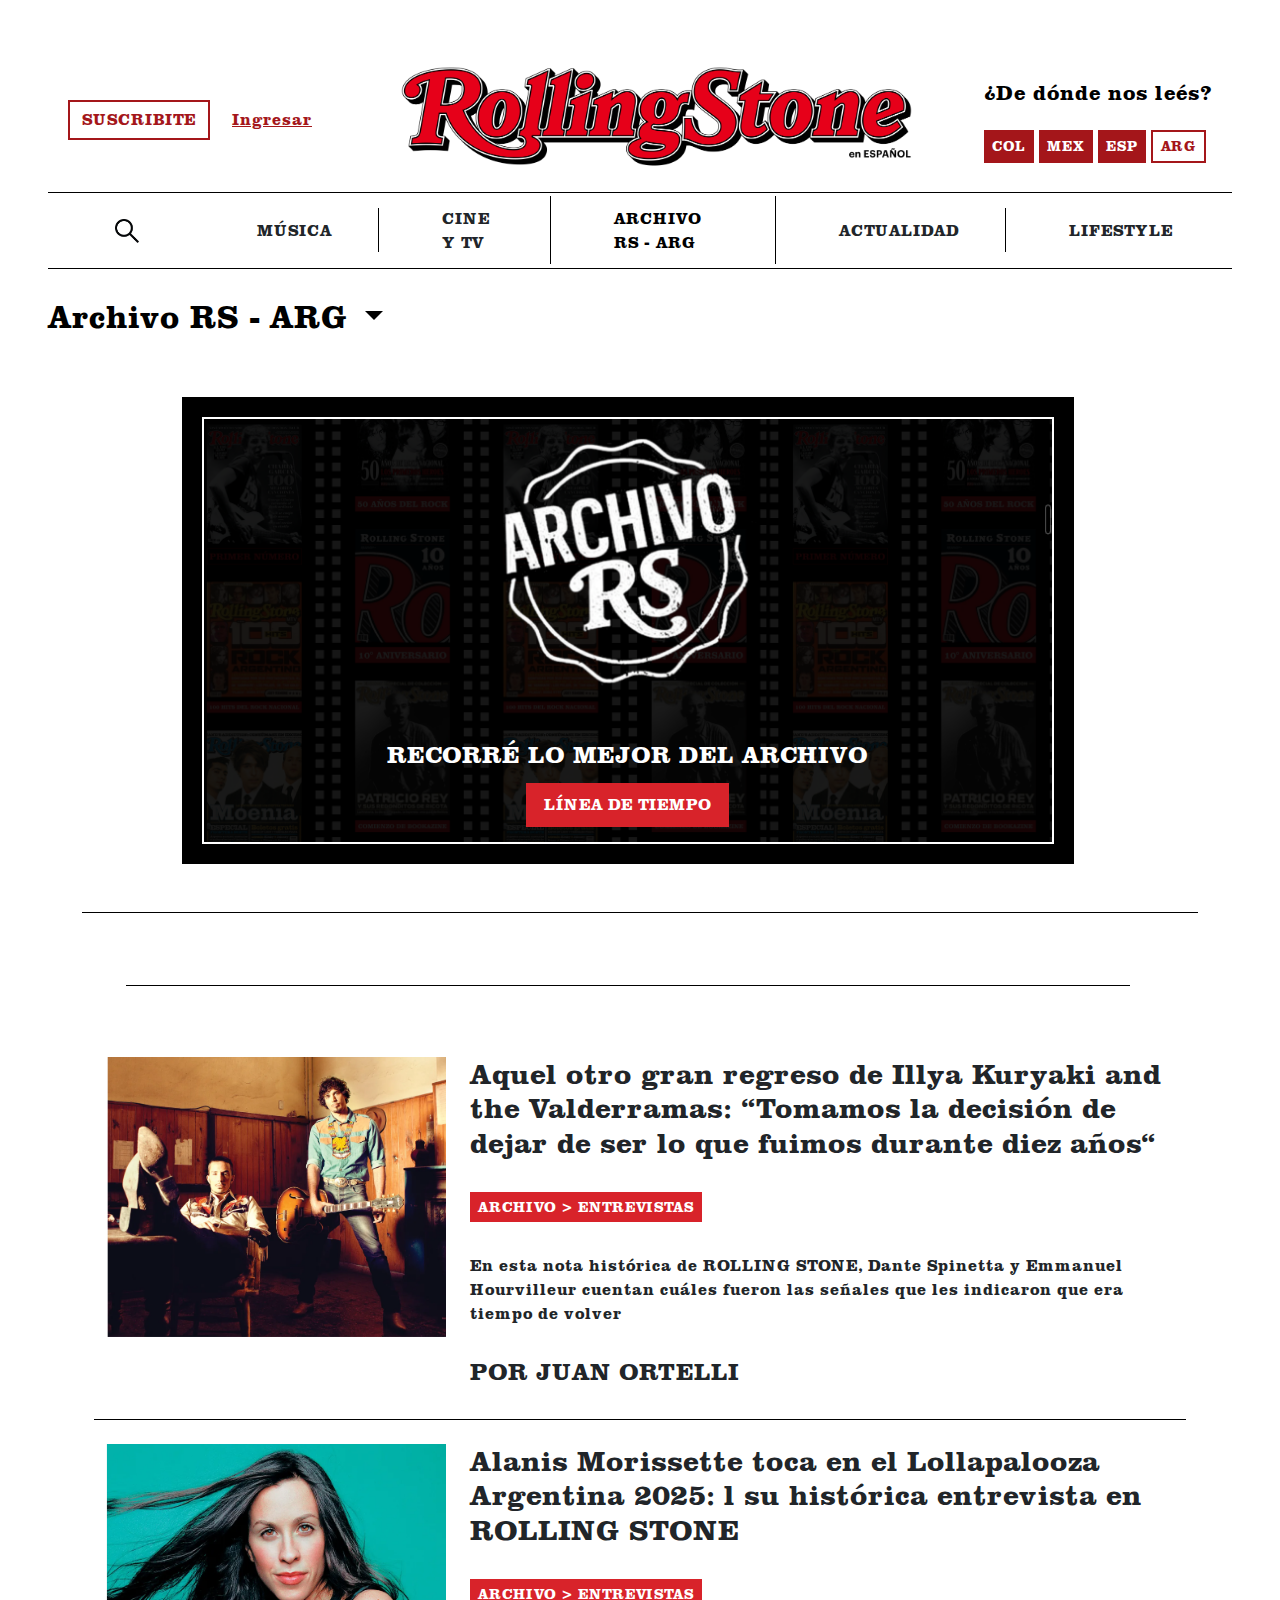
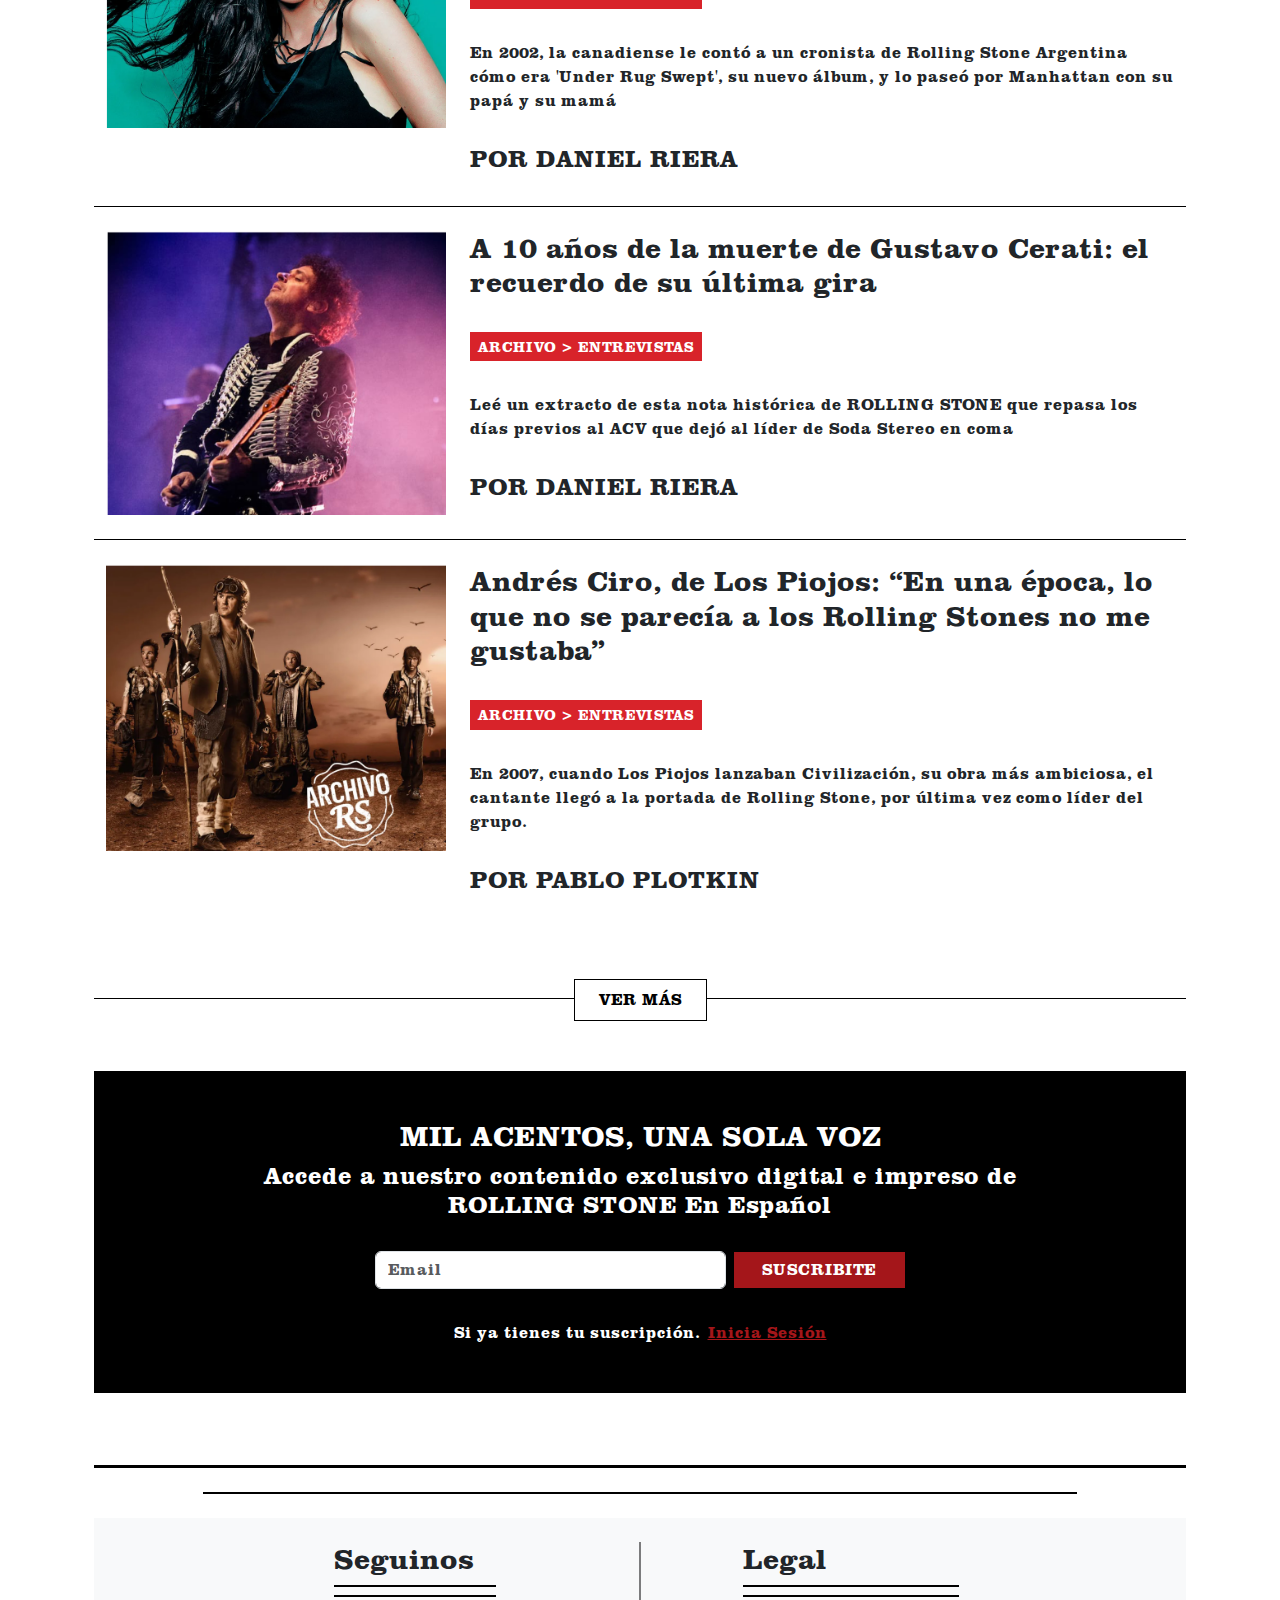
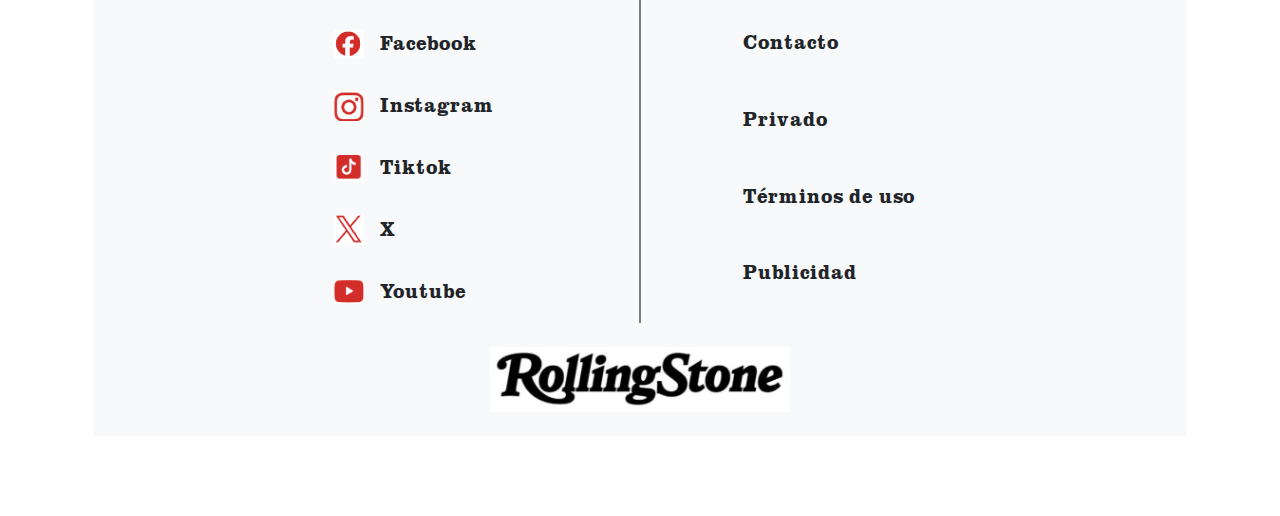
<file: index.html>
<!DOCTYPE html>
<html lang="en">
<head>
    <meta charset="UTF-8">
    <meta name="viewport" content="width=device-width, initial-scale=1.0">
    <title>Rolling Stone</title>
  <link href="https://cdn.jsdelivr.net/npm/bootstrap@5.3.3/dist/css/bootstrap.min.css" rel="stylesheet">

    <link rel="stylesheet" href="estilos.css">

</head>
<body>
<div class="containerheader">
  <div class="header">
    
     <!-- DERECHA -->
    <div class="header-ingresar">
      <button type="button" class="btn btn-outline-secondary">SUSCRIBITE</button>
      <button type="button" class="btn btn-outline-secondary">Ingresar</button>
    </div>
    

    <!-- CENTRO -->
    <div class="header-logo">
      <img src="img/logo.png" alt="logo">
    </div>

   <!-- IZQUIERDA -->
    <div class="header-localizacion">
      <p>¿De dónde nos leés?</p>
    <div class="opciones">
<a href="col.html" class="btn btn-sm">COL</a>
<a href="mex.html" class="btn btn-sm">MEX</a>
<a href="esp.html" class="btn btn-sm">ESP</a>
  <a href="index.html" class="btn btn-sm activo">ARG</a>
    </div>
    </div>

  </div>
</div>


<nav class="header-busqueda">
 <ul class="busqueda-items">
    <li><img src="img/lupa.jpg" alt="lupa" class="lupa"></li>
    <li>MÚSICA</li>
    <li>CINE Y TV</li>
    <li><a href="index.html" class="text-decoration-none">ARCHIVO RS - ARG</a></li>
    <li>ACTUALIDAD</li>
    <li>LIFESTYLE</li>
  </ul>
</nav>

</header>
<br>
<div class="dropdown archivo-dropdown text-start">
  <button class="btn archivo-toggle dropdown-toggle" type="button" data-bs-toggle="dropdown" aria-expanded="false">
    Archivo RS - ARG
  </button>
  <ul class="dropdown-menu archivo-items archivo-menu dropdown-menu-end">
    <li><a class="dropdown-item" href="#">Todo</a></li>
    <li><hr class="dropdown-divider-white"></li>
    <li><a class="dropdown-item" href="#">Entrevistas</a></li>
    <li><hr class="dropdown-divider-white"></li>
    <li><a class="dropdown-item" href="#">Listados</a></li>
    <li><hr class="dropdown-divider-white"></li>
    <li><a class="dropdown-item" href="#">Aniversarios</a></li>
  </ul>
</div>

<br>
<!-- CONTENEDOR GENERAL -->
<div class="container seccion-linea-trending d-flex flex-wrap justify-content-center align-items-start gap-4">


  <!-- CARD LINEA DE TIEMPO -->
<div class="card-lineatiempo">
  <div class="card-contenido">
    <img src="img/recorrearchivo.png" alt="Recorré Archivo" class="imagen-lineatiempo">
    <div class="overlay-lineatiempo">
      <p class="texto-lineatiempo">RECORRÉ LO MEJOR DEL ARCHIVO</p>
      <a href="lineadetiempo.html" class="btn-lineatiempo">LÍNEA DE TIEMPO</a>
    </div>
  </div>
</div>

  

<br> <br><br>
<div class="stroke-full my-4"></div>
<div class="stroke-half mx-auto my-4"></div>
<br><br> <br>
<div class="noticias container">
    <div class="container noticias">
 
  <div class="row align-items-start mb-4">
    <!-- Imagen -->
    <div class="col-md-4">
      <img src="img/ilya.png" alt="imagen noticia" class="img-fluid imagen-lista">
    </div>

    <!-- Texto -->
    <div class="col-md-8">
      <h1 class="titulo-noticia">Aquel otro gran regreso de Illya Kuryaki and the Valderramas: “Tomamos la decisión de dejar de ser lo que fuimos durante diez años“</h1>
      <br>
      <p class="cartel">ARCHIVO > ENTREVISTAS</p>
      <br><br>
      <p class="texto">En esta nota histórica de ROLLING STONE, Dante Spinetta y Emmanuel Hourvilleur cuentan cuáles fueron las señales que les indicaron que era tiempo de volver</p>
      <br>
      <h4>POR JUAN ORTELLI</h4>
    </div>
  </div>
</div>
<div class="stroke-full my-4"></div>
<div class="container noticias">

  <div class="row align-items-start mb-4">
    <!-- Imagen -->
    <div class="col-md-4">
      <img src="img/alanis.png" alt="imagen noticia" class="img-fluid imagen-lista">
    </div>

    <!-- Texto -->
    <div class="col-md-8">
      <h1 class="titulo-noticia">Alanis Morissette toca en el Lollapalooza Argentina 2025: l su histórica entrevista en ROLLING STONE</h1>
      <br>
      <p class="cartel">ARCHIVO > ENTREVISTAS</p>
      <br><br>
      <p class="texto">En 2002, la canadiense le contó a un cronista de Rolling Stone Argentina cómo era 'Under Rug Swept', su nuevo álbum, y lo paseó por Manhattan con su papá y su mamá</p>
      <br>
      <h4>POR DANIEL RIERA</h4>
    </div>
  </div>
</div>
<div class="stroke-full my-4"></div>

<div class="container noticias">
 
  <div class="row align-items-start mb-4">
    <!-- Imagen -->
    <div class="col-md-4">
      <img src="img/muertecerati.png" alt="imagen noticia" class="img-fluid imagen-lista">
    </div>

    <!-- Texto -->
    <div class="col-md-8">
      <h1 class="titulo-noticia">A 10 años de la muerte de Gustavo Cerati: el recuerdo de su última gira</h1>
      <br>
      <p class="cartel">ARCHIVO > ENTREVISTAS</p>
      <br><br>
      <p class="texto">Leé un extracto de esta nota histórica de ROLLING STONE que repasa los días previos al ACV que dejó al líder de Soda Stereo en coma</p>
      <br>
      <h4>POR DANIEL RIERA</h4>
    </div>
  </div>
</div>
<div class="stroke-full my-4"></div>
<div class="container noticias">
 
  <div class="row align-items-start mb-4">
    <!-- Imagen -->
    <div class="col-md-4">
      <img src="img/ciropiojos.png" alt="imagen noticia" class="img-fluid imagen-lista">
    </div>

    <!-- Texto -->
    <div class="col-md-8">
      <a href="notarg.html" class="titulo-noticia-link">
  <h1 class="titulo-noticia">
    Andrés Ciro, de Los Piojos: “En una época, lo que no se parecía a los Rolling Stones no me gustaba”
  </h1>
</a>
      <br>
      <p class="cartel">ARCHIVO > ENTREVISTAS</p>
      <br><br>
      <p class="texto">En 2007, cuando Los Piojos lanzaban Civilización, su obra más ambiciosa, el cantante llegó a la portada de Rolling Stone, por última vez como líder del grupo.</p>
      <br>
      <h4>POR PABLO PLOTKIN</h4>
    </div>
  </div>
</div>
<div id="noticias-extra" class="d-none">
<div class="stroke-full my-4"></div>
<div class="container noticias">
 
  <div class="row align-items-start mb-4">
    <!-- Imagen -->
    <div class="col-md-4">
      <img src="img/debutestereo.png" alt="imagen noticia" class="img-fluid imagen-lista">
    </div>

    <!-- Texto -->
    <div class="col-md-8">
      <h1 class="titulo-noticia">A 40 años del debut de Soda Stereo: cómo fue el Big Bang de la banda que conquistó América</h1>
      <br>
      <p class="cartel">ARCHIVO > ANIVERSARIOS</p>
      <br><br>
      <p class="texto">Se cumplen cuatro décadas del lanzamiento del primer disco de Soda Stereo: un repaso por su historia.</p>
      <br>
      <h4>POR GABRIEL ORQUEDA</h4>
    </div>
  </div>
</div>
<div class="stroke-full my-4"></div>
<div class="container noticias">
 
  <div class="row align-items-start mb-4">
    <!-- Imagen -->
    <div class="col-md-4">
      <img src="img/calamaro.png" alt="imagen noticia" class="img-fluid imagen-lista">
    </div>

    <!-- Texto -->
    <div class="col-md-8">
      <h1 class="titulo-noticia">Andrés Calamaro: “Quiero estar por encima de la falsedad que es el rock & roll en la Argentina”</h1>
      <br>
      <p class="cartel">ARCHIVO > ANIVERSARIOS</p>
      <br><br>
      <p class="texto">A 25 años de la edición de Honestidad brutal, desempolvamos esta entrevista histórica con Andrés Calamaro en plena grabación de aquel álbum.</p>
      <br>
      <h4>POR ALFREDO ROSSO</h4>
    </div>
  </div>
</div>
<div class="stroke-full my-4"></div>
<div class="container noticias">
 
  <div class="row align-items-start mb-4">
    <!-- Imagen -->
    <div class="col-md-4">
      <img src="img/veinteredondos.png" alt="imagen noticia" class="img-fluid imagen-lista">
    </div>

    <!-- Texto -->
    <div class="col-md-8">
      <h1 class="titulo-noticia">Las 20 mejores canciones de Los Redondos</h1>
      <br>
      <p class="cartel">ARCHIVO > LISTADOS</p>
      <br><br>
      <p class="texto">En 2014, Rolling Stone junto a referentes de la industria musical y personalidades cercanas a la historia de la banda rankearon las 101 canciones del grupo: he aquí el top 20 de esa lista.</p>
      <br>
      <h4>POR ROLLING STONE</h4>
    </div>
  </div>
</div>
<div class="stroke-full my-4"></div>
<div class="container noticias">
 
  <div class="row align-items-start mb-4">
    <!-- Imagen -->
    <div class="col-md-4">
      <img src="img/vicentico.png" alt="imagen noticia" class="img-fluid imagen-lista">
    </div>

    <!-- Texto -->
    <div class="col-md-8">
      <h1 class="titulo-noticia">Vicentico: “No creo que todo lo que yo haga sea genial”</h1>
      <br>
      <p class="cartel">ARCHIVO > ENTREVISTAS</p>
      <br><br>
      <p class="texto">A fines de 2002, el cantante de Los Fabulosos Cadillacs le decía hasta luego a su banda y lanzaba su primer álbum como solista. En esta entrevista, repasaba la grabación del disco y, a punto de protagonizar la película Los guantes mágicos, manifestaba su fascinación por el mundo de la actuación.</p>
      <br>
      <h4>POR FERNANDO SANCHEZ</h4>
    </div>
  </div>
</div>
</div>

<br> <br>
<div class="stroke-full my-4 position-relative text-center">
  <button type="button" class="btn btn-vermas">ver más</button>
</div>
<br> <br>
<div class="cta container milacentos bg-black text-white py-5 text-center">
  <h1 class="text-white">MIL ACENTOS, UNA SOLA VOZ</h1>
  <h4 class="text-white">Accede a nuestro contenido exclusivo digital e impreso de<br> ROLLING STONE En Español</h4>

  <!-- Formulario -->
  <form class="row justify-content-center align-items-center mt-4 g-2">

   <!-- Campo de Email (más angosto) -->
<div class="col-md-4 col-sm-10">
  <input type="email" class="form-control" id="email" placeholder="Email">
</div>

<!-- Botón Suscribite (más angosto) -->
<div class="col-md-2 col-sm-10">
  <button type="submit" class="btn btn-suscribite w-100">SUSCRIBITE</button>
</div>

<!-- Feedback -->
<div class="col-12 text-center" id="feedback-container">
</div>

  <!-- Línea de acceso debajo del form -->
  <div class="d-flex justify-content-center align-items-center mt-4 flex-wrap">
    <p class="mb-0 me-2 text-white">Si ya tienes tu suscripción.</p>
    <a href="#" class="text-red text-decoration-underline fw-bold">Inicia Sesión</a>
  </div>
</div>

<br> <br>

<div class="stroke-full-footer my-4"></div>
<div class="stroke-full-corto mx-auto my-4"></div>

<footer class="bg-light py-4">
  <div class="container ">
    <div class="row align-items-start justify-content-between position-relative">

      <!-- Seguinos -->
      <div class="col-md-5 seguinos-derecha">
        <h1>Seguinos</h1>
       <div class="stroke-footer-ajustadaseguinos"></div>
<div class="stroke-footer-ajustadaseguinos"></div>
        <br>
        <ul class="list-unstyled redes-sociales">
  <li><img src="img/facebook.png" alt="Facebook" class="icono-red"> Facebook</li>
  <br>
  <li><img src="img/instagram.png" alt="Instagram" class="icono-red"> Instagram</li>
  <br>
  <li><img src="img/tiktok.png" alt="TikTok" class="icono-red"> Tiktok</li>
  <br>
  <li><img src="img/twitter.png" alt="X" class="icono-red"> X</li>
  <br>
  <li><img src="img/youtube.png" alt="YouTube" class="icono-red"> Youtube</li>
</ul>
      </div>

      <!-- Stroke vertical -->
      <div class="stroke-vertical d-none d-md-block"></div>

      <!-- Legal -->
      <div class="col-md-5">
        <h1>Legal</h1>
        <div class="stroke-footer-ajustadalegal"></div>
<div class="stroke-footer-ajustadalegal"></div>
<br>
        <ul class="list-unstyled legal-lista">
          <li>Contacto</li>
          <br><br>
          <li>Privado</li>
          <br><br>
          <li>Términos de uso</li>
          <br><br>
          <li>Publicidad</li>
        </ul>
      </div>
    </div>

    <!-- Logo abajo -->
    <div class="row mt-4">
      <div class="col text-center">
        <img src="img/logodos.png" alt="logo pequeño" class="img-fluid" style="max-width: 300px;">
      </div>
    </div>
  </div>
</footer>

    </div>
 <script>
  document.querySelector("form").addEventListener("submit", function(e) {
    e.preventDefault();

    // Remover mensaje anterior si existe
    const container = document.getElementById("feedback-container");
    const existing = document.getElementById("email-feedback");
    if (existing) existing.remove();

    // Crear y mostrar nuevo mensaje
    const message = document.createElement("p");
    message.id = "email-feedback";
    message.textContent = "El envío se ha realizado correctamente.";
    container.appendChild(message);
  });
</script>
<script>
  document.querySelector(".btn-vermas").addEventListener("click", function () {
    const extraNews = document.getElementById("noticias-extra");
    extraNews.classList.remove("d-none");
  });
</script>
    </body>
   <!-- Bootstrap Bundle JS (incluye Popper) -->
<script src="https://cdn.jsdelivr.net/npm/bootstrap@5.3.3/dist/js/bootstrap.bundle.min.js"></script>

</html>
</file>
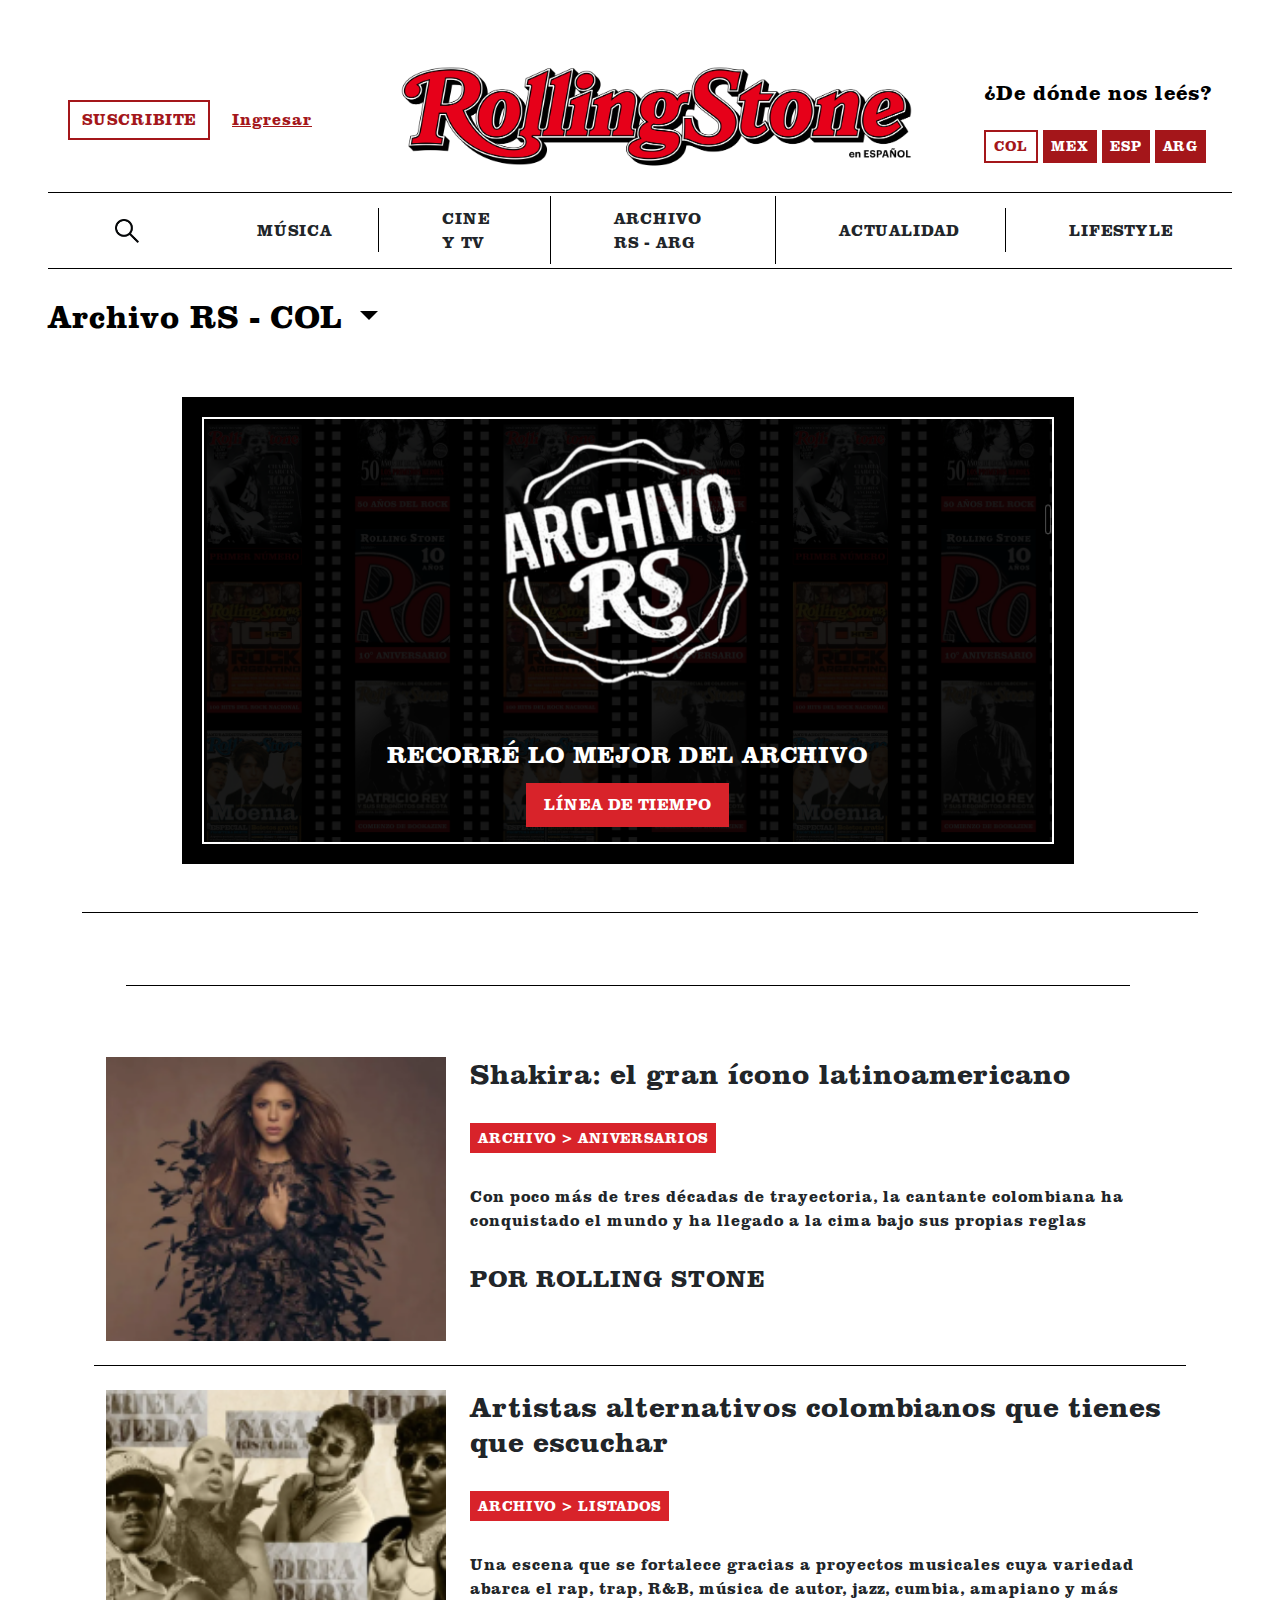
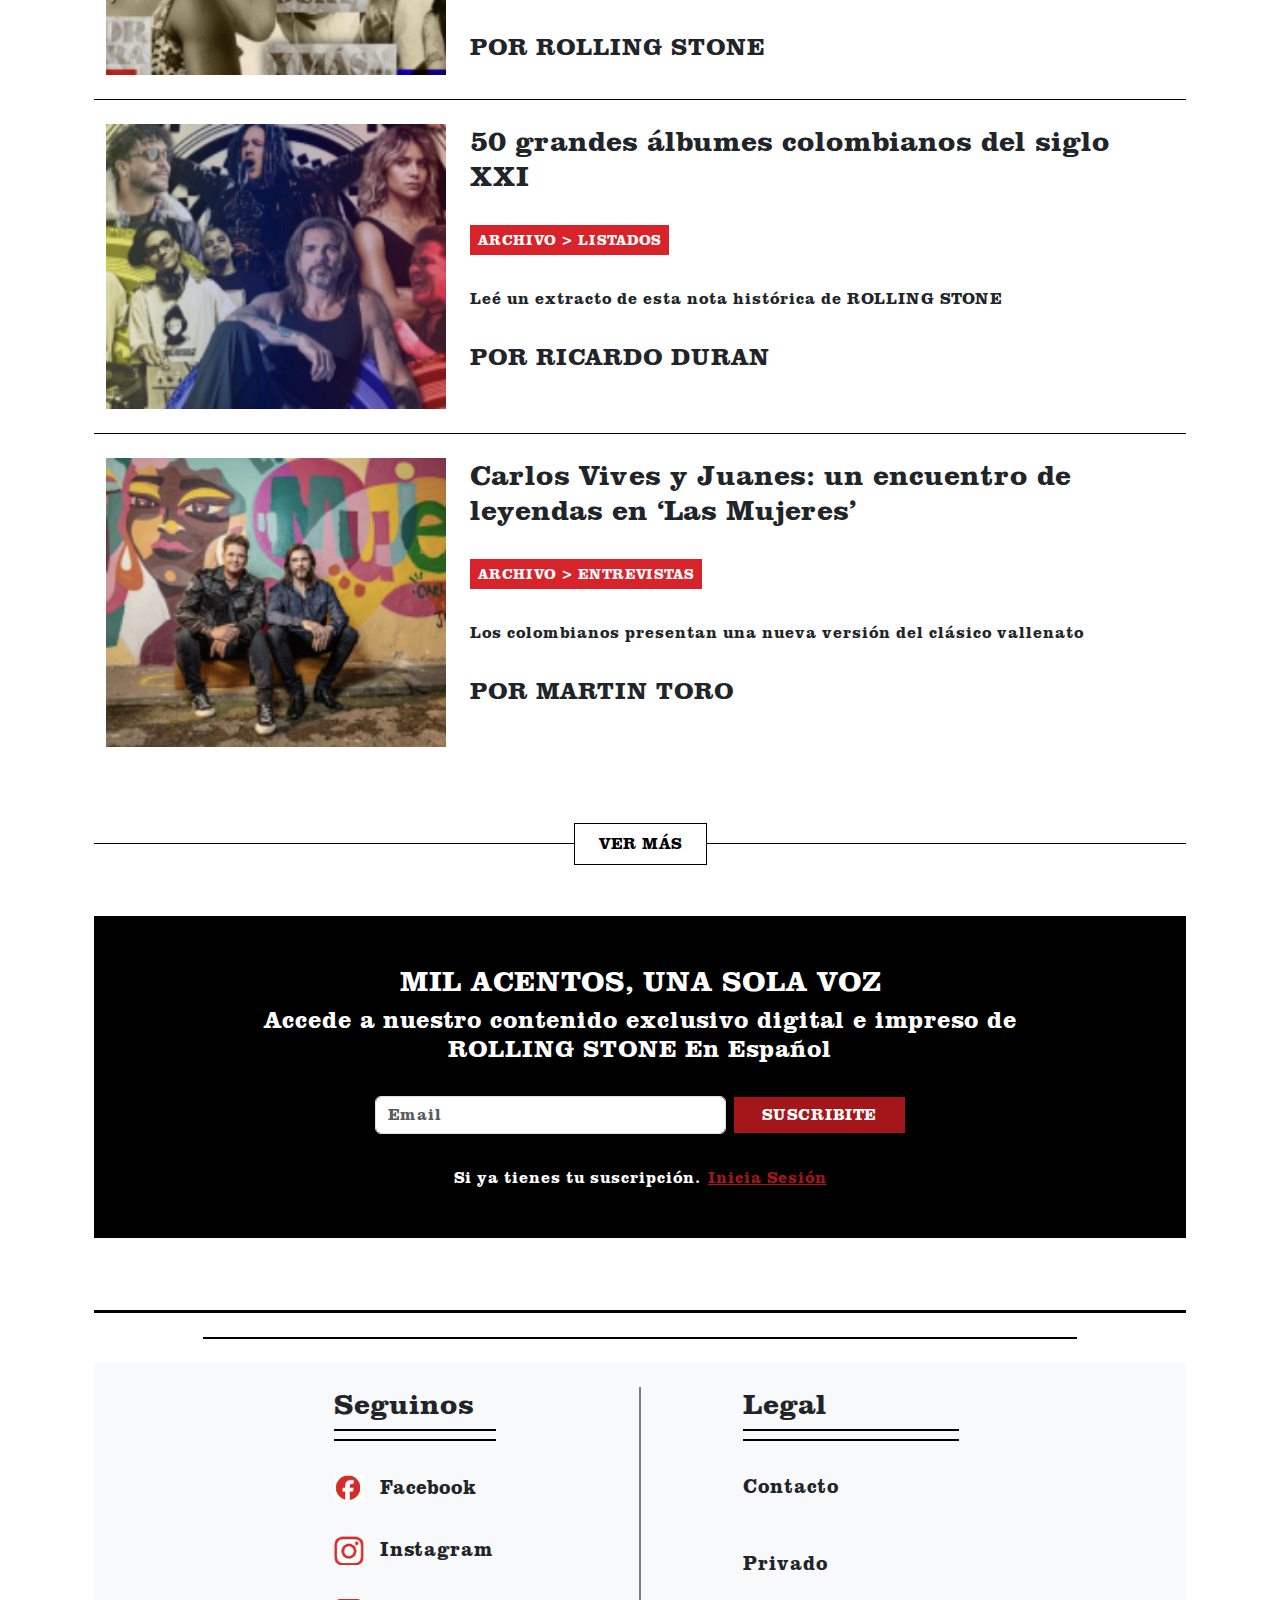
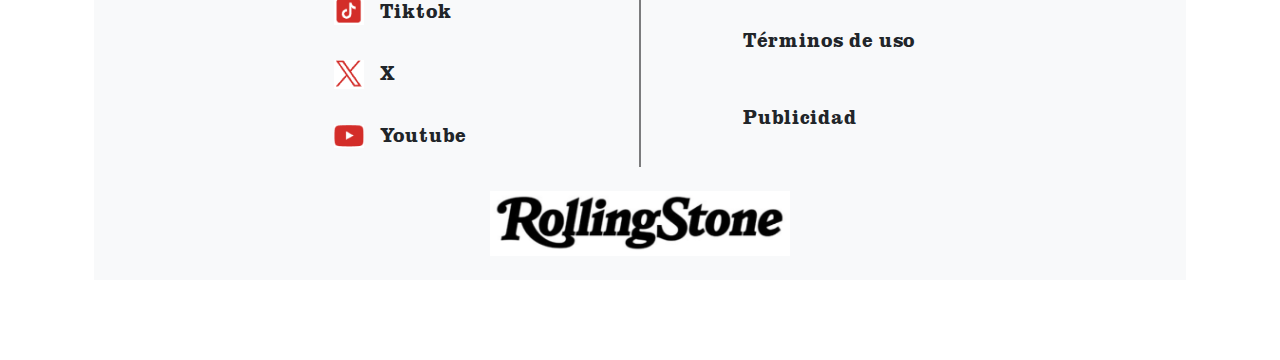
<file: col.html>
<!DOCTYPE html>
<html lang="en">
<head>
    <meta charset="UTF-8">
    <meta name="viewport" content="width=device-width, initial-scale=1.0">
    <title>Rolling Stone</title>
  <link href="https://cdn.jsdelivr.net/npm/bootstrap@5.3.3/dist/css/bootstrap.min.css" rel="stylesheet">

    <link rel="stylesheet" href="estilos.css">

</head>
<body>
<div class="containerheader">
  <div class="header">
    
     <!-- DERECHA -->
    <div class="header-ingresar">
      <button type="button" class="btn btn-outline-secondary">SUSCRIBITE</button>
      <button type="button" class="btn btn-outline-secondary">Ingresar</button>
    </div>
    

    <!-- CENTRO -->
    <div class="header-logo">
      <img src="img/logo.png" alt="logo">
    </div>

   <!-- IZQUIERDA -->
    <div class="header-localizacion">
      <p>¿De dónde nos leés?</p>
       <div class="opciones">
<a href="col.html" class="btn btn-sm activo">COL</a>
<a href="mex.html" class="btn btn-sm">MEX</a>
<a href="esp.html" class="btn btn-sm">ESP</a>
  <a href="index.html" class="btn btn-sm">ARG</a>
    </div>
    </div>

  </div>
</div>

<nav class="header-busqueda">
 <ul class="busqueda-items">
    <li><img src="img/lupa.jpg" alt="lupa" class="lupa"></li>
    <li>MÚSICA</li>
    <li>CINE Y TV</li>
    <li>ARCHIVO RS - ARG</li>
    <li>ACTUALIDAD</li>
    <li>LIFESTYLE</li>
  </ul>
</nav>

</header>
<br>
<div class="dropdown archivo-dropdown text-start">
  <button class="btn archivo-toggle dropdown-toggle" type="button" data-bs-toggle="dropdown" aria-expanded="false">
    Archivo RS - COL
  </button>
  <ul class="dropdown-menu archivo-items archivo-menu dropdown-menu-end">
    <li><a class="dropdown-item" href="#">Todo</a></li>
    <li><hr class="dropdown-divider-white"></li>
    <li><a class="dropdown-item" href="#">Entrevistas</a></li>
    <li><hr class="dropdown-divider-white"></li>
    <li><a class="dropdown-item" href="#">Listados</a></li>
    <li><hr class="dropdown-divider-white"></li>
    <li><a class="dropdown-item" href="#">Aniversarios</a></li>
  </ul>
</div>

<br>
<!-- CONTENEDOR GENERAL -->
<div class="container seccion-linea-trending d-flex flex-wrap justify-content-center align-items-start gap-4">


  <!-- CARD LINEA DE TIEMPO -->
<div class="card-lineatiempo">
  <div class="card-contenido">
    <img src="img/recorrearchivo.png" alt="Recorré Archivo" class="imagen-lineatiempo">
    <div class="overlay-lineatiempo">
      <p class="texto-lineatiempo">RECORRÉ LO MEJOR DEL ARCHIVO</p>
      <a href="lineadetiempo.html" class="btn-lineatiempo">LÍNEA DE TIEMPO</a>
    </div>
  </div>
</div>

<br> <br><br>
<div class="stroke-full my-4"></div>
<div class="stroke-half mx-auto my-4"></div>
<br><br> <br>
<div class="noticias container">
    <div class="container noticias">
 
  <div class="row align-items-start mb-4">
    <!-- Imagen -->
    <div class="col-md-4">
      <img src="img/col/col5.png" alt="imagen noticia" class="img-fluid imagen-lista">
    </div>

    <!-- Texto -->
    <div class="col-md-8">
      <h1 class="titulo-noticia">Shakira: el gran ícono latinoamericano</h1>
      <br>
      <p class="cartel">ARCHIVO > ANIVERSARIOS</p>
      <br><br>
      <p class="texto">Con poco más de tres décadas de trayectoria, la cantante colombiana ha conquistado el mundo y ha llegado a la cima bajo sus propias reglas</p>
      <br>
      <h4>POR ROLLING STONE</h4>
    </div>
  </div>
</div>
<div class="stroke-full my-4"></div>
<div class="container noticias">

  <div class="row align-items-start mb-4">
    <!-- Imagen -->
    <div class="col-md-4">
      <img src="img/col/col6.png" alt="imagen noticia" class="img-fluid imagen-lista">
    </div>

    <!-- Texto -->
    <div class="col-md-8">
      <h1 class="titulo-noticia">Artistas alternativos colombianos que tienes que escuchar</h1>
      <br>
      <p class="cartel">ARCHIVO > LISTADOS</p>
      <br><br>
      <p class="texto">Una escena que se fortalece gracias a proyectos musicales cuya variedad abarca el rap, trap, R&B, música de autor, jazz, cumbia, amapiano y más</p>
      <br>
      <h4>POR ROLLING STONE</h4>
    </div>
  </div>
</div>
<div class="stroke-full my-4"></div>
<div class="container noticias">
 
  <div class="row align-items-start mb-4">
    <!-- Imagen -->
    <div class="col-md-4">
      <img src="img/col/col7.png" alt="imagen noticia" class="img-fluid imagen-lista">
    </div>

    <!-- Texto -->
    <div class="col-md-8">
      <h1 class="titulo-noticia">50 grandes álbumes colombianos del siglo XXI</h1>
      <br>
      <p class="cartel">ARCHIVO > LISTADOS</p>
      <br><br>
      <p class="texto">Leé un extracto de esta nota histórica de ROLLING STONE </p>
      <br>
      <h4>POR RICARDO DURAN</h4>
    </div>
  </div>
</div>
<div class="stroke-full my-4"></div>
<div class="container noticias">
 
  <div class="row align-items-start mb-4">
    <!-- Imagen -->
    <div class="col-md-4">
      <img src="img/col/col8.png" alt="imagen noticia" class="img-fluid imagen-lista">
    </div>

    <!-- Texto -->
    <div class="col-md-8">
      <h1 class="titulo-noticia">Carlos Vives y Juanes: un encuentro de leyendas en ‘Las Mujeres’</h1>
      <br>
      <p class="cartel">ARCHIVO > ENTREVISTAS</p>
      <br><br>
      <p class="texto">Los colombianos presentan una nueva versión del clásico vallenato</p>
      <br>
      <h4>POR MARTIN TORO</h4>
    </div>
  </div>
</div>



<br> <br>
<div class="stroke-full my-4 position-relative text-center">
  <button type="button" class="btn btn-vermas">ver más</button>
</div>
<br> <br>
<div class="cta container milacentos bg-black text-white py-5 text-center">
  <h1 class="text-white">MIL ACENTOS, UNA SOLA VOZ</h1>
  <h4 class="text-white">Accede a nuestro contenido exclusivo digital e impreso de<br> ROLLING STONE En Español</h4>

  <!-- Formulario -->
  <form class="row justify-content-center align-items-center mt-4 g-2">

   <!-- Campo de Email (más angosto) -->
<div class="col-md-4 col-sm-10">
  <input type="email" class="form-control" id="email" placeholder="Email">
</div>

<!-- Botón Suscribite (más angosto) -->
<div class="col-md-2 col-sm-10">
  <button type="submit" class="btn btn-suscribite w-100">SUSCRIBITE</button>
</div>

<!-- Feedback -->
<div class="col-12 text-center" id="feedback-container">
</div>

  <!-- Línea de acceso debajo del form -->
  <div class="d-flex justify-content-center align-items-center mt-4 flex-wrap">
    <p class="mb-0 me-2 text-white">Si ya tienes tu suscripción.</p>
    <a href="#" class="text-red text-decoration-underline fw-bold">Inicia Sesión</a>
  </div>
</div>

<br> <br>

<div class="stroke-full-footer my-4"></div>
<div class="stroke-full-corto mx-auto my-4"></div>

<footer class="bg-light py-4">
  <div class="container ">
    <div class="row align-items-start justify-content-between position-relative">

      <!-- Seguinos -->
      <div class="col-md-5 seguinos-derecha">
        <h1>Seguinos</h1>
       <div class="stroke-footer-ajustadaseguinos"></div>
<div class="stroke-footer-ajustadaseguinos"></div>
        <br>
        <ul class="list-unstyled redes-sociales">
  <li><img src="img/facebook.png" alt="Facebook" class="icono-red"> Facebook</li>
  <br>
  <li><img src="img/instagram.png" alt="Instagram" class="icono-red"> Instagram</li>
  <br>
  <li><img src="img/tiktok.png" alt="TikTok" class="icono-red"> Tiktok</li>
  <br>
  <li><img src="img/twitter.png" alt="X" class="icono-red"> X</li>
  <br>
  <li><img src="img/youtube.png" alt="YouTube" class="icono-red"> Youtube</li>
</ul>
      </div>

      <!-- Stroke vertical -->
      <div class="stroke-vertical d-none d-md-block"></div>

      <!-- Legal -->
      <div class="col-md-5">
        <h1>Legal</h1>
        <div class="stroke-footer-ajustadalegal"></div>
<div class="stroke-footer-ajustadalegal"></div>
<br>
        <ul class="list-unstyled legal-lista">
          <li>Contacto</li>
          <br><br>
          <li>Privado</li>
          <br><br>
          <li>Términos de uso</li>
          <br><br>
          <li>Publicidad</li>
        </ul>
      </div>
    </div>

    <!-- Logo abajo -->
    <div class="row mt-4">
      <div class="col text-center">
        <img src="img/logodos.png" alt="logo pequeño" class="img-fluid" style="max-width: 300px;">
      </div>
    </div>
  </div>
</footer>

    </div>
 <script>
  document.querySelector("form").addEventListener("submit", function(e) {
    e.preventDefault();

    // Remover mensaje anterior si existe
    const container = document.getElementById("feedback-container");
    const existing = document.getElementById("email-feedback");
    if (existing) existing.remove();

    // Crear y mostrar nuevo mensaje
    const message = document.createElement("p");
    message.id = "email-feedback";
    message.textContent = "El envío se ha realizado correctamente.";
    container.appendChild(message);
  });
</script>
    </body>
   <!-- Bootstrap Bundle JS (incluye Popper) -->
<script src="https://cdn.jsdelivr.net/npm/bootstrap@5.3.3/dist/js/bootstrap.bundle.min.js"></script>

</html>
</file>
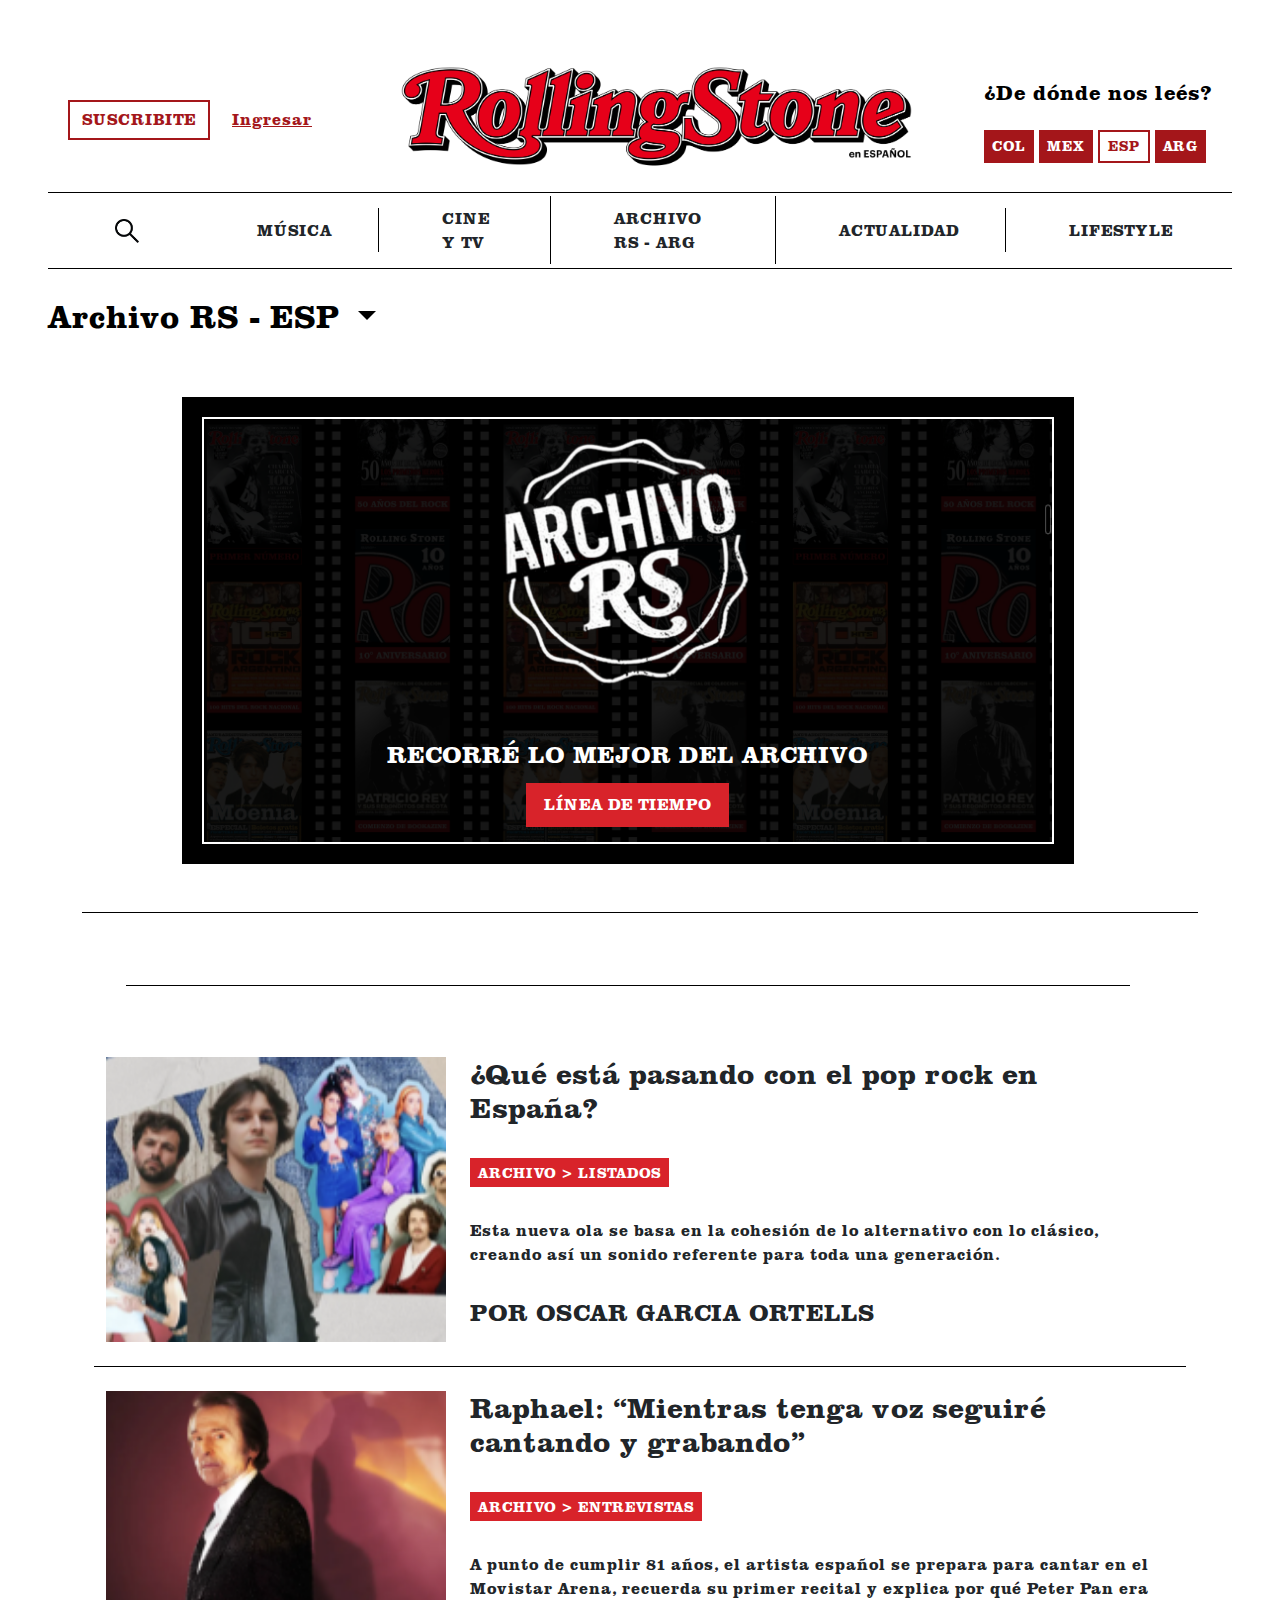
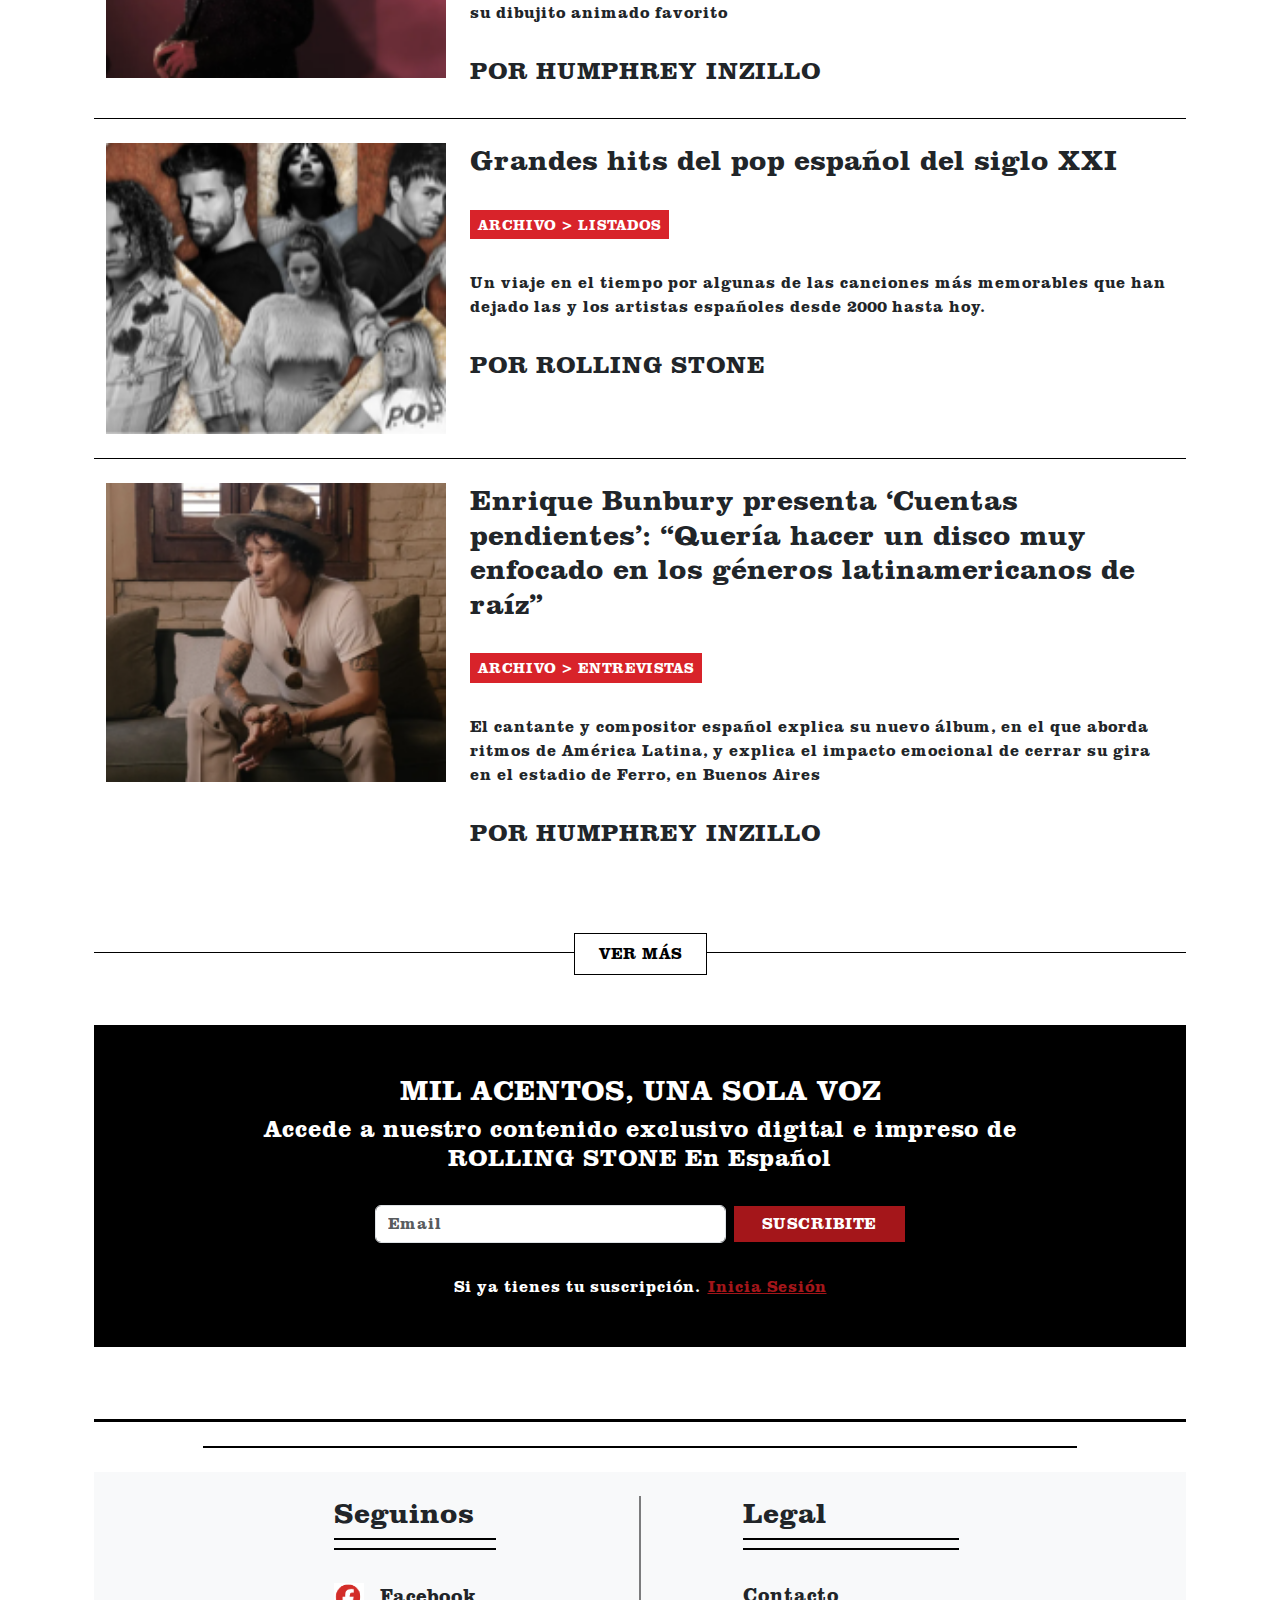
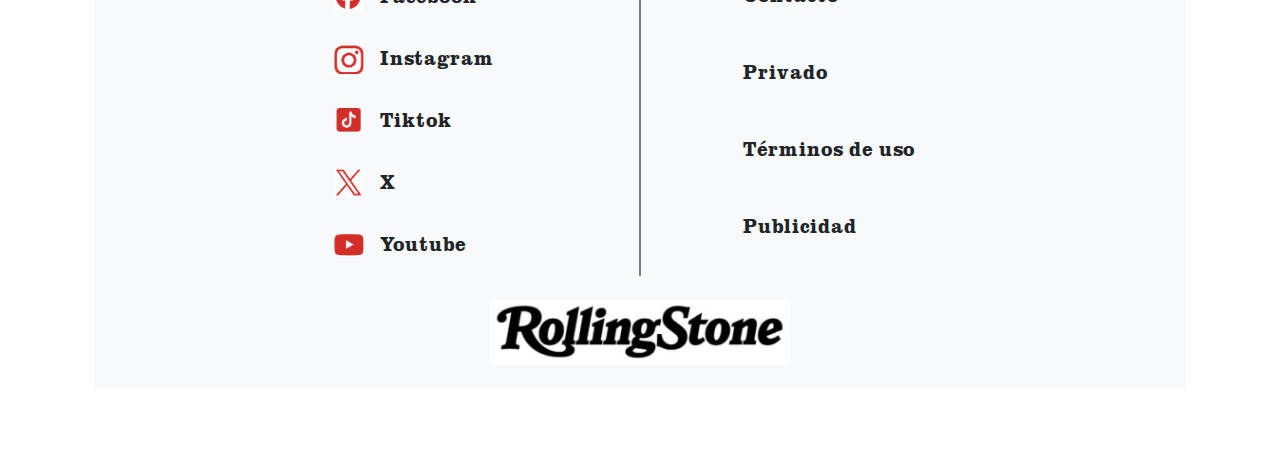
<file: esp.html>
<!DOCTYPE html>
<html lang="en">
<head>
    <meta charset="UTF-8">
    <meta name="viewport" content="width=device-width, initial-scale=1.0">
    <title>Rolling Stone</title>
  <link href="https://cdn.jsdelivr.net/npm/bootstrap@5.3.3/dist/css/bootstrap.min.css" rel="stylesheet">

    <link rel="stylesheet" href="estilos.css">

</head>
<body>
<div class="containerheader">
  <div class="header">
    
     <!-- DERECHA -->
    <div class="header-ingresar">
      <button type="button" class="btn btn-outline-secondary">SUSCRIBITE</button>
      <button type="button" class="btn btn-outline-secondary">Ingresar</button>
    </div>
    

    <!-- CENTRO -->
    <div class="header-logo">
      <img src="img/logo.png" alt="logo">
    </div>

   <!-- IZQUIERDA -->
    <div class="header-localizacion">
      <p>¿De dónde nos leés?</p>
      <div class="opciones">
 <a href="col.html" class="btn btn-sm">COL</a>
<a href="mex.html" class="btn btn-sm">MEX</a>
<a href="esp.html" class="btn btn-sm activo">ESP</a>
  <a href="index.html" class="btn btn-sm">ARG</a>
    </div>
    </div>

  </div>
</div>


<nav class="header-busqueda">
 <ul class="busqueda-items">
    <li><img src="img/lupa.jpg" alt="lupa" class="lupa"></li>
    <li>MÚSICA</li>
    <li>CINE Y TV</li>
    <li>ARCHIVO RS - ARG</li>
    <li>ACTUALIDAD</li>
    <li>LIFESTYLE</li>
  </ul>
</nav>

</header>
<br>
<div class="dropdown archivo-dropdown text-start">
  <button class="btn archivo-toggle dropdown-toggle" type="button" data-bs-toggle="dropdown" aria-expanded="false">
    Archivo RS - ESP
  </button>
  <ul class="dropdown-menu archivo-items archivo-menu dropdown-menu-end">
    <li><a class="dropdown-item" href="#">Todo</a></li>
    <li><hr class="dropdown-divider-white"></li>
    <li><a class="dropdown-item" href="#">Entrevistas</a></li>
    <li><hr class="dropdown-divider-white"></li>
    <li><a class="dropdown-item" href="#">Listados</a></li>
    <li><hr class="dropdown-divider-white"></li>
    <li><a class="dropdown-item" href="#">Aniversarios</a></li>
  </ul>
</div>

<br>
<!-- CONTENEDOR GENERAL -->
<div class="container seccion-linea-trending d-flex flex-wrap justify-content-center align-items-start gap-4">


 <!-- CARD LINEA DE TIEMPO -->
<div class="card-lineatiempo">
  <div class="card-contenido">
    <img src="img/recorrearchivo.png" alt="Recorré Archivo" class="imagen-lineatiempo">
    <div class="overlay-lineatiempo">
      <p class="texto-lineatiempo">RECORRÉ LO MEJOR DEL ARCHIVO</p>
      <a href="lineadetiempo.html" class="btn-lineatiempo">LÍNEA DE TIEMPO</a>
    </div>
  </div>
</div>

<br> <br><br>
<div class="stroke-full my-4"></div>
<div class="stroke-half mx-auto my-4"></div>
<br><br> <br>
<div class="noticias container">
    <div class="container noticias">
 
  <div class="row align-items-start mb-4">
    <!-- Imagen -->
    <div class="col-md-4">
      <img src="img/esp/esp5.png" alt="imagen noticia" class="img-fluid imagen-lista">
    </div>

    <!-- Texto -->
    <div class="col-md-8">
      <h1 class="titulo-noticia">¿Qué está pasando con el pop rock en España?</h1>
      <br>
      <p class="cartel">ARCHIVO > LISTADOS</p>
      <br><br>
      <p class="texto">Esta nueva ola se basa en la cohesión de lo alternativo con lo clásico, creando así un sonido referente para toda una generación.</p>
      <br>
      <h4>POR OSCAR GARCIA ORTELLS</h4>
    </div>
  </div>
</div>
<div class="stroke-full my-4"></div>
<div class="container noticias">

  <div class="row align-items-start mb-4">
    <!-- Imagen -->
    <div class="col-md-4">
      <img src="img/esp/esp6.png" alt="imagen noticia" class="img-fluid imagen-lista">
    </div>

    <!-- Texto -->
    <div class="col-md-8">
      <h1 class="titulo-noticia">Raphael: “Mientras tenga voz seguiré cantando y grabando”</h1>
      <br>
      <p class="cartel">ARCHIVO > ENTREVISTAS</p>
      <br><br>
      <p class="texto">A punto de cumplir 81 años, el artista español se prepara para cantar en el Movistar Arena, recuerda su primer recital y explica por qué Peter Pan era su dibujito animado favorito</p>
      <br>
      <h4>POR HUMPHREY INZILLO</h4>
    </div>
  </div>
</div>
<div class="stroke-full my-4"></div>
<div class="container noticias">
 
  <div class="row align-items-start mb-4">
    <!-- Imagen -->
    <div class="col-md-4">
      <img src="img/esp/esp7.png" alt="imagen noticia" class="img-fluid imagen-lista">
    </div>

    <!-- Texto -->
    <div class="col-md-8">
      <h1 class="titulo-noticia">Grandes hits del pop español del siglo XXI</h1>
      <br>
      <p class="cartel">ARCHIVO > LISTADOS</p>
      <br><br>
      <p class="texto">Un viaje en el tiempo por algunas de las canciones más memorables que han dejado las y los artistas españoles desde 2000 hasta hoy.</p>
      <br>
      <h4>POR ROLLING STONE</h4>
    </div>
  </div>
</div>
<div class="stroke-full my-4"></div>
<div class="container noticias">
 
  <div class="row align-items-start mb-4">
    <!-- Imagen -->
    <div class="col-md-4">
      <img src="img/esp/esp8.png" alt="imagen noticia" class="img-fluid imagen-lista">
    </div>

    <!-- Texto -->
    <div class="col-md-8">
      <h1 class="titulo-noticia">Enrique Bunbury presenta ‘Cuentas pendientes’: “Quería hacer un disco muy enfocado en los géneros latinamericanos de raíz”</h1>
      <br>
      <p class="cartel">ARCHIVO > ENTREVISTAS</p>
      <br><br>
      <p class="texto">El cantante y compositor español explica su nuevo álbum, en el que aborda ritmos de América Latina, y explica el impacto emocional de cerrar su gira en el estadio de Ferro, en Buenos Aires</p>
      <br>
      <h4>POR HUMPHREY INZILLO</h4>
    </div>
  </div>
</div>

<br> <br>
<div class="stroke-full my-4 position-relative text-center">
  <button type="button" class="btn btn-vermas">ver más</button>
</div>
<br> <br>
<div class="cta container milacentos bg-black text-white py-5 text-center">
  <h1 class="text-white">MIL ACENTOS, UNA SOLA VOZ</h1>
  <h4 class="text-white">Accede a nuestro contenido exclusivo digital e impreso de<br> ROLLING STONE En Español</h4>

  <!-- Formulario -->
  <form class="row justify-content-center align-items-center mt-4 g-2">

   <!-- Campo de Email (más angosto) -->
<div class="col-md-4 col-sm-10">
  <input type="email" class="form-control" id="email" placeholder="Email">
</div>

<!-- Botón Suscribite (más angosto) -->
<div class="col-md-2 col-sm-10">
  <button type="submit" class="btn btn-suscribite w-100">SUSCRIBITE</button>
</div>

<!-- Feedback -->
<div class="col-12 text-center" id="feedback-container">
</div>

  <!-- Línea de acceso debajo del form -->
  <div class="d-flex justify-content-center align-items-center mt-4 flex-wrap">
    <p class="mb-0 me-2 text-white">Si ya tienes tu suscripción.</p>
    <a href="#" class="text-red text-decoration-underline fw-bold">Inicia Sesión</a>
  </div>
</div>

<br> <br>

<div class="stroke-full-footer my-4"></div>
<div class="stroke-full-corto mx-auto my-4"></div>

<footer class="bg-light py-4">
  <div class="container ">
    <div class="row align-items-start justify-content-between position-relative">

      <!-- Seguinos -->
      <div class="col-md-5 seguinos-derecha">
        <h1>Seguinos</h1>
       <div class="stroke-footer-ajustadaseguinos"></div>
<div class="stroke-footer-ajustadaseguinos"></div>
        <br>
        <ul class="list-unstyled redes-sociales">
  <li><img src="img/facebook.png" alt="Facebook" class="icono-red"> Facebook</li>
  <br>
  <li><img src="img/instagram.png" alt="Instagram" class="icono-red"> Instagram</li>
  <br>
  <li><img src="img/tiktok.png" alt="TikTok" class="icono-red"> Tiktok</li>
  <br>
  <li><img src="img/twitter.png" alt="X" class="icono-red"> X</li>
  <br>
  <li><img src="img/youtube.png" alt="YouTube" class="icono-red"> Youtube</li>
</ul>
      </div>

      <!-- Stroke vertical -->
      <div class="stroke-vertical d-none d-md-block"></div>

      <!-- Legal -->
      <div class="col-md-5">
        <h1>Legal</h1>
        <div class="stroke-footer-ajustadalegal"></div>
<div class="stroke-footer-ajustadalegal"></div>
<br>
        <ul class="list-unstyled legal-lista">
          <li>Contacto</li>
          <br><br>
          <li>Privado</li>
          <br><br>
          <li>Términos de uso</li>
          <br><br>
          <li>Publicidad</li>
        </ul>
      </div>
    </div>

    <!-- Logo abajo -->
    <div class="row mt-4">
      <div class="col text-center">
        <img src="img/logodos.png" alt="logo pequeño" class="img-fluid" style="max-width: 300px;">
      </div>
    </div>
  </div>
</footer>

    </div>
 <script>
  document.querySelector("form").addEventListener("submit", function(e) {
    e.preventDefault();

    // Remover mensaje anterior si existe
    const container = document.getElementById("feedback-container");
    const existing = document.getElementById("email-feedback");
    if (existing) existing.remove();

    // Crear y mostrar nuevo mensaje
    const message = document.createElement("p");
    message.id = "email-feedback";
    message.textContent = "El envío se ha realizado correctamente.";
    container.appendChild(message);
  });
</script>
    </body>
   <!-- Bootstrap Bundle JS (incluye Popper) -->
<script src="https://cdn.jsdelivr.net/npm/bootstrap@5.3.3/dist/js/bootstrap.bundle.min.js"></script>
</html>
</file>
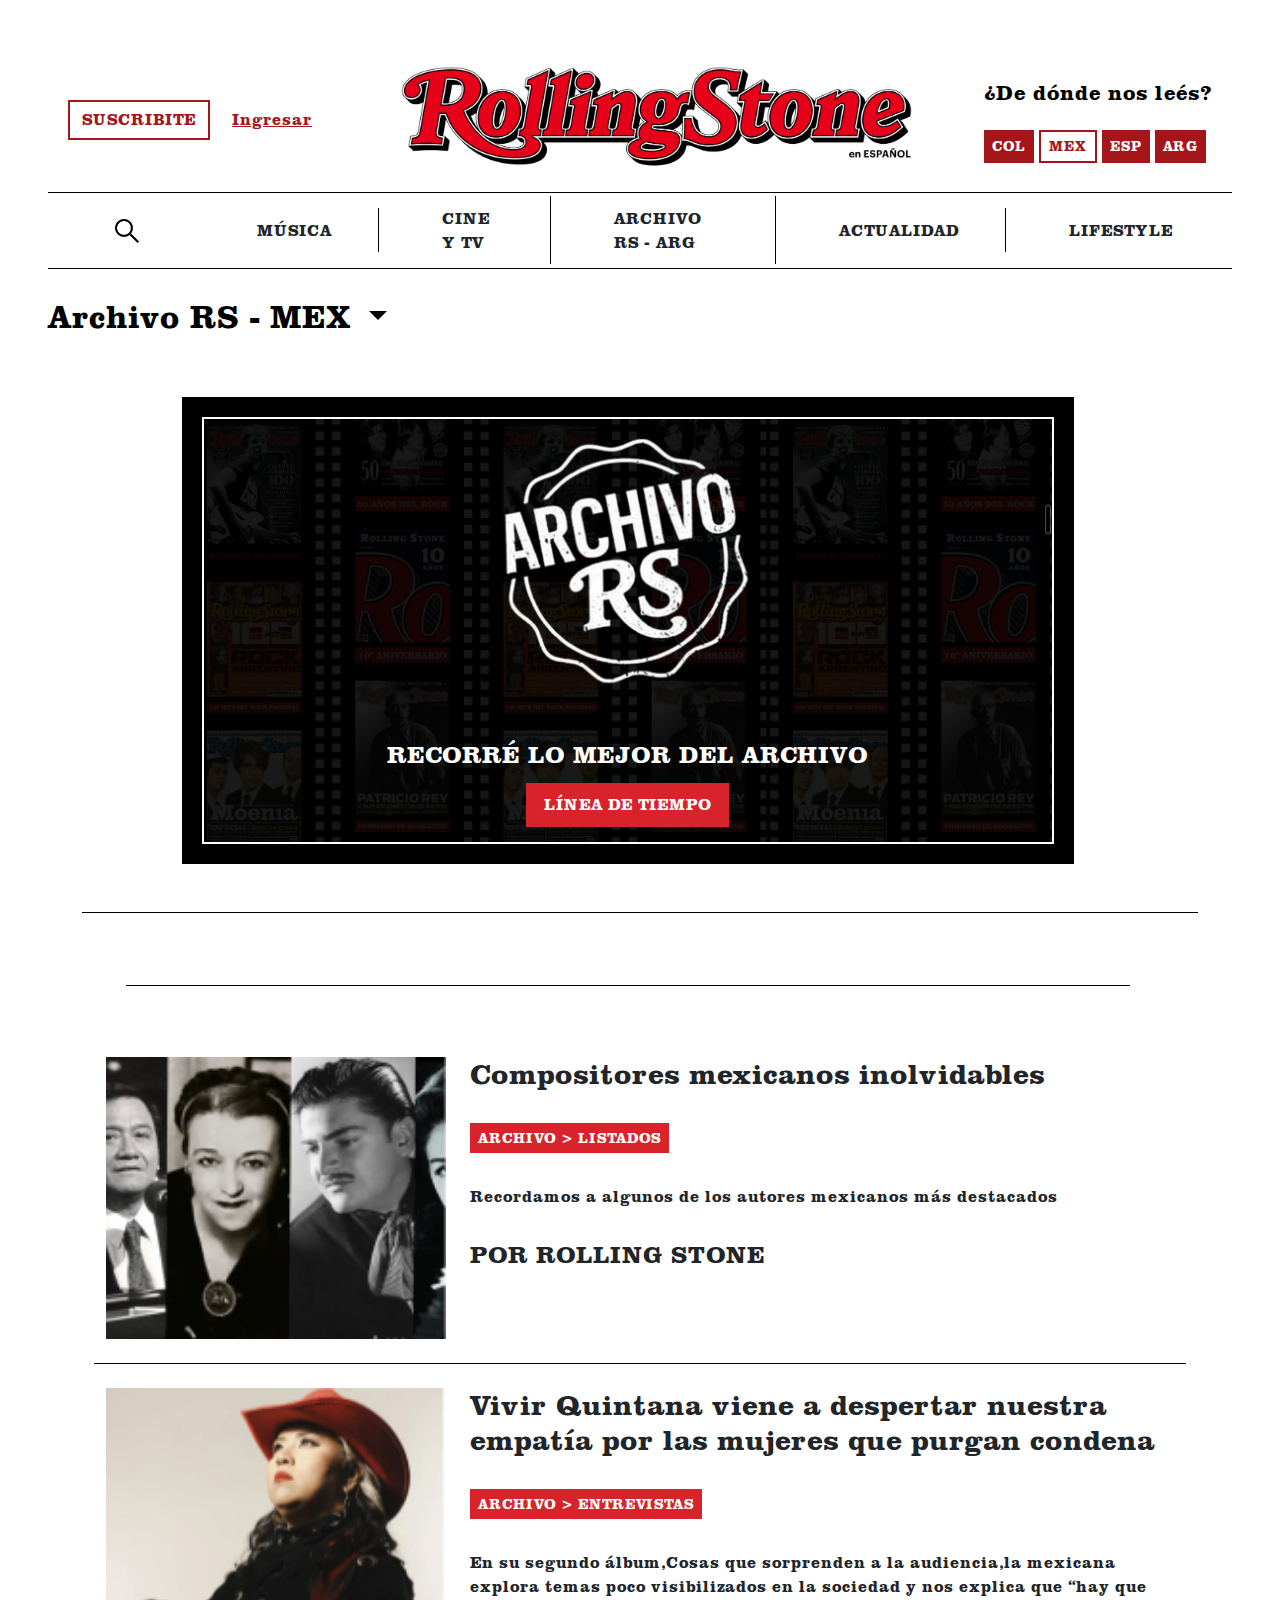
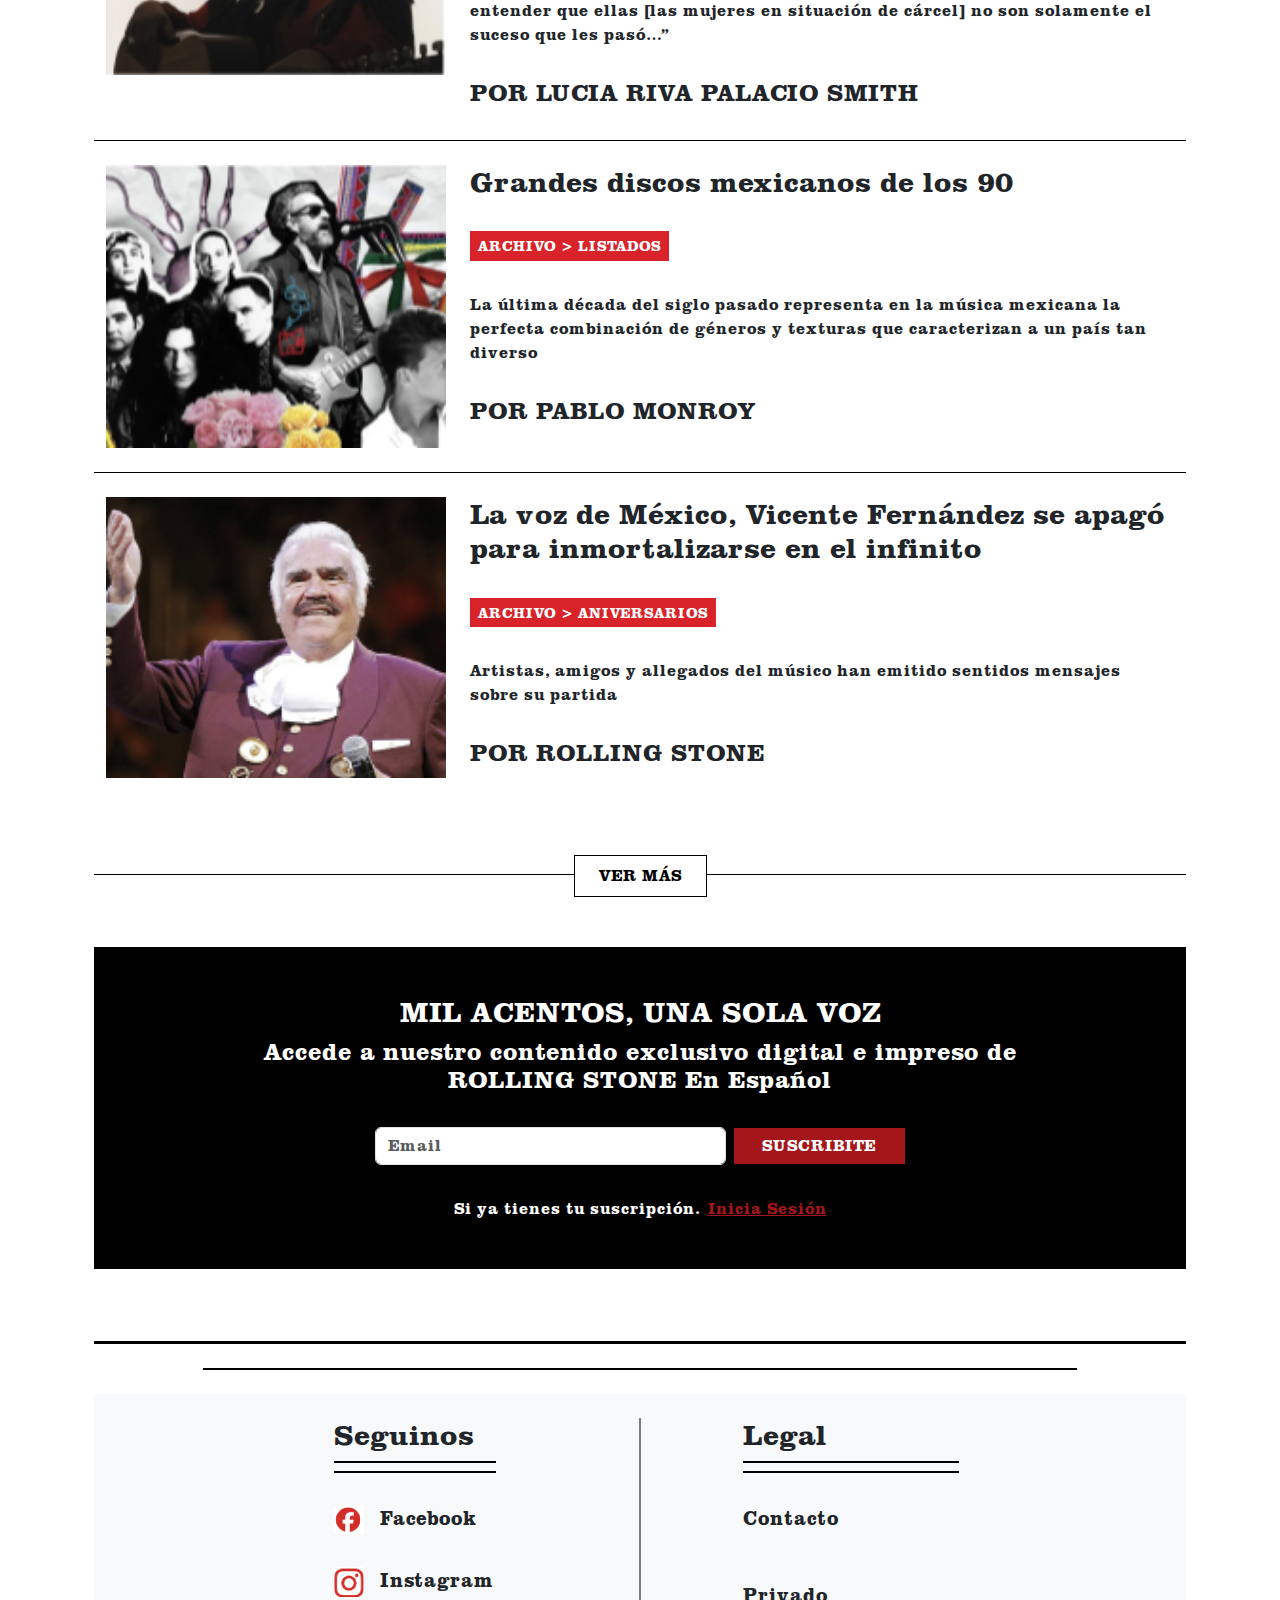
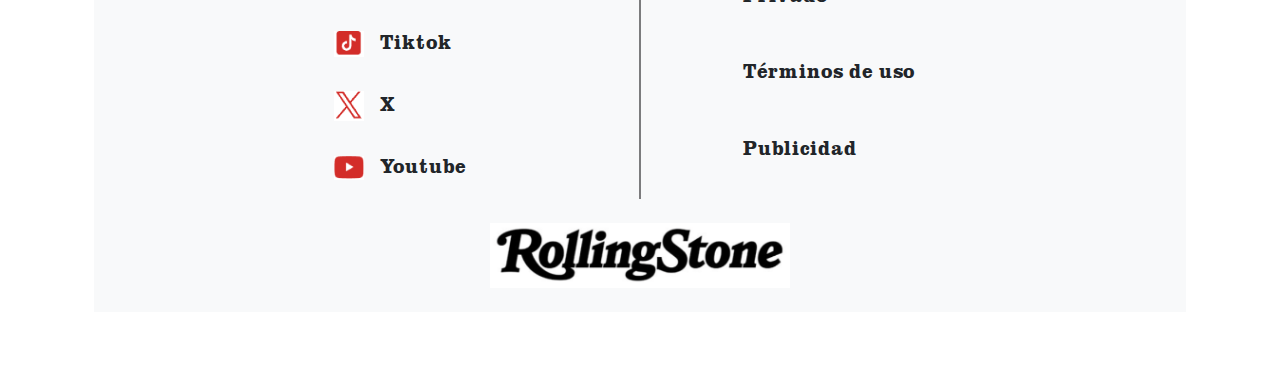
<file: mex.html>
<!DOCTYPE html>
<html lang="en">
<head>
    <meta charset="UTF-8">
    <meta name="viewport" content="width=device-width, initial-scale=1.0">
    <title>Rolling Stone</title>
  <link href="https://cdn.jsdelivr.net/npm/bootstrap@5.3.3/dist/css/bootstrap.min.css" rel="stylesheet">

    <link rel="stylesheet" href="estilos.css">

</head>
<body>
<div class="containerheader">
  <div class="header">
    
     <!-- DERECHA -->
    <div class="header-ingresar">
      <button type="button" class="btn btn-outline-secondary">SUSCRIBITE</button>
      <button type="button" class="btn btn-outline-secondary">Ingresar</button>
    </div>
    

    <!-- CENTRO -->
    <div class="header-logo">
      <img src="img/logo.png" alt="logo">
    </div>

   <!-- IZQUIERDA -->
    <div class="header-localizacion">
      <p>¿De dónde nos leés?</p>
       <div class="opciones">
<a href="col.html" class="btn btn-sm">COL</a>
<a href="mex.html" class="btn btn-sm activo">MEX</a>
<a href="esp.html" class="btn btn-sm">ESP</a>
  <a href="index.html" class="btn btn-sm">ARG</a>
    </div>
    </div>

  </div>
</div>

<nav class="header-busqueda">
 <ul class="busqueda-items">
    <li><img src="img/lupa.jpg" alt="lupa" class="lupa"></li>
    <li>MÚSICA</li>
    <li>CINE Y TV</li>
    <li>ARCHIVO RS - ARG</li>
    <li>ACTUALIDAD</li>
    <li>LIFESTYLE</li>
  </ul>
</nav>

</header>
<br>
<div class="dropdown archivo-dropdown text-start">
  <button class="btn archivo-toggle dropdown-toggle" type="button" data-bs-toggle="dropdown" aria-expanded="false">
    Archivo RS - MEX
  </button>
  <ul class="dropdown-menu archivo-items archivo-menu dropdown-menu-end">
    <li><a class="dropdown-item" href="#">Todo</a></li>
    <li><hr class="dropdown-divider-white"></li>
    <li><a class="dropdown-item" href="#">Entrevistas</a></li>
    <li><hr class="dropdown-divider-white"></li>
    <li><a class="dropdown-item" href="#">Listados</a></li>
    <li><hr class="dropdown-divider-white"></li>
    <li><a class="dropdown-item" href="#">Aniversarios</a></li>
  </ul>
</div>

<br>
<!-- CONTENEDOR GENERAL -->
<div class="container seccion-linea-trending d-flex flex-wrap justify-content-center align-items-start gap-4">


  <!-- CARD LINEA DE TIEMPO -->
<div class="card-lineatiempo">
  <div class="card-contenido">
    <img src="img/recorrearchivo.png" alt="Recorré Archivo" class="imagen-lineatiempo">
    <div class="overlay-lineatiempo">
      <p class="texto-lineatiempo">RECORRÉ LO MEJOR DEL ARCHIVO</p>
      <a href="lineadetiempo.html" class="btn-lineatiempo">LÍNEA DE TIEMPO</a>
    </div>
  </div>
</div>

<br> <br><br>
<div class="stroke-full my-4"></div>
<div class="stroke-half mx-auto my-4"></div>
<br><br> <br>
<div class="noticias container">
    <div class="container noticias">
 
  <div class="row align-items-start mb-4">
    <!-- Imagen -->
    <div class="col-md-4">
      <img src="img/mex/mex5.png" alt="imagen noticia" class="img-fluid imagen-lista">
    </div>

    <!-- Texto -->
    <div class="col-md-8">
      <h1 class="titulo-noticia">Compositores mexicanos inolvidables</h1>
      <br>
      <p class="cartel">ARCHIVO > LISTADOS</p>
      <br><br>
      <p class="texto">Recordamos a algunos de los autores mexicanos más destacados</p>
      <br>
      <h4>POR ROLLING STONE</h4>
    </div>
  </div>
</div>
<div class="stroke-full my-4"></div>
<div class="container noticias">

  <div class="row align-items-start mb-4">
    <!-- Imagen -->
    <div class="col-md-4">
      <img src="img/mex/mex6.png" alt="imagen noticia" class="img-fluid imagen-lista">
    </div>

    <!-- Texto -->
    <div class="col-md-8">
      <h1 class="titulo-noticia">Vivir Quintana viene a despertar nuestra empatía por las mujeres que purgan condena</h1>
      <br>
      <p class="cartel">ARCHIVO > ENTREVISTAS</p>
      <br><br>
      <p class="texto">En su segundo álbum,Cosas que sorprenden a la audiencia,la mexicana explora temas poco visibilizados en la sociedad y nos explica que “hay que entender que ellas [las mujeres en situación de cárcel] no son solamente el suceso que les pasó…”</p>
      <br>
      <h4>POR LUCIA RIVA PALACIO SMITH</h4>
    </div>
  </div>
</div>
<div class="stroke-full my-4"></div>
<div class="container noticias">
 
  <div class="row align-items-start mb-4">
    <!-- Imagen -->
    <div class="col-md-4">
      <img src="img/mex/mex7.png" alt="imagen noticia" class="img-fluid imagen-lista">
    </div>

    <!-- Texto -->
    <div class="col-md-8">
      <h1 class="titulo-noticia">Grandes discos mexicanos de los 90</h1>
      <br>
      <p class="cartel">ARCHIVO > LISTADOS</p>
      <br><br>
      <p class="texto">La última década del siglo pasado representa en la música mexicana la perfecta combinación de géneros y texturas que caracterizan a un país tan diverso</p>
      <br>
      <h4>POR PABLO MONROY</h4>
    </div>
  </div>
</div>
<div class="stroke-full my-4"></div>
<div class="container noticias">
 
  <div class="row align-items-start mb-4">
    <!-- Imagen -->
    <div class="col-md-4">
      <img src="img/mex/mex8.png" alt="imagen noticia" class="img-fluid imagen-lista">
    </div>

    <!-- Texto -->
    <div class="col-md-8">
      <h1 class="titulo-noticia">La voz de México, Vicente Fernández se apagó para inmortalizarse en el infinito</h1>
      <br>
      <p class="cartel">ARCHIVO > ANIVERSARIOS</p>
      <br><br>
      <p class="texto">Artistas, amigos y allegados del músico han emitido sentidos mensajes sobre su partida</p>
      <br>
      <h4>POR ROLLING STONE</h4>
    </div>
  </div>
</div>


<br> <br>
<div class="stroke-full my-4 position-relative text-center">
  <button type="button" class="btn btn-vermas">ver más</button>
</div>
<br> <br>
<div class="cta container milacentos bg-black text-white py-5 text-center">
  <h1 class="text-white">MIL ACENTOS, UNA SOLA VOZ</h1>
  <h4 class="text-white">Accede a nuestro contenido exclusivo digital e impreso de<br> ROLLING STONE En Español</h4>

  <!-- Formulario -->
  <form class="row justify-content-center align-items-center mt-4 g-2">

   <!-- Campo de Email (más angosto) -->
<div class="col-md-4 col-sm-10">
  <input type="email" class="form-control" id="email" placeholder="Email">
</div>

<!-- Botón Suscribite (más angosto) -->
<div class="col-md-2 col-sm-10">
  <button type="submit" class="btn btn-suscribite w-100">SUSCRIBITE</button>
</div>

<!-- Feedback -->
<div class="col-12 text-center" id="feedback-container">
</div>

  <!-- Línea de acceso debajo del form -->
  <div class="d-flex justify-content-center align-items-center mt-4 flex-wrap">
    <p class="mb-0 me-2 text-white">Si ya tienes tu suscripción.</p>
    <a href="#" class="text-red text-decoration-underline fw-bold">Inicia Sesión</a>
  </div>
</div>

<br> <br>

<div class="stroke-full-footer my-4"></div>
<div class="stroke-full-corto mx-auto my-4"></div>

<footer class="bg-light py-4">
  <div class="container ">
    <div class="row align-items-start justify-content-between position-relative">

      <!-- Seguinos -->
      <div class="col-md-5 seguinos-derecha">
        <h1>Seguinos</h1>
       <div class="stroke-footer-ajustadaseguinos"></div>
<div class="stroke-footer-ajustadaseguinos"></div>
        <br>
        <ul class="list-unstyled redes-sociales">
  <li><img src="img/facebook.png" alt="Facebook" class="icono-red"> Facebook</li>
  <br>
  <li><img src="img/instagram.png" alt="Instagram" class="icono-red"> Instagram</li>
  <br>
  <li><img src="img/tiktok.png" alt="TikTok" class="icono-red"> Tiktok</li>
  <br>
  <li><img src="img/twitter.png" alt="X" class="icono-red"> X</li>
  <br>
  <li><img src="img/youtube.png" alt="YouTube" class="icono-red"> Youtube</li>
</ul>
      </div>

      <!-- Stroke vertical -->
      <div class="stroke-vertical d-none d-md-block"></div>

      <!-- Legal -->
      <div class="col-md-5">
        <h1>Legal</h1>
        <div class="stroke-footer-ajustadalegal"></div>
<div class="stroke-footer-ajustadalegal"></div>
<br>
        <ul class="list-unstyled legal-lista">
          <li>Contacto</li>
          <br><br>
          <li>Privado</li>
          <br><br>
          <li>Términos de uso</li>
          <br><br>
          <li>Publicidad</li>
        </ul>
      </div>
    </div>

    <!-- Logo abajo -->
    <div class="row mt-4">
      <div class="col text-center">
        <img src="img/logodos.png" alt="logo pequeño" class="img-fluid" style="max-width: 300px;">
      </div>
    </div>
  </div>
</footer>

    </div>
 <script>
  document.querySelector("form").addEventListener("submit", function(e) {
    e.preventDefault();

    // Remover mensaje anterior si existe
    const container = document.getElementById("feedback-container");
    const existing = document.getElementById("email-feedback");
    if (existing) existing.remove();

    // Crear y mostrar nuevo mensaje
    const message = document.createElement("p");
    message.id = "email-feedback";
    message.textContent = "El envío se ha realizado correctamente.";
    container.appendChild(message);
  });
</script>
    </body>
   <!-- Bootstrap Bundle JS (incluye Popper) -->
<script src="https://cdn.jsdelivr.net/npm/bootstrap@5.3.3/dist/js/bootstrap.bundle.min.js"></script>

</html>
</file>
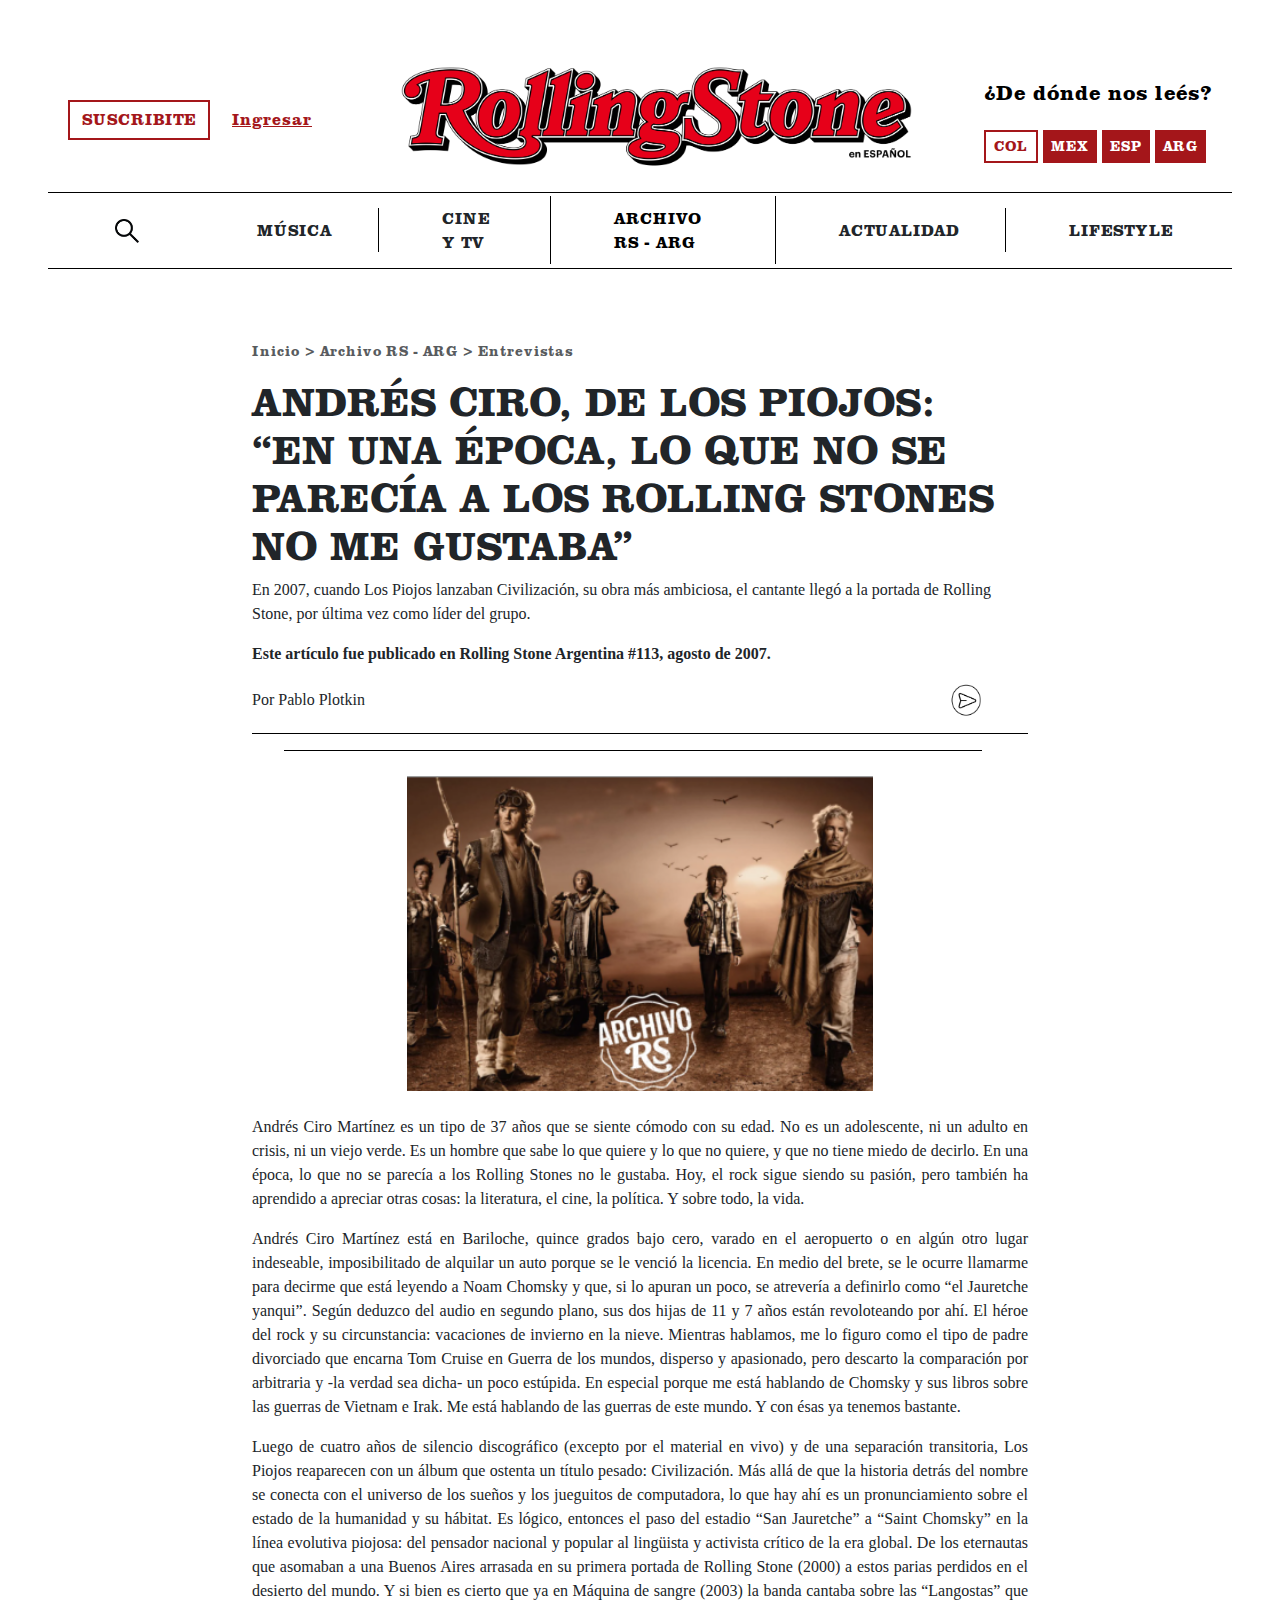
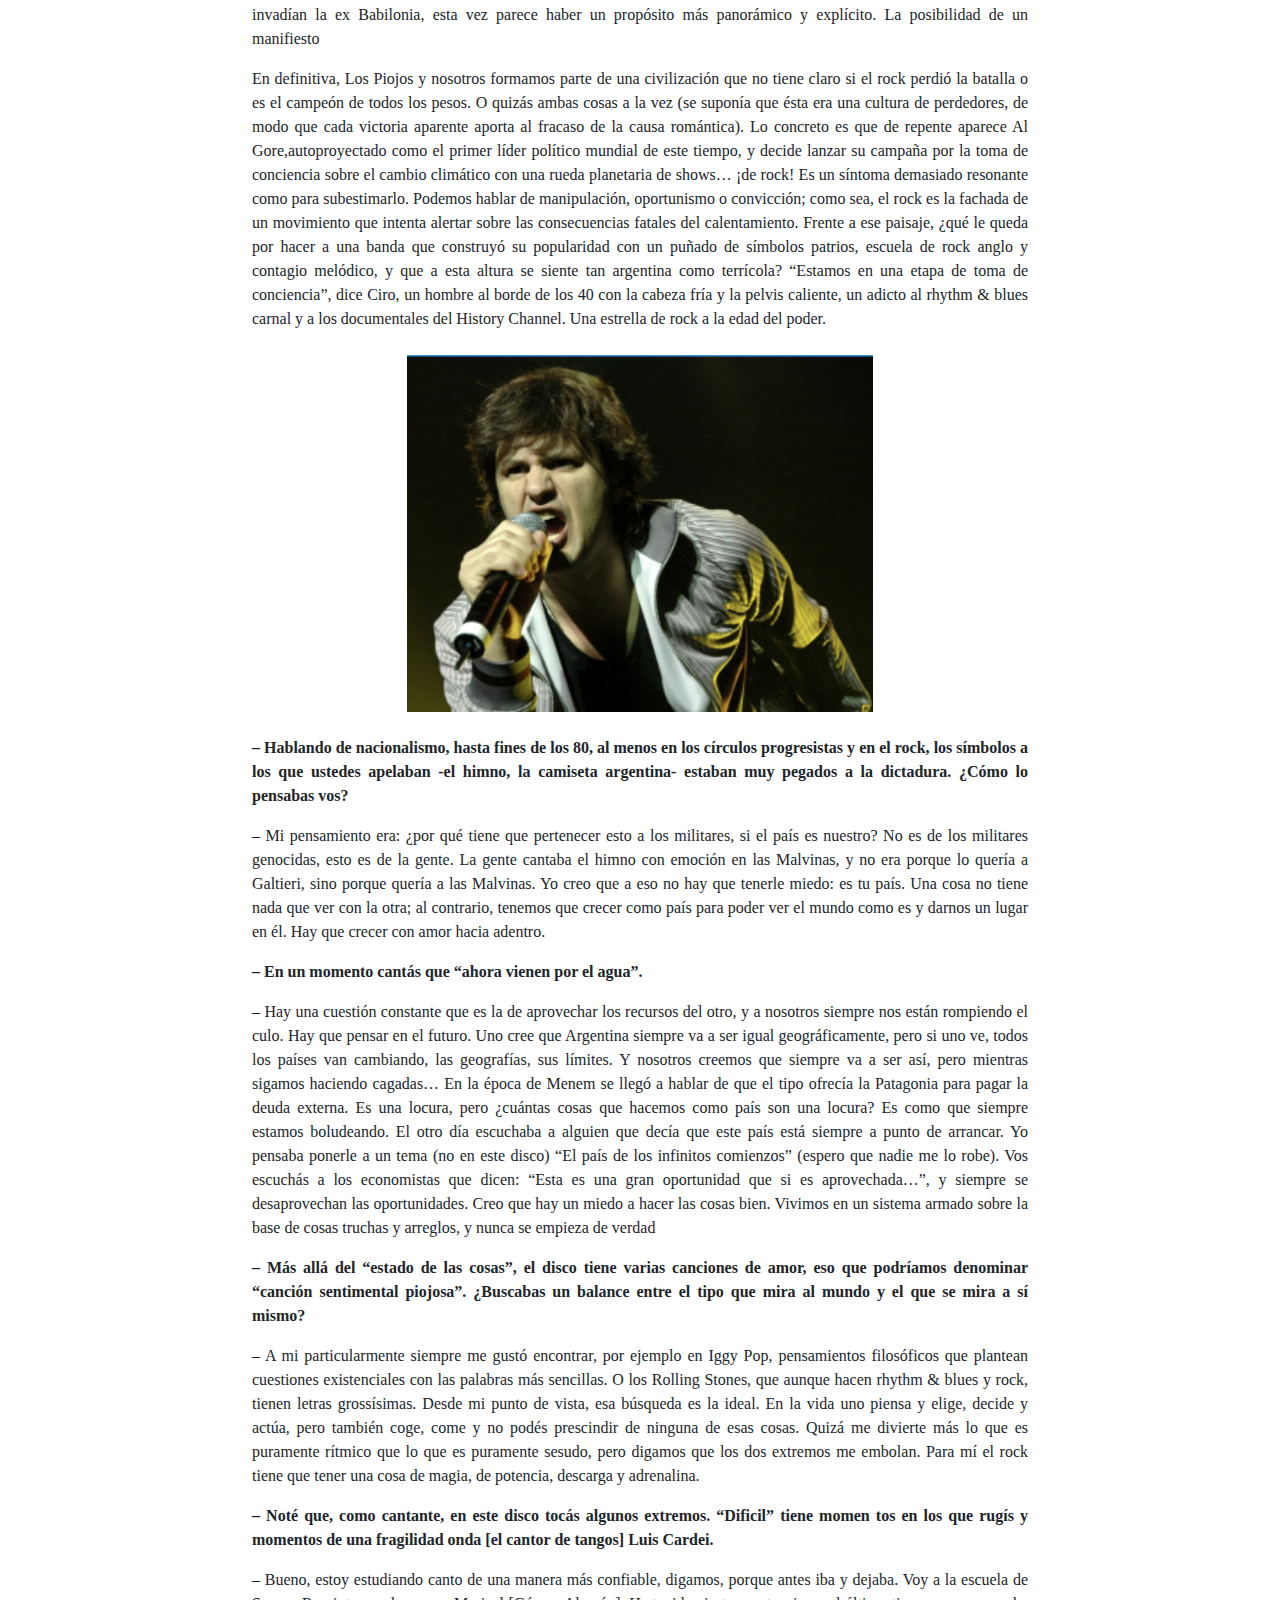
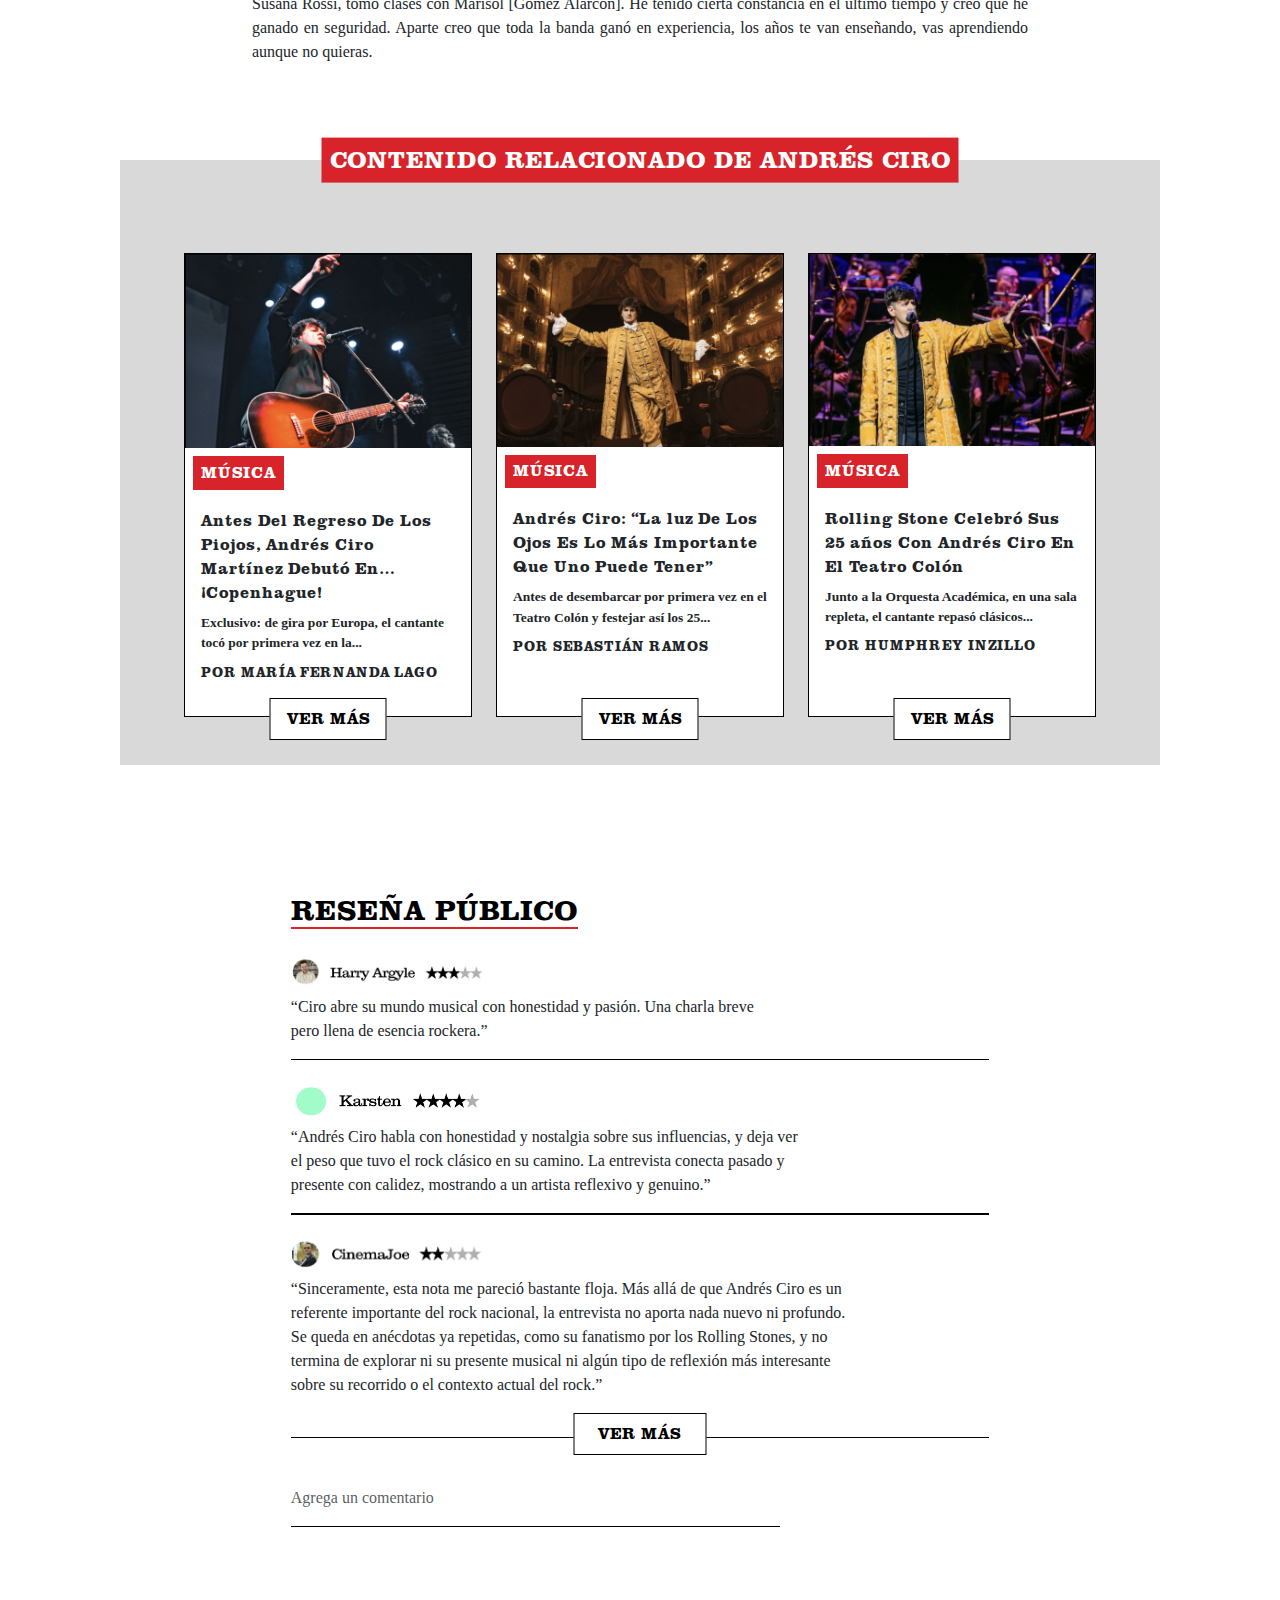
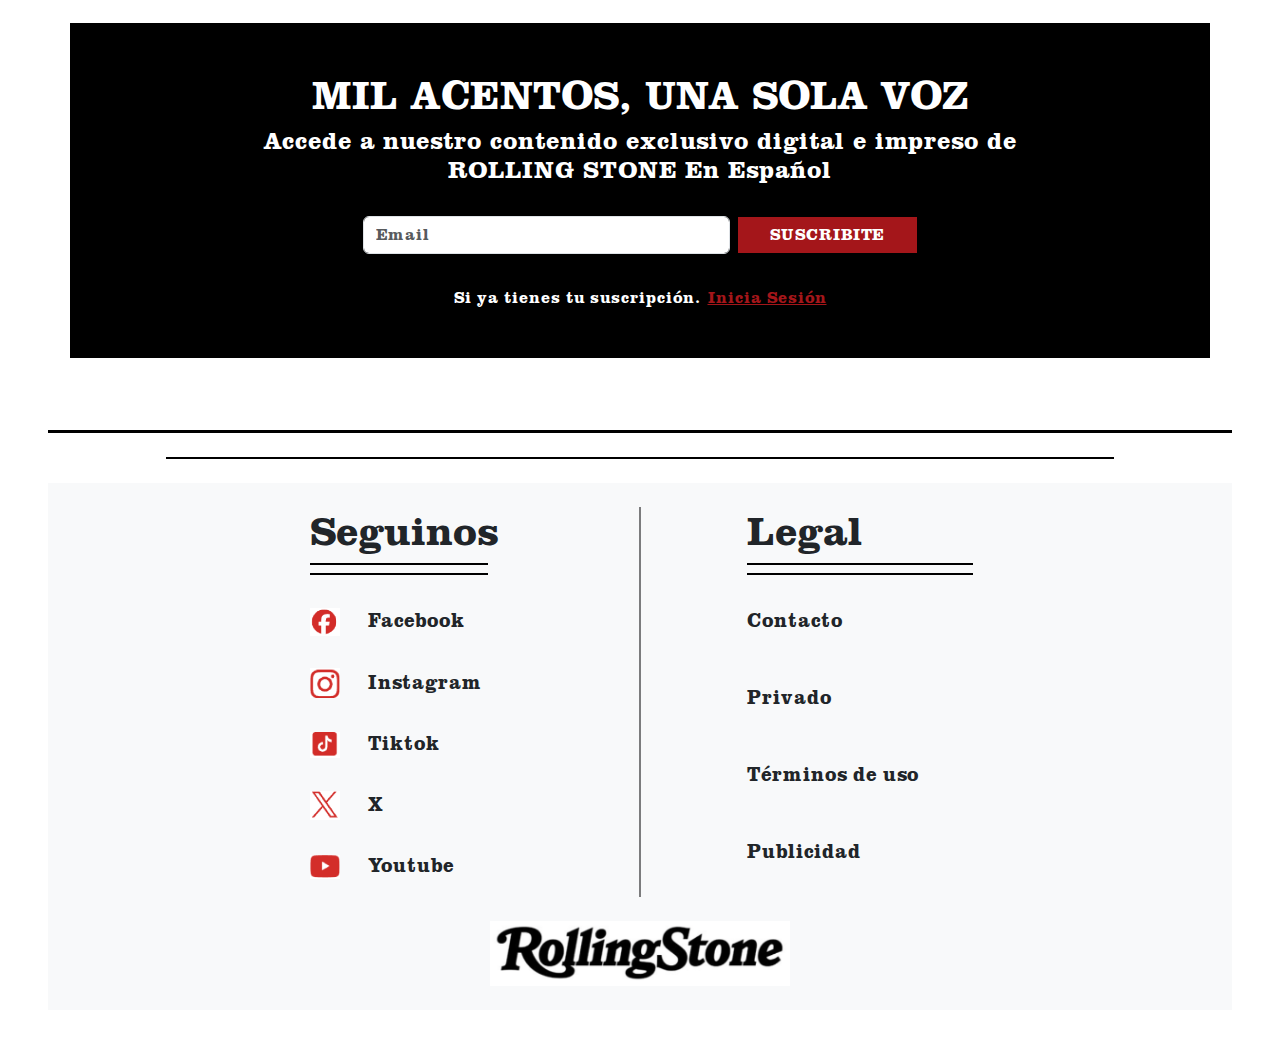
<file: notacol.html>
<!DOCTYPE html>
<html lang="en">
<head>
    <meta charset="UTF-8">
    <meta name="viewport" content="width=device-width, initial-scale=1.0">
    <title>Rolling Stone</title>
  <link href="https://cdn.jsdelivr.net/npm/bootstrap@5.3.3/dist/css/bootstrap.min.css" rel="stylesheet">
  <link rel="stylesheet" href="estilos.css">
    <link rel="stylesheet" href="notas.css">
</head>
<body>
<div class="containerheader">
  <div class="header">
    
     <!-- DERECHA -->
    <div class="header-ingresar">
      <button type="button" class="btn btn-outline-secondary">SUSCRIBITE</button>
      <button type="button" class="btn btn-outline-secondary">Ingresar</button>
    </div>
    

    <!-- CENTRO -->
    <div class="header-logo">
      <img src="img/logo.png" alt="logo">
    </div>

   <!-- IZQUIERDA -->
    <div class="header-localizacion">
      <p>¿De dónde nos leés?</p>
    <div class="opciones">
<a href="col.html" class="btn btn-sm activo">COL</a>
<a href="mex.html" class="btn btn-sm">MEX</a>
<a href="esp.html" class="btn btn-sm">ESP</a>
  <a href="index.html" class="btn btn-sm">ARG</a>
    </div>
    </div>

  </div>
</div>

<nav class="header-busqueda">
 <ul class="busqueda-items">
    <li><img src="img/lupa.jpg" alt="lupa" class="lupa"></li>
    <li>MÚSICA</li>
    <li>CINE Y TV</li>
    <li><a href="index.html" class="text-decoration-none">ARCHIVO RS - ARG</a></li>
    <li>ACTUALIDAD</li>
    <li>LIFESTYLE</li>
  </ul>
</nav>
</header>
<br>


<div class="container my-5" style="max-width: 50rem; text-align: left;">
  <p class="text-muted small" style="font-family: Clarendon, serif;">Inicio &gt; Archivo RS - ARG &gt; Entrevistas</p>
  <h1>ANDRÉS CIRO, DE LOS PIOJOS: “EN UNA ÉPOCA, LO QUE NO SE PARECÍA A LOS ROLLING STONES NO ME GUSTABA”</h1>
  <p style="font-family: Georgia, serif;">En 2007, cuando Los Piojos lanzaban Civilización, su obra más ambiciosa, el cantante llegó a la portada de Rolling Stone, por última vez como líder del grupo.</p>
  <p class="fw-bold">Este artículo fue publicado en Rolling Stone Argentina #113, agosto de 2007.</p>
  <div class="d-flex align-items-center">
    <p style="font-family: Georgia, serif;" class="mb-0 me-2">Por Pablo Plotkin</p>
    <img src="img/sent.png" alt="sent" style="height: 35px; margin-left: 36rem;">
  </div>
  <div style="width: 100%; height: 1px; background-color: black; margin: 1rem 0; "></div>
  <div style="width: 90%; height: 1px; background-color: black; margin: 1rem 0; margin-left: 2rem;"></div>
  <div class="textoarticulo"  style=" text-align: justify;">
  <img src="img/cironota.png" alt="Ciro Nota" class="img-fluid my-4 articuloimg">
  <p class="text-justify">Andrés Ciro Martínez es un tipo de 37 años que se siente cómodo con su edad. No es un adolescente, ni un adulto en crisis, ni un viejo verde. Es un hombre que sabe lo que quiere y lo que no quiere, y que no tiene miedo de decirlo. En una época, lo que no se parecía a los Rolling Stones no le gustaba. Hoy, el rock sigue siendo su pasión, pero también ha aprendido a apreciar otras cosas: la literatura, el cine, la política. Y sobre todo, la vida.</p>
  <p class="text-justify">Andrés Ciro Martínez está en Bariloche, quince grados bajo cero, varado en el aeropuerto o en algún otro lugar indeseable, imposibilitado de alquilar un auto porque se le venció la licencia. En medio del brete, se le ocurre llamarme para decirme que está leyendo a Noam Chomsky y que, si lo apuran un poco, se atrevería a definirlo como “el Jauretche yanqui”. Según deduzco del audio en segundo plano, sus dos hijas de 11 y 7 años están revoloteando por ahí. El héroe del rock y su circunstancia: vacaciones de invierno en la nieve. Mientras hablamos, me lo figuro como el tipo de padre divorciado que encarna Tom Cruise en Guerra de los mundos, disperso y apasionado, pero descarto la comparación por arbitraria y -la verdad sea dicha- un poco estúpida. En especial porque me está hablando de Chomsky y sus libros sobre las guerras de Vietnam e Irak. Me está hablando de las guerras de este mundo. Y con ésas ya tenemos bastante.</p>
  <p class="text-justify">Luego de cuatro años de silencio discográfico (excepto por el material en vivo) y de una separación transitoria, Los Piojos reaparecen con un álbum que ostenta un título pesado: Civilización. Más allá de que la historia detrás del nombre se conecta con el universo de los sueños y los jueguitos de computadora, lo que hay ahí es un pronunciamiento sobre el estado de la humanidad y su hábitat. Es lógico, entonces el paso del estadio “San Jauretche” a “Saint Chomsky” en la línea evolutiva piojosa: del pensador nacional y popular al lingüista y activista crítico de la era global. De los eternautas que asomaban a una Buenos Aires arrasada en su primera portada de Rolling Stone (2000) a estos parias perdidos en el desierto del mundo. Y si bien es cierto que ya en Máquina de sangre (2003) la banda cantaba sobre las “Langostas” que invadían la ex Babilonia, esta vez parece haber un propósito más panorámico y explícito. La posibilidad de un manifiesto</p>
  <p class="text-justify">En definitiva, Los Piojos y nosotros formamos parte de una civilización que no tiene claro si el rock perdió la batalla o es el campeón de todos los pesos. O quizás ambas cosas a la vez (se suponía que ésta era una cultura de perdedores, de modo que cada victoria aparente aporta al fracaso de la causa romántica). Lo concreto es que de repente aparece Al Gore,autoproyectado como el primer líder político mundial de este tiempo, y decide lanzar su campaña por la toma de conciencia sobre el cambio climático con una rueda planetaria de shows… ¡de rock! Es un síntoma demasiado resonante como para subestimarlo. Podemos hablar de manipulación, oportunismo o convicción; como sea, el rock es la fachada de un movimiento que intenta alertar sobre las consecuencias fatales del calentamiento. Frente a ese paisaje, ¿qué le queda por hacer a una banda que construyó su popularidad con un puñado de símbolos patrios, escuela de rock anglo y contagio melódico, y que a esta altura se siente tan argentina como terrícola? “Estamos en una etapa de toma de conciencia”, dice Ciro, un hombre al borde de los 40 con la cabeza fría y la pelvis caliente, un adicto al rhythm & blues carnal y a los documentales del History Channel. Una estrella de rock a la edad del poder.</p>
  <img src="img/cirocantando.png" alt="Ciro Cantando" class="img-fluid my-4 articuloimg ">
  <p class="fw-bold text-justify">– Hablando de nacionalismo, hasta fines de los 80, al menos en los círculos progresistas y en el rock, los símbolos a los que ustedes apelaban -el himno, la camiseta argentina- estaban muy pegados a la dictadura. ¿Cómo lo pensabas vos?</p>
  <p class="text-justify">– Mi pensamiento era: ¿por qué tiene que pertenecer esto a los militares, si el país es nuestro? No es de los militares genocidas, esto es de la gente. La gente cantaba el himno con emoción en las Malvinas, y no era porque lo quería a Galtieri, sino porque quería a las Malvinas. Yo creo que a eso no hay que tenerle miedo: es tu país. Una cosa no tiene nada que ver con la otra; al contrario, tenemos que crecer como país para poder ver el mundo como es y darnos un lugar en él. Hay que crecer con amor hacia adentro.</p>
  <p class="fw-bold text-justify">– En un momento cantás que “ahora vienen por el agua”. </p>
  <p class="text-justify">
– Hay una cuestión constante que es la de aprovechar los recursos del otro, y a nosotros siempre nos están rompiendo el culo. Hay que pensar en el futuro. Uno cree que Argentina siempre va a ser igual geográficamente, pero si uno ve, todos los países van cambiando, las geografías, sus límites. Y nosotros creemos que siempre va a ser así, pero mientras sigamos haciendo cagadas… En la época de Menem se llegó a hablar de que el tipo ofrecía la Patagonia para pagar la deuda externa. Es una locura, pero ¿cuántas cosas que hacemos como país son una locura? Es como que siempre estamos boludeando. El otro día escuchaba a alguien que decía que este país está siempre a punto de arrancar. Yo pensaba ponerle a un tema (no en este disco) “El país de los infinitos comienzos” (espero que nadie me lo robe). Vos escuchás a los economistas que dicen: “Esta es una gran oportunidad que si es aprovechada…”, y siempre se desaprovechan las oportunidades. Creo que hay un miedo a hacer las cosas bien. Vivimos en un sistema armado sobre la base de cosas truchas y arreglos, y nunca se empieza de verdad</p>
  <p class="fw-bold text-justify">– Más allá del “estado de las cosas”, el disco tiene varias canciones de amor, eso que podríamos denominar “canción sentimental piojosa”. ¿Buscabas un balance entre el tipo que mira al mundo y el que se mira a sí mismo?</p>
  <p class="text-justify">– A mi particularmente siempre me gustó encontrar, por ejemplo en Iggy Pop, pensamientos filosóficos que plantean cuestiones existenciales con las palabras más sencillas. O los Rolling Stones, que aunque hacen rhythm & blues y rock, tienen letras grossísimas. Desde mi punto de vista, esa búsqueda es la ideal. En la vida uno piensa y elige, decide y actúa, pero también coge, come y no podés prescindir de ninguna de esas cosas. Quizá me divierte más lo que es puramente rítmico que lo que es puramente sesudo, pero digamos que los dos extremos me embolan. Para mí el rock tiene que tener una cosa de magia, de potencia, descarga y adrenalina.</p>
  <p class="fw-bold text-justify">
– Noté que, como cantante, en este disco tocás algunos extremos. “Dificil” tiene momen tos en los que rugís y momentos de una fragilidad onda [el cantor de tangos] Luis Cardei. </p>
  <p class="text-justify">– Bueno, estoy estudiando canto de una manera más confiable, digamos, porque antes iba y dejaba. Voy a la escuela de Susana Rossi, tomo clases con Marisol [Gómez Alarcón]. He tenido cierta constancia en el último tiempo y creo que he ganado en seguridad. Aparte creo que toda la banda ganó en experiencia, los años te van enseñando, vas aprendiendo aunque no quieras.</p>
   </div>
<div class="contenedor-cards">
 <section class="container-relacionado mx-auto my-5">
  <h3 class="titulo-relacionado text-center py-2">CONTENIDO RELACIONADO DE ANDRÉS CIRO</h3>
  
  <div class="d-flex justify-content-center flex-wrap gap-4 py-5">
    
    <div class="card-relacionado position-relative">
      <img src="img/imagencard1.png" class="img-fluid imgcard" alt="Relacionado 1">
      <p class="categoria-relacionado">MÚSICA</p>
      <div class="contenido-card ">
        <p class="fw-bold" style="font-family: 'Clarendon', serif;">Antes Del Regreso De Los Piojos, Andrés Ciro Martínez Debutó En… ¡Copenhague!</p>
        <p class="fw-bold textocard">Exclusivo: de gira por Europa, el cantante tocó por primera vez en la...</p>
        <p class="fw-bold textocard" style="font-family: 'Clarendon', serif;">POR MARÍA FERNANDA LAGO</p>
      </div>
      <button class="boton-vermas">VER MÁS</button>
    </div>

    <div class="card-relacionado position-relative">
      <img src="img/imagencard2.png" class="img-fluid imgcard" alt="Relacionado 2">
      <p class="categoria-relacionado">MÚSICA</p>
      <div class="contenido-card ">
        <p class="fw-bold" style="font-family: 'Clarendon', serif;">Andrés Ciro: “La luz De Los Ojos Es Lo Más Importante Que Uno Puede Tener”</p>
        <p class="fw-bold textocard">Antes de desembarcar por primera vez en el Teatro Colón y festejar así los 25...</p>
        <p class="fw-bold textocard" style="font-family: 'Clarendon', serif;">POR SEBASTIÁN RAMOS</p>
      </div>
      <button class="boton-vermas">VER MÁS</button>
    </div>

    <div class="card-relacionado position-relative">
      <img src="img/imagencard3.png" class="img-fluid imgcard" alt="Relacionado 3">
      <p class="categoria-relacionado">MÚSICA</p>
      <div class="contenido-card ">
        <p class="fw-bold" style="font-family: 'Clarendon', serif;">Rolling Stone Celebró Sus 25 años Con Andrés Ciro En El Teatro Colón</p>
        <p class="fw-bold textocard">Junto a la Orquesta Académica, en una sala repleta, el cantante repasó clásicos...</p>
        <p class="fw-bold textocard" style="font-family: 'Clarendon', serif;">POR HUMPHREY INZILLO</p>
      </div>
      <button class="boton-vermas">VER MÁS</button>
    </div>

  </div>
</section>
</div>


  <div class="mt-5 reseña" style="width: 90%;">
   <h2 class="titulo-resena">RESEÑA PÚBLICO</h2>

    <div class="mb-4">
      <img src="img/harryargyle.png" alt="Harry" class="img-fluid my-2"> 
      <p style="font-family: Georgia, serif;">“Ciro abre su mundo musical con honestidad y pasión. Una charla breve <br>pero llena de esencia rockera.”</p>
      <div style="width: 100%; height: 1px; background-color: black;"></div>
    </div>

    <div class="mb-4">
      <img src="img/karsten.png" alt="Karsten" class="img-fluid my-2">
      <p style="font-family: Georgia, serif;">“Andrés Ciro habla con honestidad y nostalgia sobre sus influencias, y deja ver <br>el peso que tuvo el rock clásico en su camino. La entrevista conecta pasado y <br>presente con calidez, mostrando a un artista reflexivo y genuino.”</p>
      <div style="width: 100%; height: 2px; background-color: black;"></div>
    </div>

    <div class="mb-4">
      <img src="img/cinemajoe.png" alt="Cinemajoe" class="img-fluid my-2">
      <p style="font-family: Georgia, serif;">“Sinceramente, esta nota me pareció bastante floja. Más allá de que Andrés Ciro es un <br>referente importante del rock nacional, la entrevista no aporta nada nuevo ni profundo. <br>Se queda en anécdotas ya repetidas, como su fanatismo por los Rolling Stones, y no <br>termina de explorar ni su presente musical ni algún tipo de reflexión más interesante <br>sobre su recorrido o el contexto actual del rock.”</p>
      <br>
      <div class="position-relative">
        <div style="width: 100%; height: 1px; background-color: black;"></div>
        <button class="boton-vermas-resena position-absolute top-50 start-50 translate-middle" style="font-family: 'Clarendon', serif;">VER MÁS</button>
      </div>
    </div>
<br>
    <p class="text-muted">Agrega un comentario</p>
    <div style="width: 70%; height: 1px; background-color: black;"></div>
  </div>
</div>



<br> <br>
<div class="cta container milacentos bg-black text-white py-5 text-center">
  <h1 class="text-white">MIL ACENTOS, UNA SOLA VOZ</h1>
  <h4 class="text-white">Accede a nuestro contenido exclusivo digital e impreso de<br> ROLLING STONE En Español</h4>

  <!-- Formulario -->
  <form class="row justify-content-center align-items-center mt-4 g-2">

   <!-- Campo de Email (más angosto) -->
<div class="col-md-4 col-sm-10">
  <input type="email" class="form-control" id="email" placeholder="Email">
</div>

<!-- Botón Suscribite (más angosto) -->
<div class="col-md-2 col-sm-10">
  <button type="submit" class="btn btn-suscribite w-100">SUSCRIBITE</button>
</div>

<!-- Feedback -->
<div class="col-12 text-center" id="feedback-container">
</div>

  <!-- Línea de acceso debajo del form -->
  <div class="d-flex justify-content-center align-items-center mt-4 flex-wrap">
    <p class="mb-0 me-2 text-white">Si ya tienes tu suscripción.</p>
    <a href="#" class="text-red text-decoration-underline fw-bold">Inicia Sesión</a>
  </div>
</div>

<br> <br>

<div class="stroke-full-footer my-4"></div>
<div class="stroke-full-corto mx-auto my-4"></div>

<footer class="bg-light py-4">
  <div class="container ">
    <div class="row align-items-start justify-content-between position-relative">

    <!-- Seguinos -->
      <div class="col-md-5 seguinos-derecha">
        <h1>Seguinos</h1>
       <div class="stroke-footer-ajustadaseguinos"></div>
<div class="stroke-footer-ajustadaseguinos"></div>
        <br>
        <ul class="list-unstyled redes-sociales">
        <li><img src="img/facebook.png" alt="Facebook" class="icono-red"> Facebook</li>
        <br>
        <li><img src="img/instagram.png" alt="Instagram" class="icono-red"> Instagram</li>
        <br>
        <li><img src="img/tiktok.png" alt="TikTok" class="icono-red"> Tiktok</li>
        <br>
        <li><img src="img/twitter.png" alt="X" class="icono-red x"> X</li>
        <br>
        <li><img src="img/youtube.png" alt="YouTube" class="icono-red"> Youtube</li>
</ul>
      </div>

      <!-- Stroke vertical -->
      <div class="stroke-vertical d-none d-md-block"></div>

      <!-- Legal -->
      <div class="col-md-5">
        <h1>Legal</h1>
        <div class="stroke-footer-ajustadalegal"></div>
<div class="stroke-footer-ajustadalegal"></div>
<br>
        <ul class="list-unstyled legal-lista">
          <li>Contacto</li>
          <br><br>
          <li>Privado</li>
          <br><br>
          <li>Términos de uso</li>
          <br><br>
          <li>Publicidad</li>
        </ul>
      </div>
    </div>

    <!-- Logo abajo -->
    <div class="row mt-4">
      <div class="col text-center">
        <img src="img/logodos.png" alt="logo pequeño" class="img-fluid" style="max-width: 300px;">
      </div>
    </div>
  </div>
</footer>

    </div>
 <script>
  document.querySelector("form").addEventListener("submit", function(e) {
    e.preventDefault();

    // Remover mensaje anterior si existe
    const container = document.getElementById("feedback-container");
    const existing = document.getElementById("email-feedback");
    if (existing) existing.remove();

    // Crear y mostrar nuevo mensaje
    const message = document.createElement("p");
    message.id = "email-feedback";
    message.textContent = "El envío se ha realizado correctamente.";
    container.appendChild(message);
  });
</script>
<script>
  document.querySelector(".btn-vermas").addEventListener("click", function () {
    const extraNews = document.getElementById("noticias-extra");
    extraNews.classList.remove("d-none");
  });
</script>
    </body>
   <!-- Bootstrap Bundle JS (incluye Popper) -->
<script src="https://cdn.jsdelivr.net/npm/bootstrap@5.3.3/dist/js/bootstrap.bundle.min.js"></script>

</html>
</file>
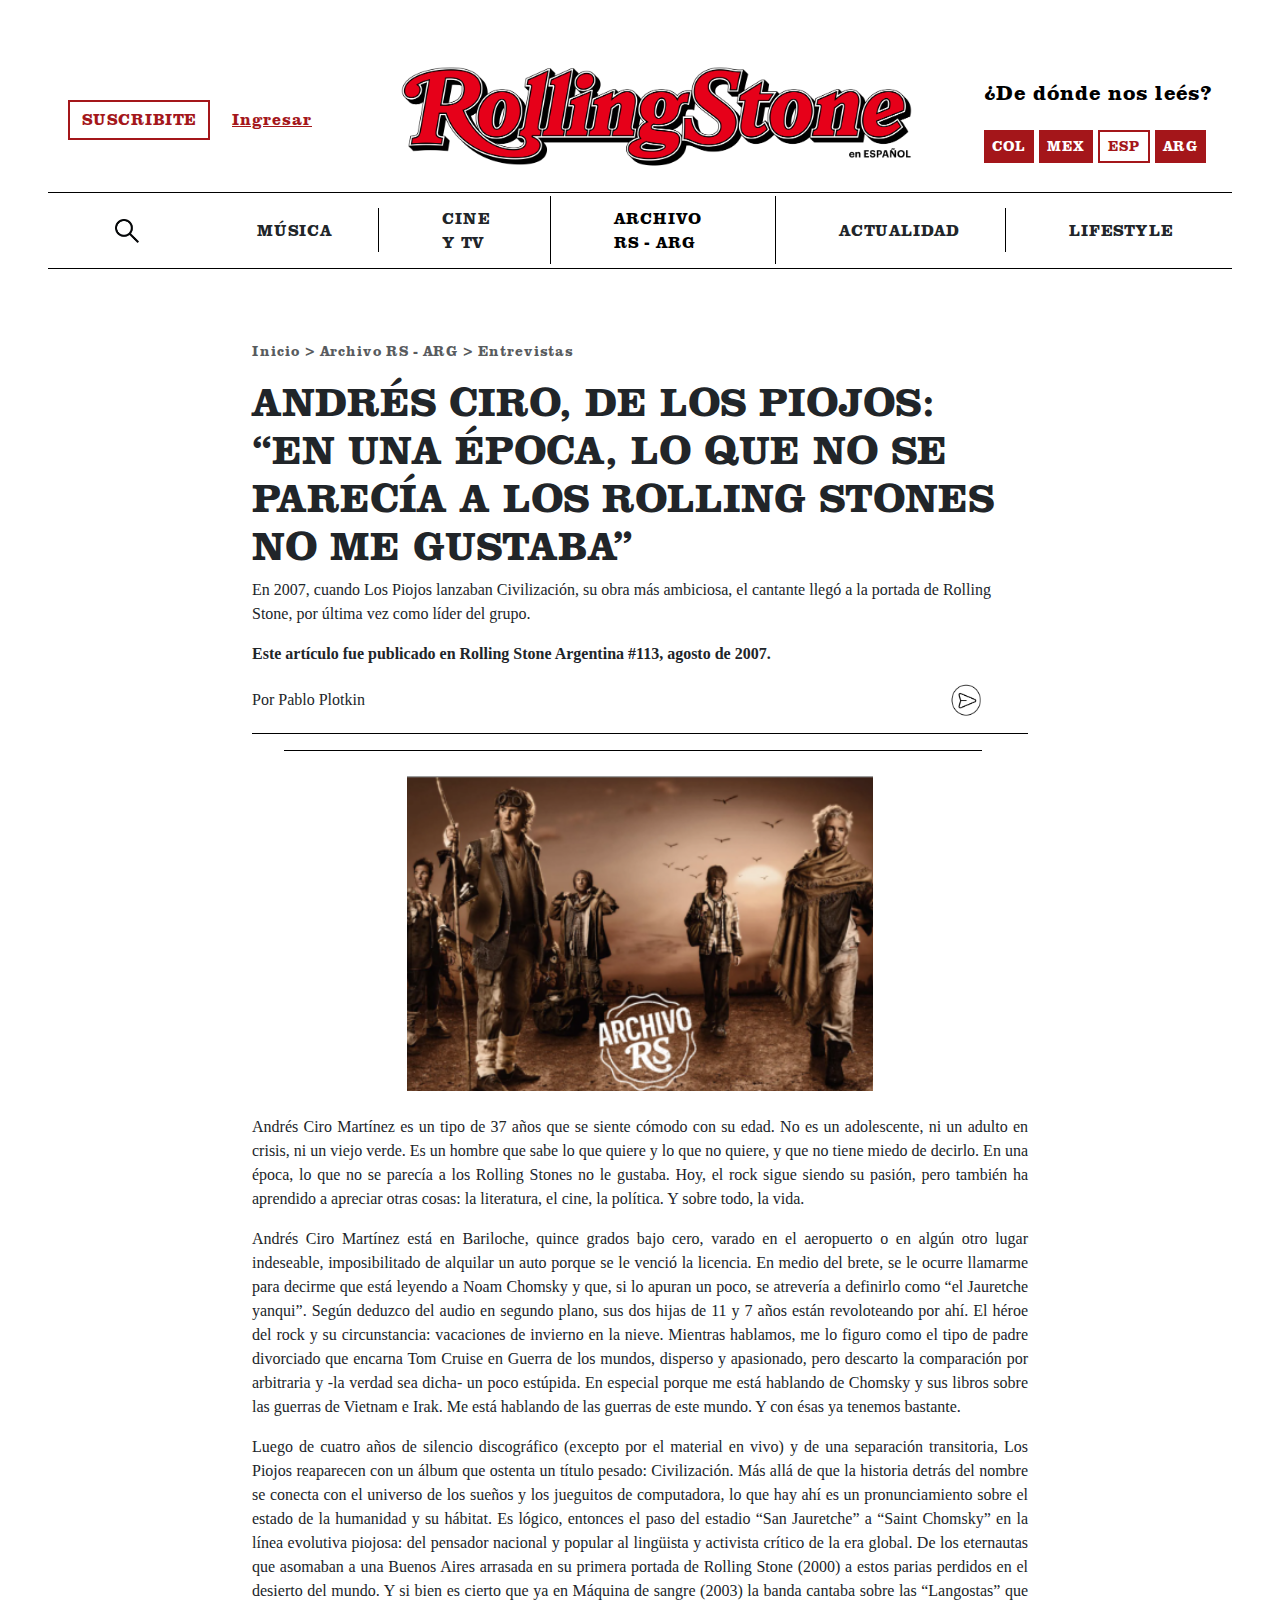
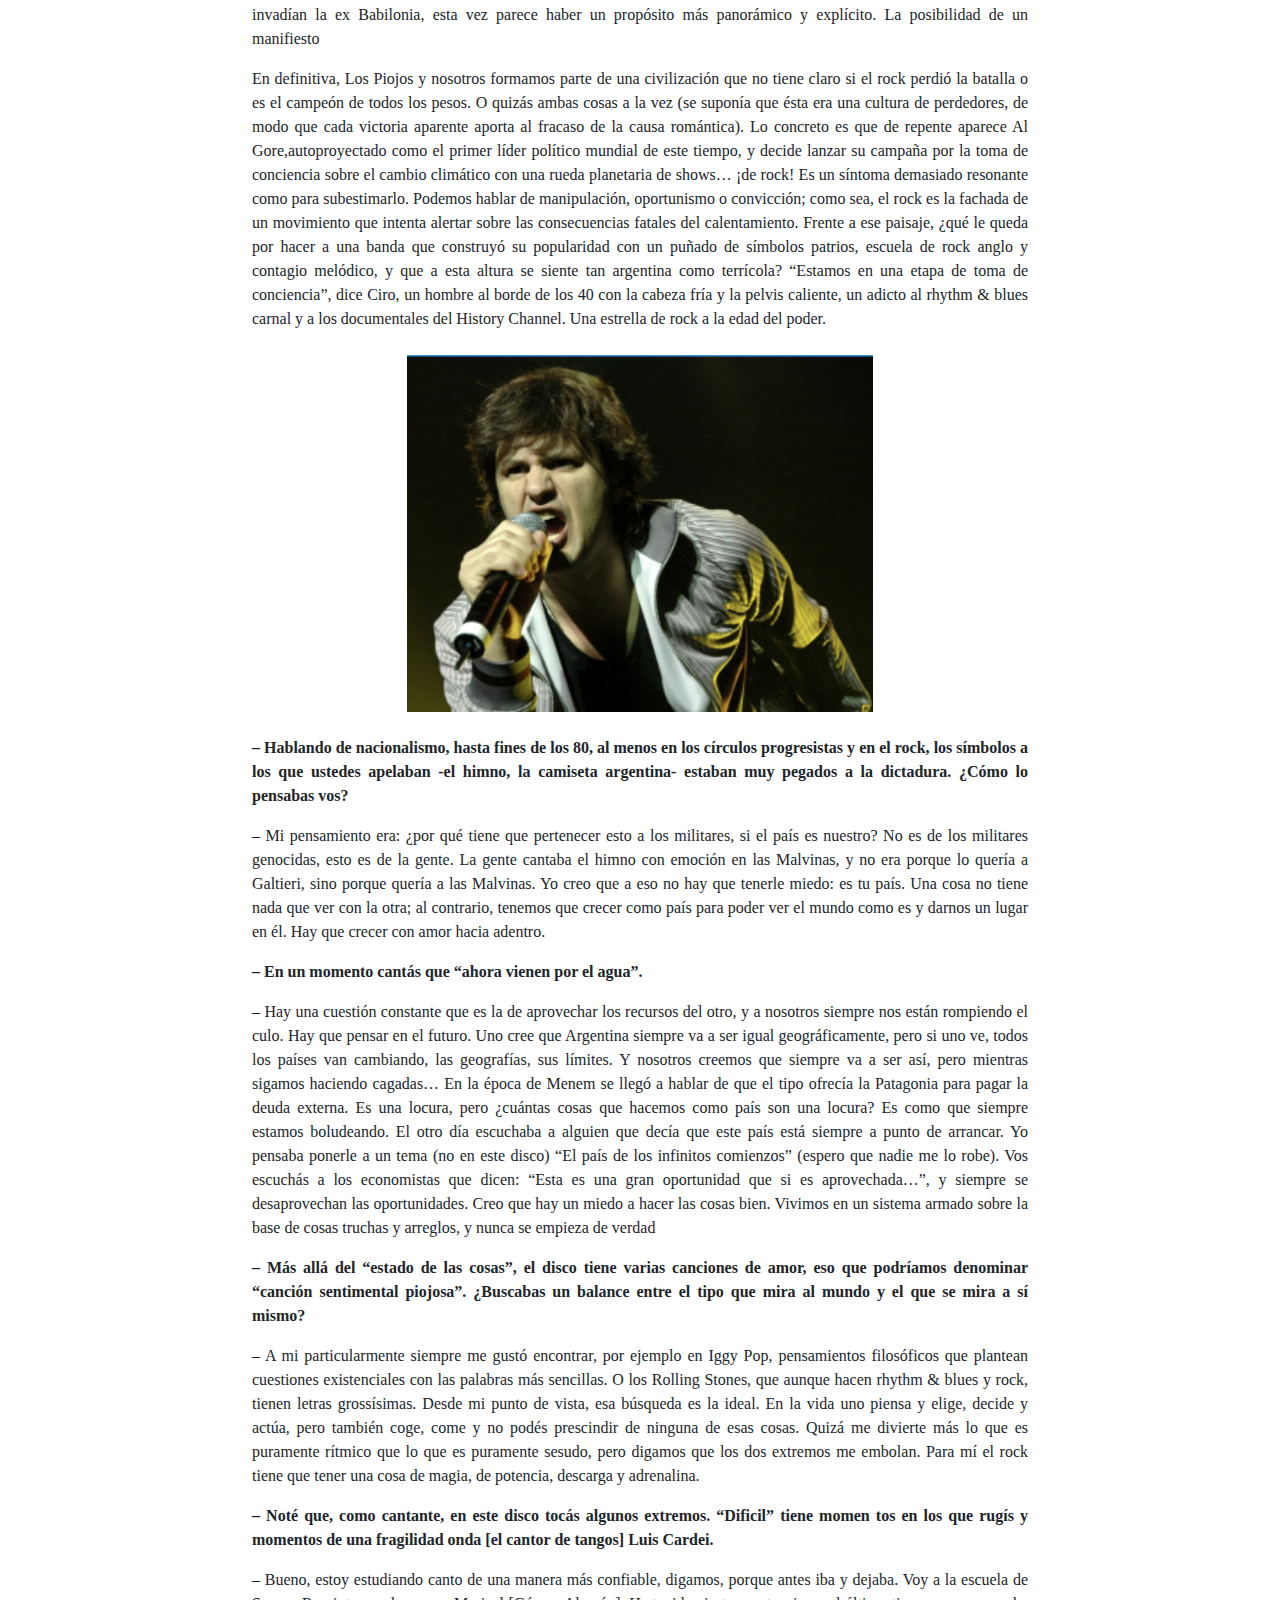
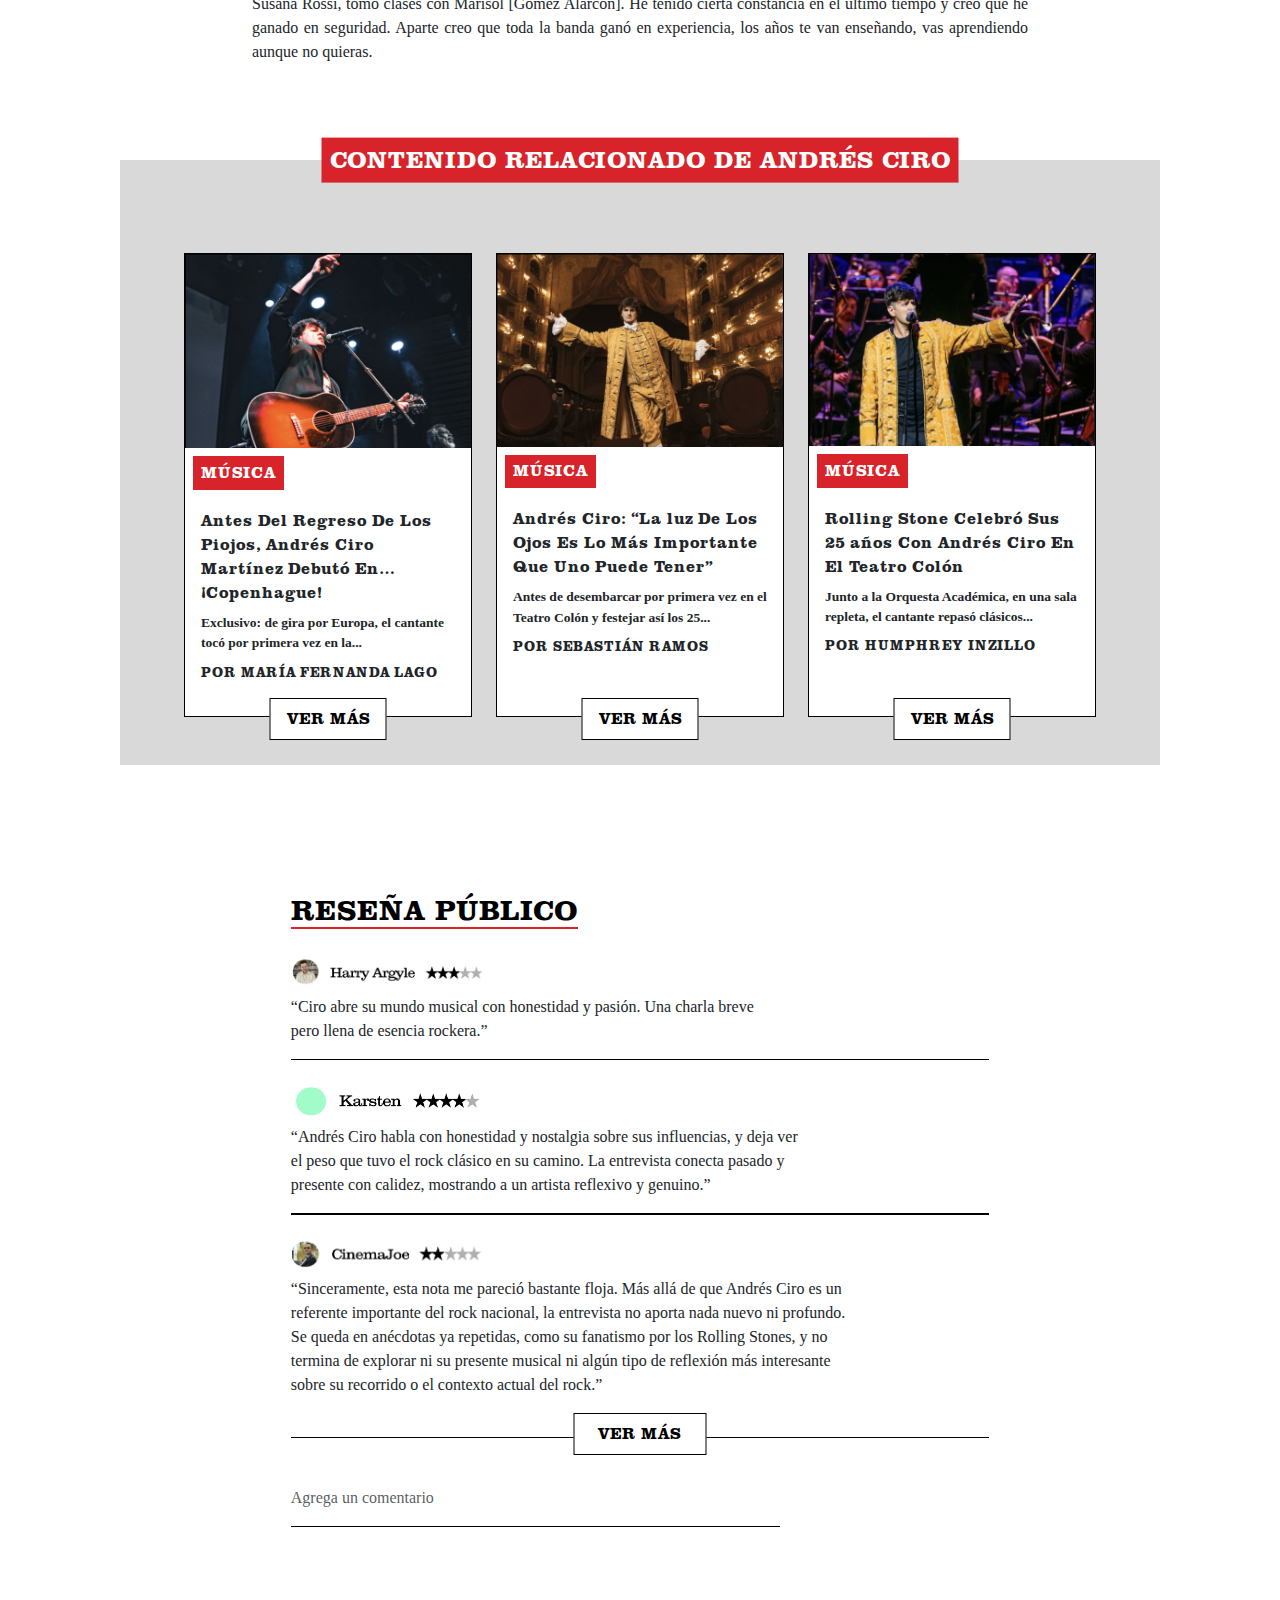
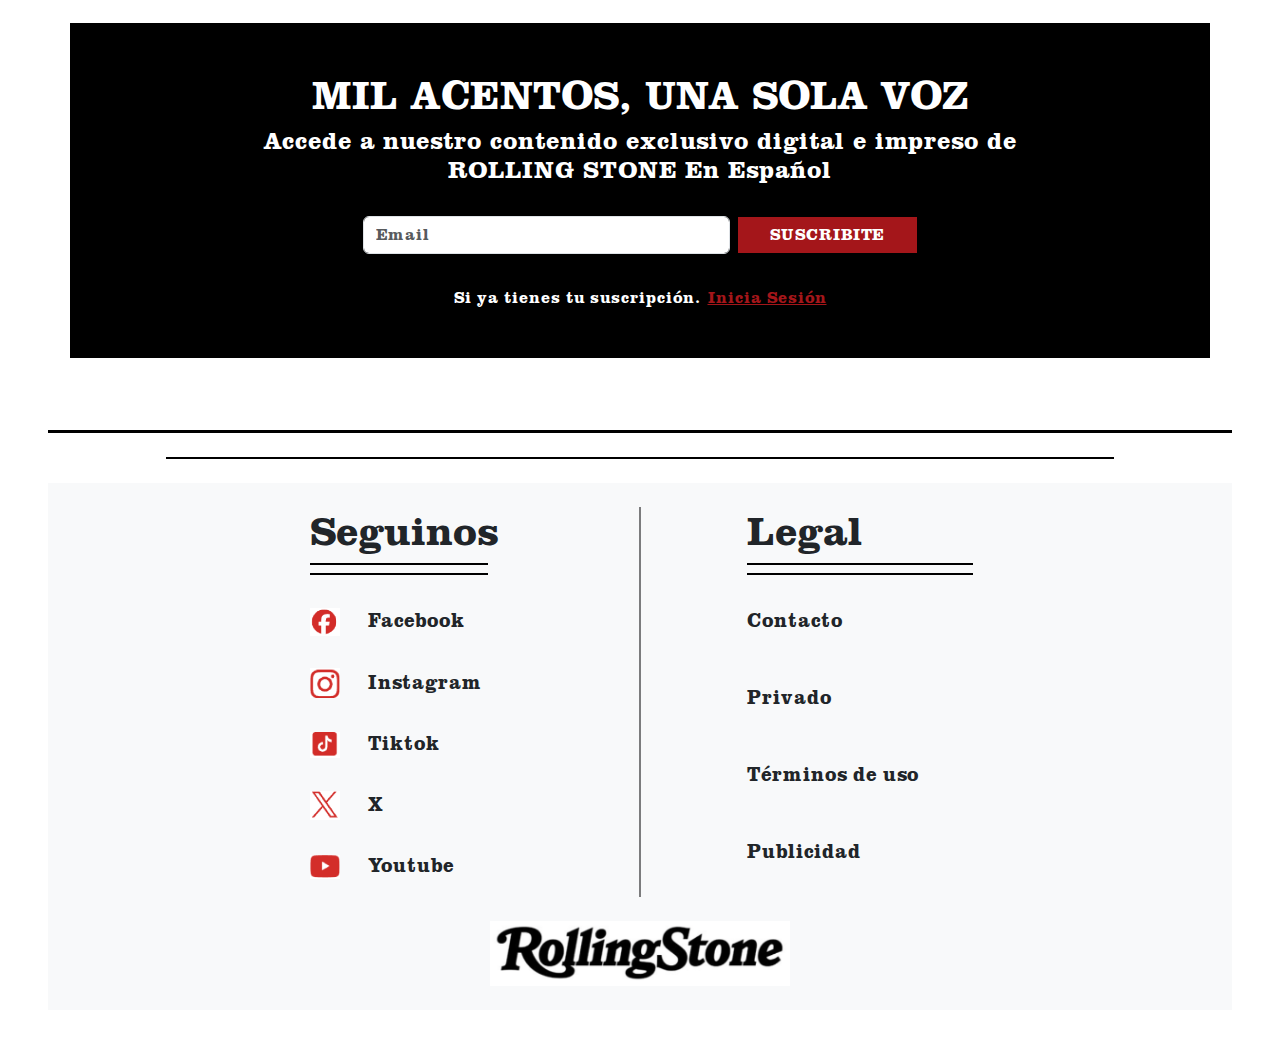
<file: notaesp.html>
<!DOCTYPE html>
<html lang="en">
<head>
    <meta charset="UTF-8">
    <meta name="viewport" content="width=device-width, initial-scale=1.0">
    <title>Rolling Stone</title>
  <link href="https://cdn.jsdelivr.net/npm/bootstrap@5.3.3/dist/css/bootstrap.min.css" rel="stylesheet">
  <link rel="stylesheet" href="estilos.css">
    <link rel="stylesheet" href="notas.css">
</head>
<body>
<div class="containerheader">
  <div class="header">
    
     <!-- DERECHA -->
    <div class="header-ingresar">
      <button type="button" class="btn btn-outline-secondary">SUSCRIBITE</button>
      <button type="button" class="btn btn-outline-secondary">Ingresar</button>
    </div>
    

    <!-- CENTRO -->
    <div class="header-logo">
      <img src="img/logo.png" alt="logo">
    </div>

   <!-- IZQUIERDA -->
    <div class="header-localizacion">
      <p>¿De dónde nos leés?</p>
    <div class="opciones">
<a href="col.html" class="btn btn-sm">COL</a>
<a href="mex.html" class="btn btn-sm">MEX</a>
<a href="esp.html" class="btn btn-sm activo">ESP</a>
  <a href="index.html" class="btn btn-sm">ARG</a>
    </div>
    </div>

  </div>
</div>

<nav class="header-busqueda">
 <ul class="busqueda-items">
    <li><img src="img/lupa.jpg" alt="lupa" class="lupa"></li>
    <li>MÚSICA</li>
    <li>CINE Y TV</li>
    <li><a href="index.html" class="text-decoration-none">ARCHIVO RS - ARG</a></li>
    <li>ACTUALIDAD</li>
    <li>LIFESTYLE</li>
  </ul>
</nav>
</header>
<br>


<div class="container my-5" style="max-width: 50rem; text-align: left;">
  <p class="text-muted small" style="font-family: Clarendon, serif;">Inicio &gt; Archivo RS - ARG &gt; Entrevistas</p>
  <h1>ANDRÉS CIRO, DE LOS PIOJOS: “EN UNA ÉPOCA, LO QUE NO SE PARECÍA A LOS ROLLING STONES NO ME GUSTABA”</h1>
  <p style="font-family: Georgia, serif;">En 2007, cuando Los Piojos lanzaban Civilización, su obra más ambiciosa, el cantante llegó a la portada de Rolling Stone, por última vez como líder del grupo.</p>
  <p class="fw-bold">Este artículo fue publicado en Rolling Stone Argentina #113, agosto de 2007.</p>
  <div class="d-flex align-items-center">
    <p style="font-family: Georgia, serif;" class="mb-0 me-2">Por Pablo Plotkin</p>
    <img src="img/sent.png" alt="sent" style="height: 35px; margin-left: 36rem;">
  </div>
  <div style="width: 100%; height: 1px; background-color: black; margin: 1rem 0; "></div>
  <div style="width: 90%; height: 1px; background-color: black; margin: 1rem 0; margin-left: 2rem;"></div>
  <div class="textoarticulo"  style=" text-align: justify;">
  <img src="img/cironota.png" alt="Ciro Nota" class="img-fluid my-4 articuloimg">
  <p class="text-justify">Andrés Ciro Martínez es un tipo de 37 años que se siente cómodo con su edad. No es un adolescente, ni un adulto en crisis, ni un viejo verde. Es un hombre que sabe lo que quiere y lo que no quiere, y que no tiene miedo de decirlo. En una época, lo que no se parecía a los Rolling Stones no le gustaba. Hoy, el rock sigue siendo su pasión, pero también ha aprendido a apreciar otras cosas: la literatura, el cine, la política. Y sobre todo, la vida.</p>
  <p class="text-justify">Andrés Ciro Martínez está en Bariloche, quince grados bajo cero, varado en el aeropuerto o en algún otro lugar indeseable, imposibilitado de alquilar un auto porque se le venció la licencia. En medio del brete, se le ocurre llamarme para decirme que está leyendo a Noam Chomsky y que, si lo apuran un poco, se atrevería a definirlo como “el Jauretche yanqui”. Según deduzco del audio en segundo plano, sus dos hijas de 11 y 7 años están revoloteando por ahí. El héroe del rock y su circunstancia: vacaciones de invierno en la nieve. Mientras hablamos, me lo figuro como el tipo de padre divorciado que encarna Tom Cruise en Guerra de los mundos, disperso y apasionado, pero descarto la comparación por arbitraria y -la verdad sea dicha- un poco estúpida. En especial porque me está hablando de Chomsky y sus libros sobre las guerras de Vietnam e Irak. Me está hablando de las guerras de este mundo. Y con ésas ya tenemos bastante.</p>
  <p class="text-justify">Luego de cuatro años de silencio discográfico (excepto por el material en vivo) y de una separación transitoria, Los Piojos reaparecen con un álbum que ostenta un título pesado: Civilización. Más allá de que la historia detrás del nombre se conecta con el universo de los sueños y los jueguitos de computadora, lo que hay ahí es un pronunciamiento sobre el estado de la humanidad y su hábitat. Es lógico, entonces el paso del estadio “San Jauretche” a “Saint Chomsky” en la línea evolutiva piojosa: del pensador nacional y popular al lingüista y activista crítico de la era global. De los eternautas que asomaban a una Buenos Aires arrasada en su primera portada de Rolling Stone (2000) a estos parias perdidos en el desierto del mundo. Y si bien es cierto que ya en Máquina de sangre (2003) la banda cantaba sobre las “Langostas” que invadían la ex Babilonia, esta vez parece haber un propósito más panorámico y explícito. La posibilidad de un manifiesto</p>
  <p class="text-justify">En definitiva, Los Piojos y nosotros formamos parte de una civilización que no tiene claro si el rock perdió la batalla o es el campeón de todos los pesos. O quizás ambas cosas a la vez (se suponía que ésta era una cultura de perdedores, de modo que cada victoria aparente aporta al fracaso de la causa romántica). Lo concreto es que de repente aparece Al Gore,autoproyectado como el primer líder político mundial de este tiempo, y decide lanzar su campaña por la toma de conciencia sobre el cambio climático con una rueda planetaria de shows… ¡de rock! Es un síntoma demasiado resonante como para subestimarlo. Podemos hablar de manipulación, oportunismo o convicción; como sea, el rock es la fachada de un movimiento que intenta alertar sobre las consecuencias fatales del calentamiento. Frente a ese paisaje, ¿qué le queda por hacer a una banda que construyó su popularidad con un puñado de símbolos patrios, escuela de rock anglo y contagio melódico, y que a esta altura se siente tan argentina como terrícola? “Estamos en una etapa de toma de conciencia”, dice Ciro, un hombre al borde de los 40 con la cabeza fría y la pelvis caliente, un adicto al rhythm & blues carnal y a los documentales del History Channel. Una estrella de rock a la edad del poder.</p>
  <img src="img/cirocantando.png" alt="Ciro Cantando" class="img-fluid my-4 articuloimg ">
  <p class="fw-bold text-justify">– Hablando de nacionalismo, hasta fines de los 80, al menos en los círculos progresistas y en el rock, los símbolos a los que ustedes apelaban -el himno, la camiseta argentina- estaban muy pegados a la dictadura. ¿Cómo lo pensabas vos?</p>
  <p class="text-justify">– Mi pensamiento era: ¿por qué tiene que pertenecer esto a los militares, si el país es nuestro? No es de los militares genocidas, esto es de la gente. La gente cantaba el himno con emoción en las Malvinas, y no era porque lo quería a Galtieri, sino porque quería a las Malvinas. Yo creo que a eso no hay que tenerle miedo: es tu país. Una cosa no tiene nada que ver con la otra; al contrario, tenemos que crecer como país para poder ver el mundo como es y darnos un lugar en él. Hay que crecer con amor hacia adentro.</p>
  <p class="fw-bold text-justify">– En un momento cantás que “ahora vienen por el agua”. </p>
  <p class="text-justify">
– Hay una cuestión constante que es la de aprovechar los recursos del otro, y a nosotros siempre nos están rompiendo el culo. Hay que pensar en el futuro. Uno cree que Argentina siempre va a ser igual geográficamente, pero si uno ve, todos los países van cambiando, las geografías, sus límites. Y nosotros creemos que siempre va a ser así, pero mientras sigamos haciendo cagadas… En la época de Menem se llegó a hablar de que el tipo ofrecía la Patagonia para pagar la deuda externa. Es una locura, pero ¿cuántas cosas que hacemos como país son una locura? Es como que siempre estamos boludeando. El otro día escuchaba a alguien que decía que este país está siempre a punto de arrancar. Yo pensaba ponerle a un tema (no en este disco) “El país de los infinitos comienzos” (espero que nadie me lo robe). Vos escuchás a los economistas que dicen: “Esta es una gran oportunidad que si es aprovechada…”, y siempre se desaprovechan las oportunidades. Creo que hay un miedo a hacer las cosas bien. Vivimos en un sistema armado sobre la base de cosas truchas y arreglos, y nunca se empieza de verdad</p>
  <p class="fw-bold text-justify">– Más allá del “estado de las cosas”, el disco tiene varias canciones de amor, eso que podríamos denominar “canción sentimental piojosa”. ¿Buscabas un balance entre el tipo que mira al mundo y el que se mira a sí mismo?</p>
  <p class="text-justify">– A mi particularmente siempre me gustó encontrar, por ejemplo en Iggy Pop, pensamientos filosóficos que plantean cuestiones existenciales con las palabras más sencillas. O los Rolling Stones, que aunque hacen rhythm & blues y rock, tienen letras grossísimas. Desde mi punto de vista, esa búsqueda es la ideal. En la vida uno piensa y elige, decide y actúa, pero también coge, come y no podés prescindir de ninguna de esas cosas. Quizá me divierte más lo que es puramente rítmico que lo que es puramente sesudo, pero digamos que los dos extremos me embolan. Para mí el rock tiene que tener una cosa de magia, de potencia, descarga y adrenalina.</p>
  <p class="fw-bold text-justify">
– Noté que, como cantante, en este disco tocás algunos extremos. “Dificil” tiene momen tos en los que rugís y momentos de una fragilidad onda [el cantor de tangos] Luis Cardei. </p>
  <p class="text-justify">– Bueno, estoy estudiando canto de una manera más confiable, digamos, porque antes iba y dejaba. Voy a la escuela de Susana Rossi, tomo clases con Marisol [Gómez Alarcón]. He tenido cierta constancia en el último tiempo y creo que he ganado en seguridad. Aparte creo que toda la banda ganó en experiencia, los años te van enseñando, vas aprendiendo aunque no quieras.</p>
   </div>
<div class="contenedor-cards">
 <section class="container-relacionado mx-auto my-5">
  <h3 class="titulo-relacionado text-center py-2">CONTENIDO RELACIONADO DE ANDRÉS CIRO</h3>
  
  <div class="d-flex justify-content-center flex-wrap gap-4 py-5">
    
    <div class="card-relacionado position-relative">
      <img src="img/imagencard1.png" class="img-fluid imgcard" alt="Relacionado 1">
      <p class="categoria-relacionado">MÚSICA</p>
      <div class="contenido-card ">
        <p class="fw-bold" style="font-family: 'Clarendon', serif;">Antes Del Regreso De Los Piojos, Andrés Ciro Martínez Debutó En… ¡Copenhague!</p>
        <p class="fw-bold textocard">Exclusivo: de gira por Europa, el cantante tocó por primera vez en la...</p>
        <p class="fw-bold textocard" style="font-family: 'Clarendon', serif;">POR MARÍA FERNANDA LAGO</p>
      </div>
      <button class="boton-vermas">VER MÁS</button>
    </div>

    <div class="card-relacionado position-relative">
      <img src="img/imagencard2.png" class="img-fluid imgcard" alt="Relacionado 2">
      <p class="categoria-relacionado">MÚSICA</p>
      <div class="contenido-card ">
        <p class="fw-bold" style="font-family: 'Clarendon', serif;">Andrés Ciro: “La luz De Los Ojos Es Lo Más Importante Que Uno Puede Tener”</p>
        <p class="fw-bold textocard">Antes de desembarcar por primera vez en el Teatro Colón y festejar así los 25...</p>
        <p class="fw-bold textocard" style="font-family: 'Clarendon', serif;">POR SEBASTIÁN RAMOS</p>
      </div>
      <button class="boton-vermas">VER MÁS</button>
    </div>

    <div class="card-relacionado position-relative">
      <img src="img/imagencard3.png" class="img-fluid imgcard" alt="Relacionado 3">
      <p class="categoria-relacionado">MÚSICA</p>
      <div class="contenido-card ">
        <p class="fw-bold" style="font-family: 'Clarendon', serif;">Rolling Stone Celebró Sus 25 años Con Andrés Ciro En El Teatro Colón</p>
        <p class="fw-bold textocard">Junto a la Orquesta Académica, en una sala repleta, el cantante repasó clásicos...</p>
        <p class="fw-bold textocard" style="font-family: 'Clarendon', serif;">POR HUMPHREY INZILLO</p>
      </div>
      <button class="boton-vermas">VER MÁS</button>
    </div>

  </div>
</section>
</div>


  <div class="mt-5 reseña" style="width: 90%;">
   <h2 class="titulo-resena">RESEÑA PÚBLICO</h2>

    <div class="mb-4">
      <img src="img/harryargyle.png" alt="Harry" class="img-fluid my-2"> 
      <p style="font-family: Georgia, serif;">“Ciro abre su mundo musical con honestidad y pasión. Una charla breve <br>pero llena de esencia rockera.”</p>
      <div style="width: 100%; height: 1px; background-color: black;"></div>
    </div>

    <div class="mb-4">
      <img src="img/karsten.png" alt="Karsten" class="img-fluid my-2">
      <p style="font-family: Georgia, serif;">“Andrés Ciro habla con honestidad y nostalgia sobre sus influencias, y deja ver <br>el peso que tuvo el rock clásico en su camino. La entrevista conecta pasado y <br>presente con calidez, mostrando a un artista reflexivo y genuino.”</p>
      <div style="width: 100%; height: 2px; background-color: black;"></div>
    </div>

    <div class="mb-4">
      <img src="img/cinemajoe.png" alt="Cinemajoe" class="img-fluid my-2">
      <p style="font-family: Georgia, serif;">“Sinceramente, esta nota me pareció bastante floja. Más allá de que Andrés Ciro es un <br>referente importante del rock nacional, la entrevista no aporta nada nuevo ni profundo. <br>Se queda en anécdotas ya repetidas, como su fanatismo por los Rolling Stones, y no <br>termina de explorar ni su presente musical ni algún tipo de reflexión más interesante <br>sobre su recorrido o el contexto actual del rock.”</p>
      <br>
      <div class="position-relative">
        <div style="width: 100%; height: 1px; background-color: black;"></div>
        <button class="boton-vermas-resena position-absolute top-50 start-50 translate-middle" style="font-family: 'Clarendon', serif;">VER MÁS</button>
      </div>
    </div>
<br>
    <p class="text-muted">Agrega un comentario</p>
    <div style="width: 70%; height: 1px; background-color: black;"></div>
  </div>
</div>



<br> <br>
<div class="cta container milacentos bg-black text-white py-5 text-center">
  <h1 class="text-white">MIL ACENTOS, UNA SOLA VOZ</h1>
  <h4 class="text-white">Accede a nuestro contenido exclusivo digital e impreso de<br> ROLLING STONE En Español</h4>

  <!-- Formulario -->
  <form class="row justify-content-center align-items-center mt-4 g-2">

   <!-- Campo de Email (más angosto) -->
<div class="col-md-4 col-sm-10">
  <input type="email" class="form-control" id="email" placeholder="Email">
</div>

<!-- Botón Suscribite (más angosto) -->
<div class="col-md-2 col-sm-10">
  <button type="submit" class="btn btn-suscribite w-100">SUSCRIBITE</button>
</div>

<!-- Feedback -->
<div class="col-12 text-center" id="feedback-container">
</div>

  <!-- Línea de acceso debajo del form -->
  <div class="d-flex justify-content-center align-items-center mt-4 flex-wrap">
    <p class="mb-0 me-2 text-white">Si ya tienes tu suscripción.</p>
    <a href="#" class="text-red text-decoration-underline fw-bold">Inicia Sesión</a>
  </div>
</div>

<br> <br>

<div class="stroke-full-footer my-4"></div>
<div class="stroke-full-corto mx-auto my-4"></div>

<footer class="bg-light py-4">
  <div class="container ">
    <div class="row align-items-start justify-content-between position-relative">

    <!-- Seguinos -->
      <div class="col-md-5 seguinos-derecha">
        <h1>Seguinos</h1>
       <div class="stroke-footer-ajustadaseguinos"></div>
<div class="stroke-footer-ajustadaseguinos"></div>
        <br>
        <ul class="list-unstyled redes-sociales">
        <li><img src="img/facebook.png" alt="Facebook" class="icono-red"> Facebook</li>
        <br>
        <li><img src="img/instagram.png" alt="Instagram" class="icono-red"> Instagram</li>
        <br>
        <li><img src="img/tiktok.png" alt="TikTok" class="icono-red"> Tiktok</li>
        <br>
        <li><img src="img/twitter.png" alt="X" class="icono-red x"> X</li>
        <br>
        <li><img src="img/youtube.png" alt="YouTube" class="icono-red"> Youtube</li>
</ul>
      </div>

      <!-- Stroke vertical -->
      <div class="stroke-vertical d-none d-md-block"></div>

      <!-- Legal -->
      <div class="col-md-5">
        <h1>Legal</h1>
        <div class="stroke-footer-ajustadalegal"></div>
<div class="stroke-footer-ajustadalegal"></div>
<br>
        <ul class="list-unstyled legal-lista">
          <li>Contacto</li>
          <br><br>
          <li>Privado</li>
          <br><br>
          <li>Términos de uso</li>
          <br><br>
          <li>Publicidad</li>
        </ul>
      </div>
    </div>

    <!-- Logo abajo -->
    <div class="row mt-4">
      <div class="col text-center">
        <img src="img/logodos.png" alt="logo pequeño" class="img-fluid" style="max-width: 300px;">
      </div>
    </div>
  </div>
</footer>

    </div>
 <script>
  document.querySelector("form").addEventListener("submit", function(e) {
    e.preventDefault();

    // Remover mensaje anterior si existe
    const container = document.getElementById("feedback-container");
    const existing = document.getElementById("email-feedback");
    if (existing) existing.remove();

    // Crear y mostrar nuevo mensaje
    const message = document.createElement("p");
    message.id = "email-feedback";
    message.textContent = "El envío se ha realizado correctamente.";
    container.appendChild(message);
  });
</script>
<script>
  document.querySelector(".btn-vermas").addEventListener("click", function () {
    const extraNews = document.getElementById("noticias-extra");
    extraNews.classList.remove("d-none");
  });
</script>
    </body>
   <!-- Bootstrap Bundle JS (incluye Popper) -->
<script src="https://cdn.jsdelivr.net/npm/bootstrap@5.3.3/dist/js/bootstrap.bundle.min.js"></script>

</html>
</file>
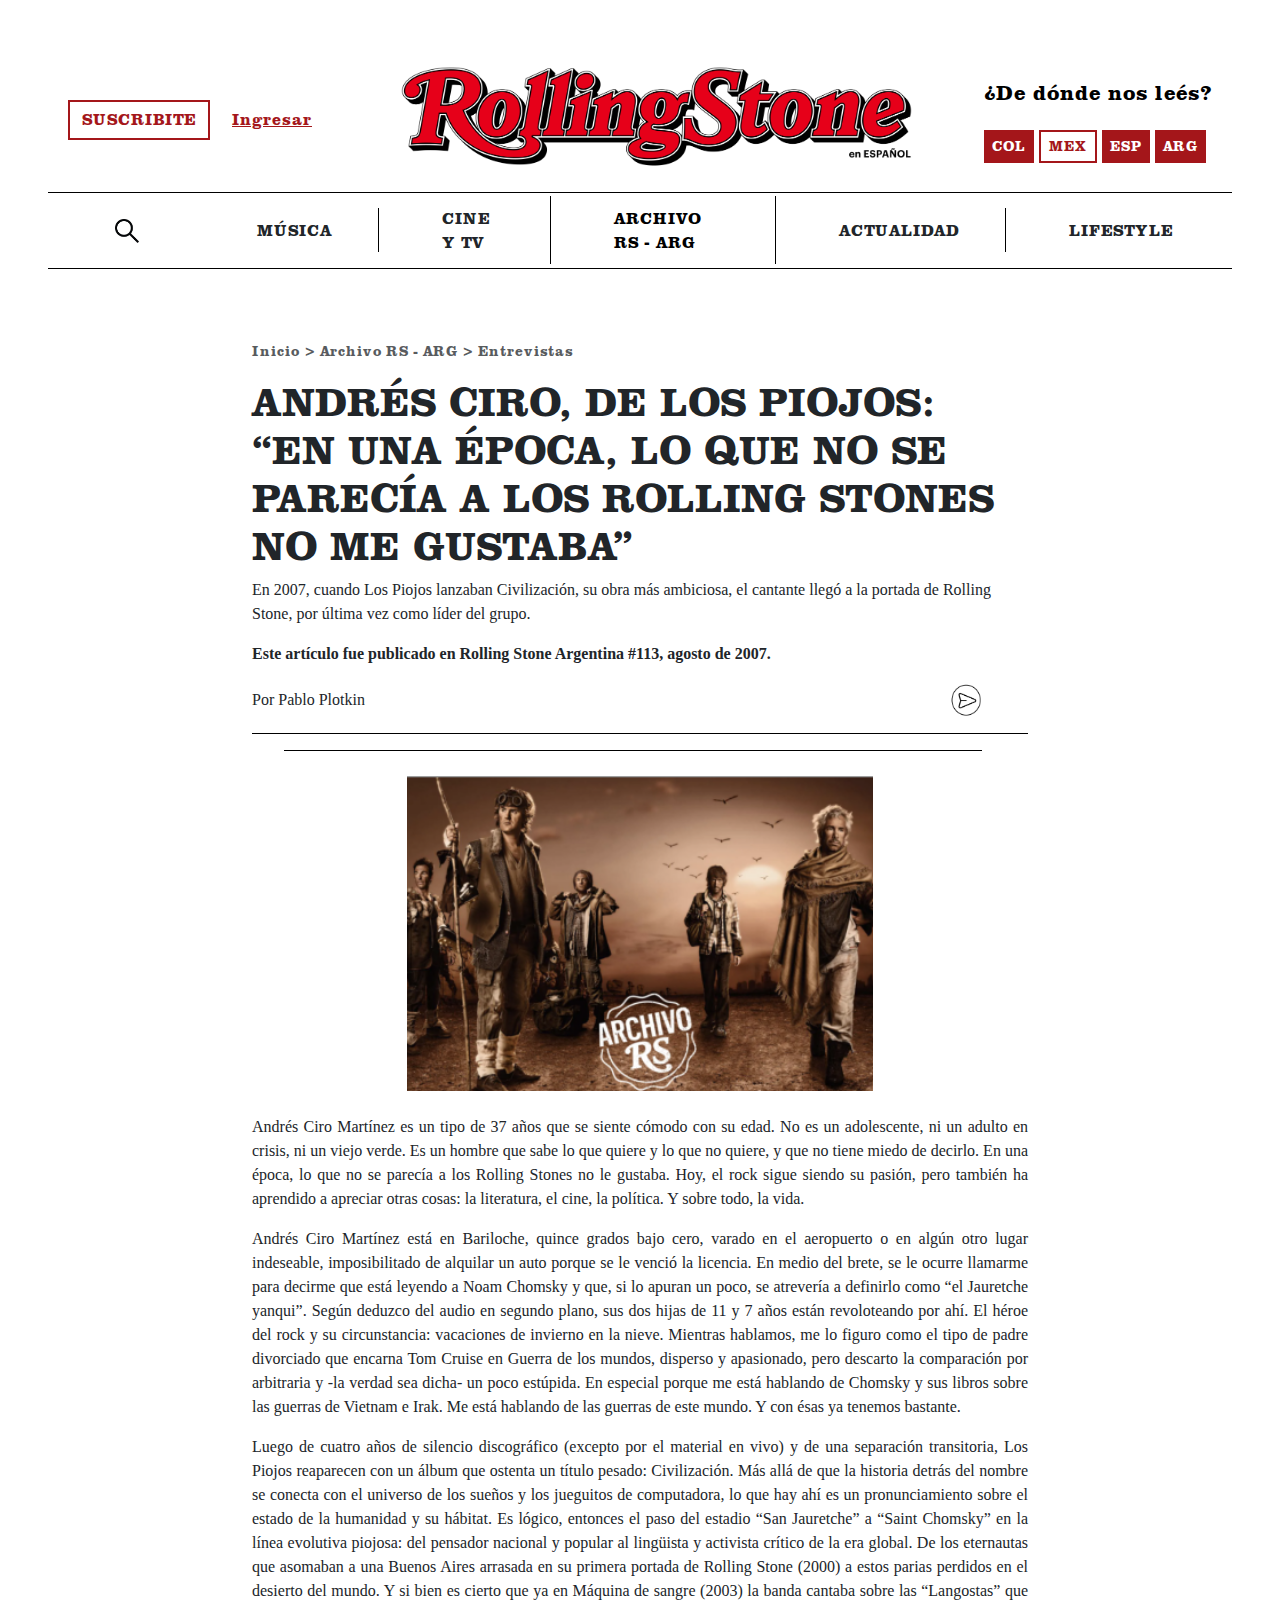
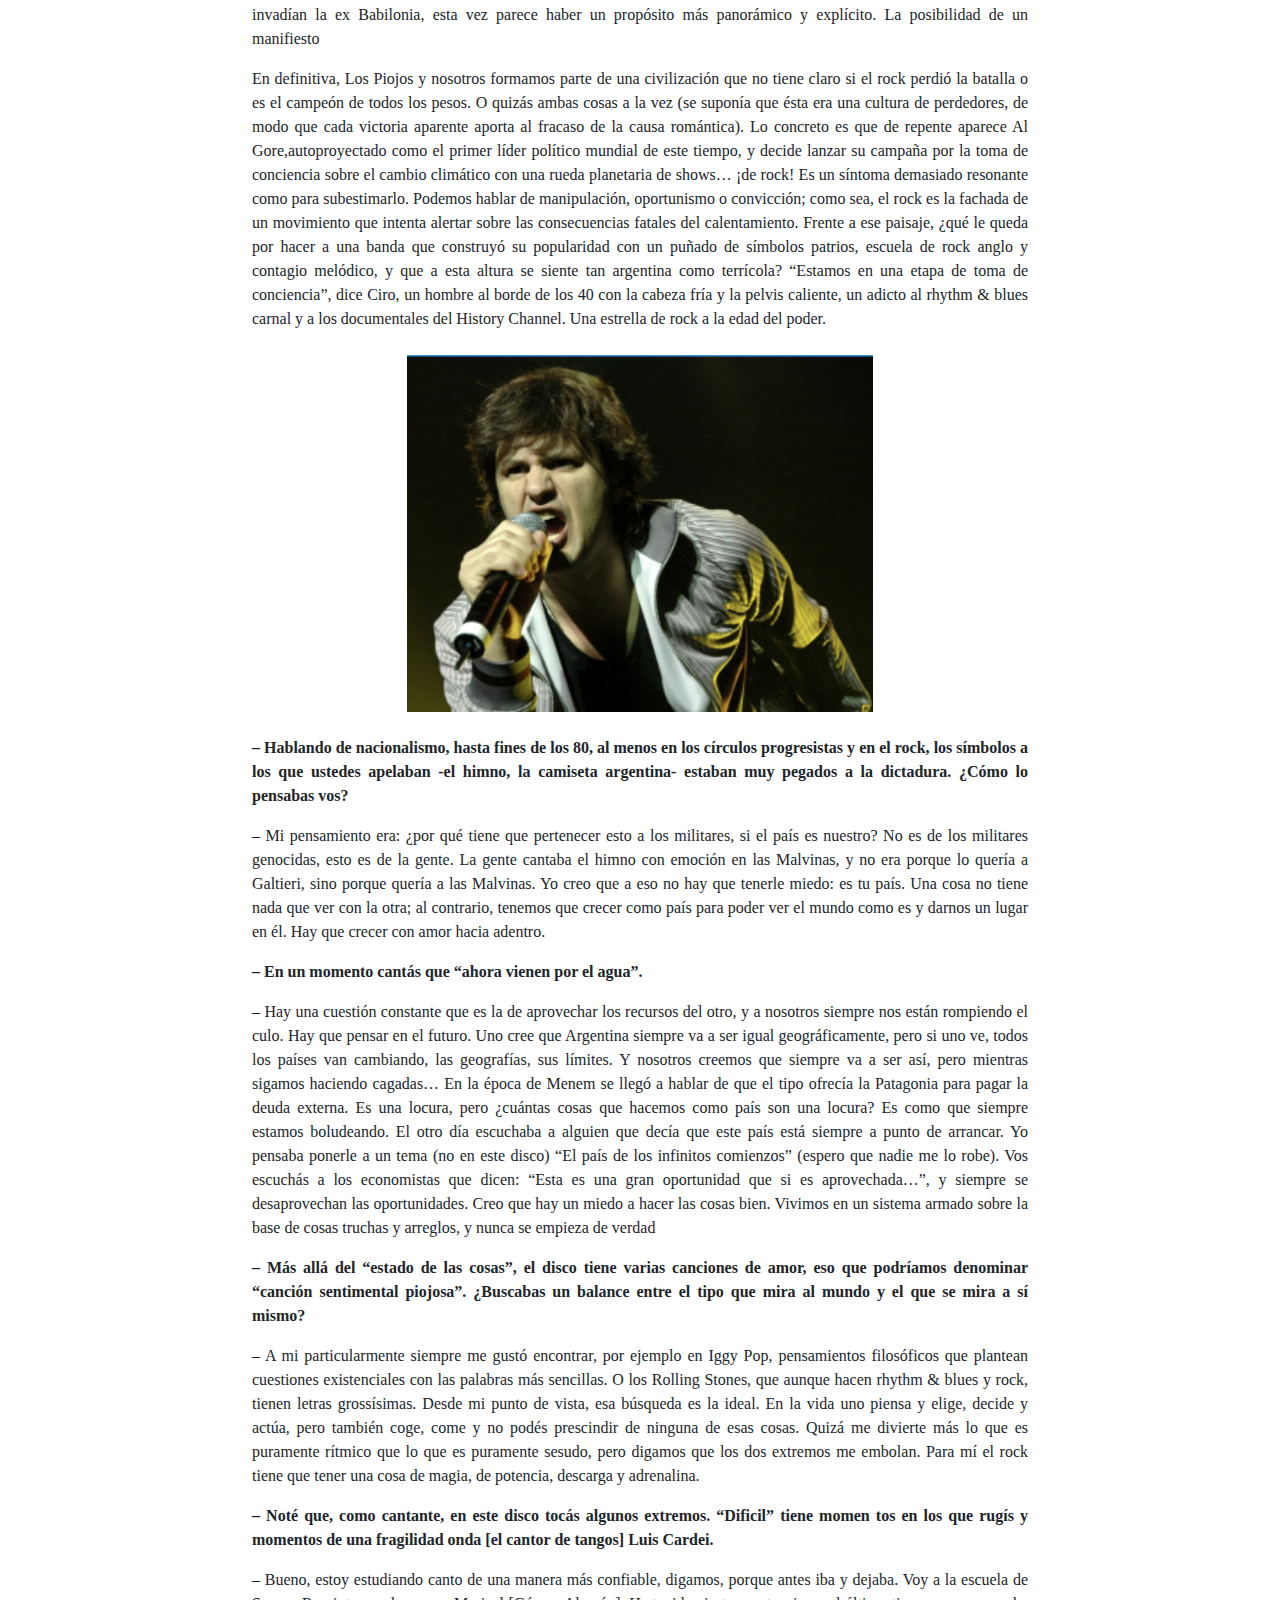
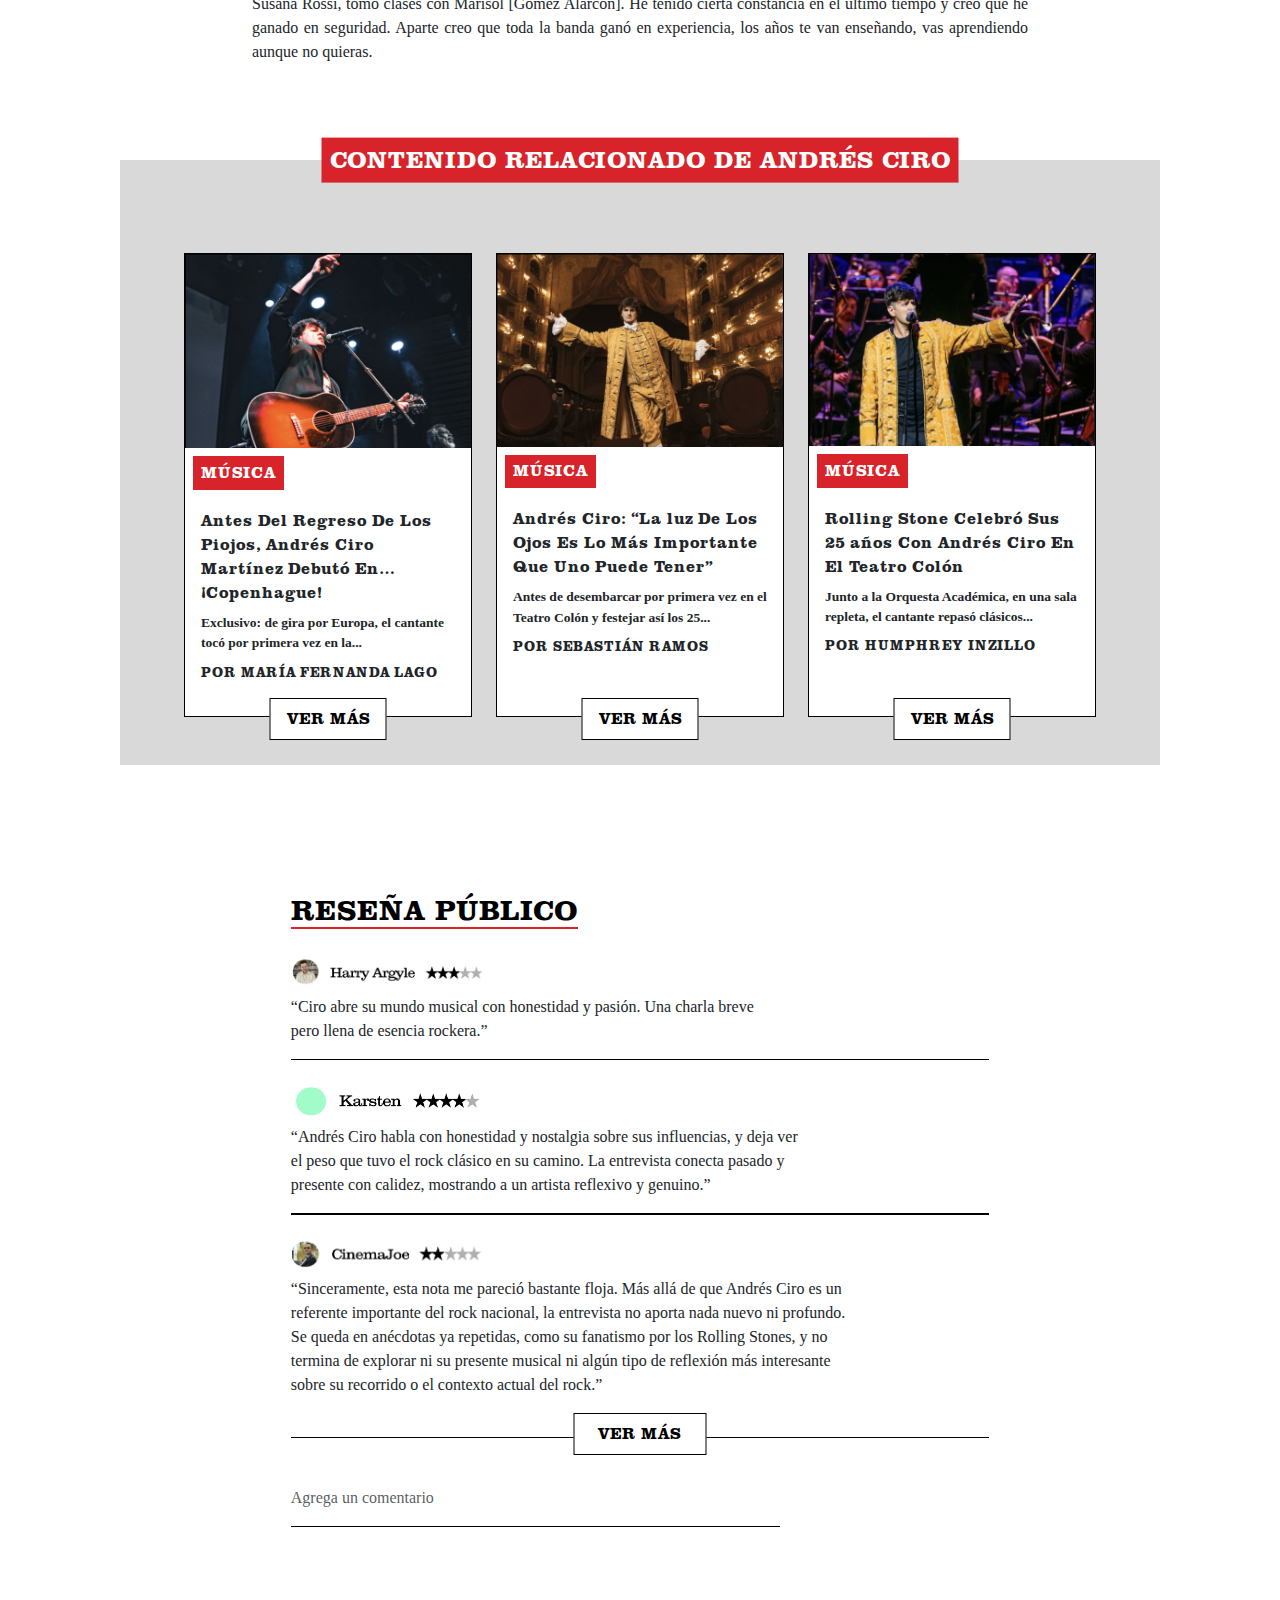
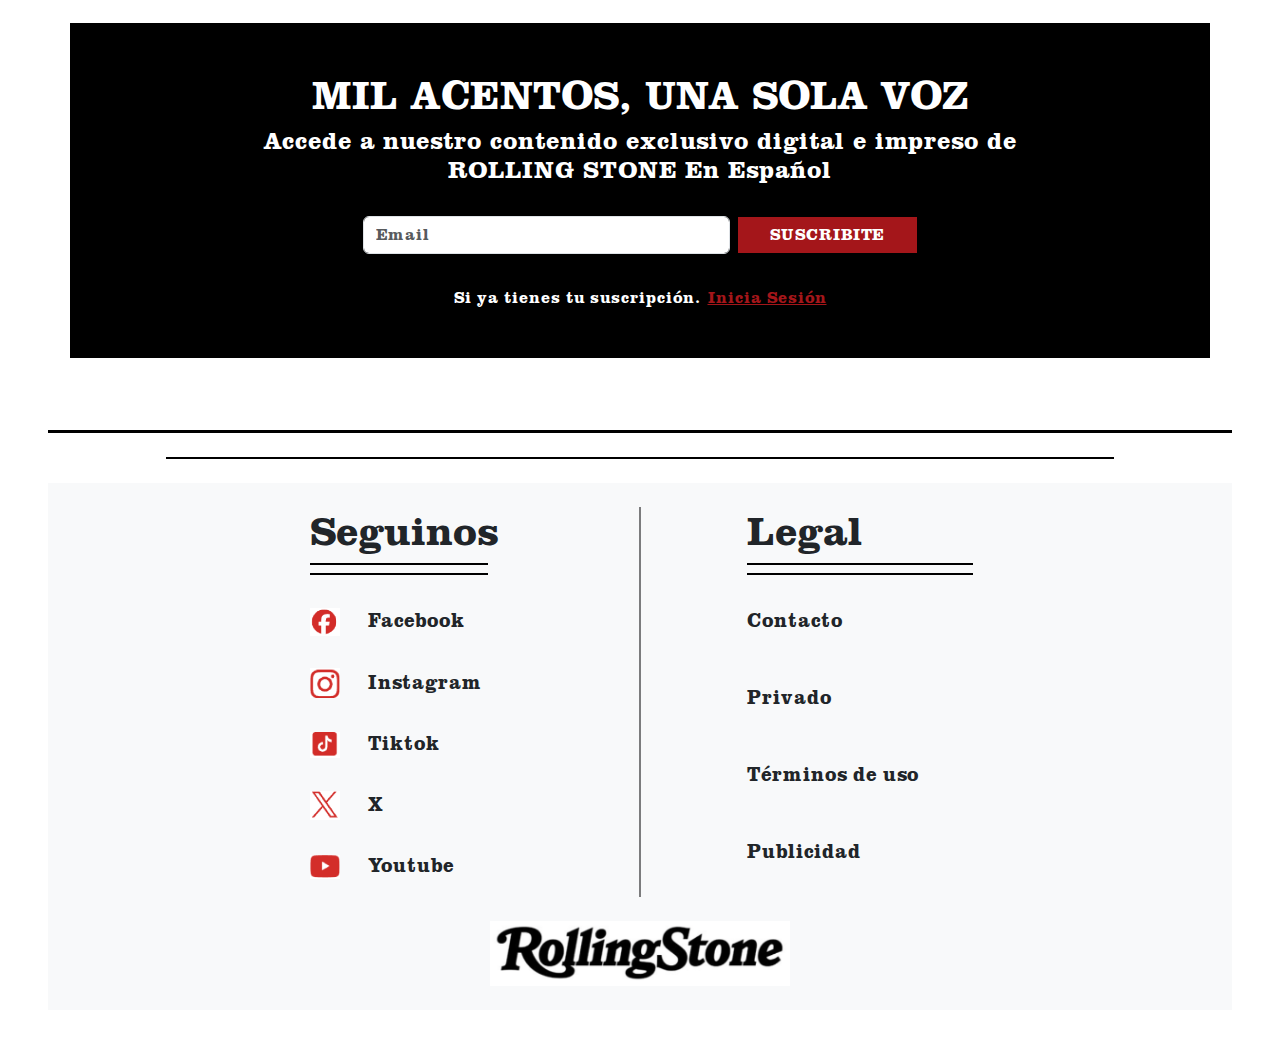
<file: notamex.html>
<!DOCTYPE html>
<html lang="en">
<head>
    <meta charset="UTF-8">
    <meta name="viewport" content="width=device-width, initial-scale=1.0">
    <title>Rolling Stone</title>
  <link href="https://cdn.jsdelivr.net/npm/bootstrap@5.3.3/dist/css/bootstrap.min.css" rel="stylesheet">
  <link rel="stylesheet" href="estilos.css">
    <link rel="stylesheet" href="notas.css">
</head>
<body>
<div class="containerheader">
  <div class="header">
    
     <!-- DERECHA -->
    <div class="header-ingresar">
      <button type="button" class="btn btn-outline-secondary">SUSCRIBITE</button>
      <button type="button" class="btn btn-outline-secondary">Ingresar</button>
    </div>
    

    <!-- CENTRO -->
    <div class="header-logo">
      <img src="img/logo.png" alt="logo">
    </div>

   <!-- IZQUIERDA -->
    <div class="header-localizacion">
      <p>¿De dónde nos leés?</p>
    <div class="opciones">
<a href="col.html" class="btn btn-sm">COL</a>
<a href="mex.html" class="btn btn-sm activo">MEX</a>
<a href="esp.html" class="btn btn-sm">ESP</a>
  <a href="index.html" class="btn btn-sm ">ARG</a>
    </div>
    </div>

  </div>
</div>

<nav class="header-busqueda">
 <ul class="busqueda-items">
    <li><img src="img/lupa.jpg" alt="lupa" class="lupa"></li>
    <li>MÚSICA</li>
    <li>CINE Y TV</li>
    <li><a href="index.html" class="text-decoration-none">ARCHIVO RS - ARG</a></li>
    <li>ACTUALIDAD</li>
    <li>LIFESTYLE</li>
  </ul>
</nav>
</header>
<br>


<div class="container my-5" style="max-width: 50rem; text-align: left;">
  <p class="text-muted small" style="font-family: Clarendon, serif;">Inicio &gt; Archivo RS - ARG &gt; Entrevistas</p>
  <h1>ANDRÉS CIRO, DE LOS PIOJOS: “EN UNA ÉPOCA, LO QUE NO SE PARECÍA A LOS ROLLING STONES NO ME GUSTABA”</h1>
  <p style="font-family: Georgia, serif;">En 2007, cuando Los Piojos lanzaban Civilización, su obra más ambiciosa, el cantante llegó a la portada de Rolling Stone, por última vez como líder del grupo.</p>
  <p class="fw-bold">Este artículo fue publicado en Rolling Stone Argentina #113, agosto de 2007.</p>
  <div class="d-flex align-items-center">
    <p style="font-family: Georgia, serif;" class="mb-0 me-2">Por Pablo Plotkin</p>
    <img src="img/sent.png" alt="sent" style="height: 35px; margin-left: 36rem;">
  </div>
  <div style="width: 100%; height: 1px; background-color: black; margin: 1rem 0; "></div>
  <div style="width: 90%; height: 1px; background-color: black; margin: 1rem 0; margin-left: 2rem;"></div>
  <div class="textoarticulo"  style=" text-align: justify;">
  <img src="img/cironota.png" alt="Ciro Nota" class="img-fluid my-4 articuloimg">
  <p class="text-justify">Andrés Ciro Martínez es un tipo de 37 años que se siente cómodo con su edad. No es un adolescente, ni un adulto en crisis, ni un viejo verde. Es un hombre que sabe lo que quiere y lo que no quiere, y que no tiene miedo de decirlo. En una época, lo que no se parecía a los Rolling Stones no le gustaba. Hoy, el rock sigue siendo su pasión, pero también ha aprendido a apreciar otras cosas: la literatura, el cine, la política. Y sobre todo, la vida.</p>
  <p class="text-justify">Andrés Ciro Martínez está en Bariloche, quince grados bajo cero, varado en el aeropuerto o en algún otro lugar indeseable, imposibilitado de alquilar un auto porque se le venció la licencia. En medio del brete, se le ocurre llamarme para decirme que está leyendo a Noam Chomsky y que, si lo apuran un poco, se atrevería a definirlo como “el Jauretche yanqui”. Según deduzco del audio en segundo plano, sus dos hijas de 11 y 7 años están revoloteando por ahí. El héroe del rock y su circunstancia: vacaciones de invierno en la nieve. Mientras hablamos, me lo figuro como el tipo de padre divorciado que encarna Tom Cruise en Guerra de los mundos, disperso y apasionado, pero descarto la comparación por arbitraria y -la verdad sea dicha- un poco estúpida. En especial porque me está hablando de Chomsky y sus libros sobre las guerras de Vietnam e Irak. Me está hablando de las guerras de este mundo. Y con ésas ya tenemos bastante.</p>
  <p class="text-justify">Luego de cuatro años de silencio discográfico (excepto por el material en vivo) y de una separación transitoria, Los Piojos reaparecen con un álbum que ostenta un título pesado: Civilización. Más allá de que la historia detrás del nombre se conecta con el universo de los sueños y los jueguitos de computadora, lo que hay ahí es un pronunciamiento sobre el estado de la humanidad y su hábitat. Es lógico, entonces el paso del estadio “San Jauretche” a “Saint Chomsky” en la línea evolutiva piojosa: del pensador nacional y popular al lingüista y activista crítico de la era global. De los eternautas que asomaban a una Buenos Aires arrasada en su primera portada de Rolling Stone (2000) a estos parias perdidos en el desierto del mundo. Y si bien es cierto que ya en Máquina de sangre (2003) la banda cantaba sobre las “Langostas” que invadían la ex Babilonia, esta vez parece haber un propósito más panorámico y explícito. La posibilidad de un manifiesto</p>
  <p class="text-justify">En definitiva, Los Piojos y nosotros formamos parte de una civilización que no tiene claro si el rock perdió la batalla o es el campeón de todos los pesos. O quizás ambas cosas a la vez (se suponía que ésta era una cultura de perdedores, de modo que cada victoria aparente aporta al fracaso de la causa romántica). Lo concreto es que de repente aparece Al Gore,autoproyectado como el primer líder político mundial de este tiempo, y decide lanzar su campaña por la toma de conciencia sobre el cambio climático con una rueda planetaria de shows… ¡de rock! Es un síntoma demasiado resonante como para subestimarlo. Podemos hablar de manipulación, oportunismo o convicción; como sea, el rock es la fachada de un movimiento que intenta alertar sobre las consecuencias fatales del calentamiento. Frente a ese paisaje, ¿qué le queda por hacer a una banda que construyó su popularidad con un puñado de símbolos patrios, escuela de rock anglo y contagio melódico, y que a esta altura se siente tan argentina como terrícola? “Estamos en una etapa de toma de conciencia”, dice Ciro, un hombre al borde de los 40 con la cabeza fría y la pelvis caliente, un adicto al rhythm & blues carnal y a los documentales del History Channel. Una estrella de rock a la edad del poder.</p>
  <img src="img/cirocantando.png" alt="Ciro Cantando" class="img-fluid my-4 articuloimg ">
  <p class="fw-bold text-justify">– Hablando de nacionalismo, hasta fines de los 80, al menos en los círculos progresistas y en el rock, los símbolos a los que ustedes apelaban -el himno, la camiseta argentina- estaban muy pegados a la dictadura. ¿Cómo lo pensabas vos?</p>
  <p class="text-justify">– Mi pensamiento era: ¿por qué tiene que pertenecer esto a los militares, si el país es nuestro? No es de los militares genocidas, esto es de la gente. La gente cantaba el himno con emoción en las Malvinas, y no era porque lo quería a Galtieri, sino porque quería a las Malvinas. Yo creo que a eso no hay que tenerle miedo: es tu país. Una cosa no tiene nada que ver con la otra; al contrario, tenemos que crecer como país para poder ver el mundo como es y darnos un lugar en él. Hay que crecer con amor hacia adentro.</p>
  <p class="fw-bold text-justify">– En un momento cantás que “ahora vienen por el agua”. </p>
  <p class="text-justify">
– Hay una cuestión constante que es la de aprovechar los recursos del otro, y a nosotros siempre nos están rompiendo el culo. Hay que pensar en el futuro. Uno cree que Argentina siempre va a ser igual geográficamente, pero si uno ve, todos los países van cambiando, las geografías, sus límites. Y nosotros creemos que siempre va a ser así, pero mientras sigamos haciendo cagadas… En la época de Menem se llegó a hablar de que el tipo ofrecía la Patagonia para pagar la deuda externa. Es una locura, pero ¿cuántas cosas que hacemos como país son una locura? Es como que siempre estamos boludeando. El otro día escuchaba a alguien que decía que este país está siempre a punto de arrancar. Yo pensaba ponerle a un tema (no en este disco) “El país de los infinitos comienzos” (espero que nadie me lo robe). Vos escuchás a los economistas que dicen: “Esta es una gran oportunidad que si es aprovechada…”, y siempre se desaprovechan las oportunidades. Creo que hay un miedo a hacer las cosas bien. Vivimos en un sistema armado sobre la base de cosas truchas y arreglos, y nunca se empieza de verdad</p>
  <p class="fw-bold text-justify">– Más allá del “estado de las cosas”, el disco tiene varias canciones de amor, eso que podríamos denominar “canción sentimental piojosa”. ¿Buscabas un balance entre el tipo que mira al mundo y el que se mira a sí mismo?</p>
  <p class="text-justify">– A mi particularmente siempre me gustó encontrar, por ejemplo en Iggy Pop, pensamientos filosóficos que plantean cuestiones existenciales con las palabras más sencillas. O los Rolling Stones, que aunque hacen rhythm & blues y rock, tienen letras grossísimas. Desde mi punto de vista, esa búsqueda es la ideal. En la vida uno piensa y elige, decide y actúa, pero también coge, come y no podés prescindir de ninguna de esas cosas. Quizá me divierte más lo que es puramente rítmico que lo que es puramente sesudo, pero digamos que los dos extremos me embolan. Para mí el rock tiene que tener una cosa de magia, de potencia, descarga y adrenalina.</p>
  <p class="fw-bold text-justify">
– Noté que, como cantante, en este disco tocás algunos extremos. “Dificil” tiene momen tos en los que rugís y momentos de una fragilidad onda [el cantor de tangos] Luis Cardei. </p>
  <p class="text-justify">– Bueno, estoy estudiando canto de una manera más confiable, digamos, porque antes iba y dejaba. Voy a la escuela de Susana Rossi, tomo clases con Marisol [Gómez Alarcón]. He tenido cierta constancia en el último tiempo y creo que he ganado en seguridad. Aparte creo que toda la banda ganó en experiencia, los años te van enseñando, vas aprendiendo aunque no quieras.</p>
   </div>
<div class="contenedor-cards">
 <section class="container-relacionado mx-auto my-5">
  <h3 class="titulo-relacionado text-center py-2">CONTENIDO RELACIONADO DE ANDRÉS CIRO</h3>
  
  <div class="d-flex justify-content-center flex-wrap gap-4 py-5">
    
    <div class="card-relacionado position-relative">
      <img src="img/imagencard1.png" class="img-fluid imgcard" alt="Relacionado 1">
      <p class="categoria-relacionado">MÚSICA</p>
      <div class="contenido-card ">
        <p class="fw-bold" style="font-family: 'Clarendon', serif;">Antes Del Regreso De Los Piojos, Andrés Ciro Martínez Debutó En… ¡Copenhague!</p>
        <p class="fw-bold textocard">Exclusivo: de gira por Europa, el cantante tocó por primera vez en la...</p>
        <p class="fw-bold textocard" style="font-family: 'Clarendon', serif;">POR MARÍA FERNANDA LAGO</p>
      </div>
      <button class="boton-vermas">VER MÁS</button>
    </div>

    <div class="card-relacionado position-relative">
      <img src="img/imagencard2.png" class="img-fluid imgcard" alt="Relacionado 2">
      <p class="categoria-relacionado">MÚSICA</p>
      <div class="contenido-card ">
        <p class="fw-bold" style="font-family: 'Clarendon', serif;">Andrés Ciro: “La luz De Los Ojos Es Lo Más Importante Que Uno Puede Tener”</p>
        <p class="fw-bold textocard">Antes de desembarcar por primera vez en el Teatro Colón y festejar así los 25...</p>
        <p class="fw-bold textocard" style="font-family: 'Clarendon', serif;">POR SEBASTIÁN RAMOS</p>
      </div>
      <button class="boton-vermas">VER MÁS</button>
    </div>

    <div class="card-relacionado position-relative">
      <img src="img/imagencard3.png" class="img-fluid imgcard" alt="Relacionado 3">
      <p class="categoria-relacionado">MÚSICA</p>
      <div class="contenido-card ">
        <p class="fw-bold" style="font-family: 'Clarendon', serif;">Rolling Stone Celebró Sus 25 años Con Andrés Ciro En El Teatro Colón</p>
        <p class="fw-bold textocard">Junto a la Orquesta Académica, en una sala repleta, el cantante repasó clásicos...</p>
        <p class="fw-bold textocard" style="font-family: 'Clarendon', serif;">POR HUMPHREY INZILLO</p>
      </div>
      <button class="boton-vermas">VER MÁS</button>
    </div>

  </div>
</section>
</div>


  <div class="mt-5 reseña" style="width: 90%;">
   <h2 class="titulo-resena">RESEÑA PÚBLICO</h2>

    <div class="mb-4">
      <img src="img/harryargyle.png" alt="Harry" class="img-fluid my-2"> 
      <p style="font-family: Georgia, serif;">“Ciro abre su mundo musical con honestidad y pasión. Una charla breve <br>pero llena de esencia rockera.”</p>
      <div style="width: 100%; height: 1px; background-color: black;"></div>
    </div>

    <div class="mb-4">
      <img src="img/karsten.png" alt="Karsten" class="img-fluid my-2">
      <p style="font-family: Georgia, serif;">“Andrés Ciro habla con honestidad y nostalgia sobre sus influencias, y deja ver <br>el peso que tuvo el rock clásico en su camino. La entrevista conecta pasado y <br>presente con calidez, mostrando a un artista reflexivo y genuino.”</p>
      <div style="width: 100%; height: 2px; background-color: black;"></div>
    </div>

    <div class="mb-4">
      <img src="img/cinemajoe.png" alt="Cinemajoe" class="img-fluid my-2">
      <p style="font-family: Georgia, serif;">“Sinceramente, esta nota me pareció bastante floja. Más allá de que Andrés Ciro es un <br>referente importante del rock nacional, la entrevista no aporta nada nuevo ni profundo. <br>Se queda en anécdotas ya repetidas, como su fanatismo por los Rolling Stones, y no <br>termina de explorar ni su presente musical ni algún tipo de reflexión más interesante <br>sobre su recorrido o el contexto actual del rock.”</p>
      <br>
      <div class="position-relative">
        <div style="width: 100%; height: 1px; background-color: black;"></div>
        <button class="boton-vermas-resena position-absolute top-50 start-50 translate-middle" style="font-family: 'Clarendon', serif;">VER MÁS</button>
      </div>
    </div>
<br>
    <p class="text-muted">Agrega un comentario</p>
    <div style="width: 70%; height: 1px; background-color: black;"></div>
  </div>
</div>



<br> <br>
<div class="cta container milacentos bg-black text-white py-5 text-center">
  <h1 class="text-white">MIL ACENTOS, UNA SOLA VOZ</h1>
  <h4 class="text-white">Accede a nuestro contenido exclusivo digital e impreso de<br> ROLLING STONE En Español</h4>

  <!-- Formulario -->
  <form class="row justify-content-center align-items-center mt-4 g-2">

   <!-- Campo de Email (más angosto) -->
<div class="col-md-4 col-sm-10">
  <input type="email" class="form-control" id="email" placeholder="Email">
</div>

<!-- Botón Suscribite (más angosto) -->
<div class="col-md-2 col-sm-10">
  <button type="submit" class="btn btn-suscribite w-100">SUSCRIBITE</button>
</div>

<!-- Feedback -->
<div class="col-12 text-center" id="feedback-container">
</div>

  <!-- Línea de acceso debajo del form -->
  <div class="d-flex justify-content-center align-items-center mt-4 flex-wrap">
    <p class="mb-0 me-2 text-white">Si ya tienes tu suscripción.</p>
    <a href="#" class="text-red text-decoration-underline fw-bold">Inicia Sesión</a>
  </div>
</div>

<br> <br>

<div class="stroke-full-footer my-4"></div>
<div class="stroke-full-corto mx-auto my-4"></div>

<footer class="bg-light py-4">
  <div class="container ">
    <div class="row align-items-start justify-content-between position-relative">

    <!-- Seguinos -->
      <div class="col-md-5 seguinos-derecha">
        <h1>Seguinos</h1>
       <div class="stroke-footer-ajustadaseguinos"></div>
<div class="stroke-footer-ajustadaseguinos"></div>
        <br>
        <ul class="list-unstyled redes-sociales">
        <li><img src="img/facebook.png" alt="Facebook" class="icono-red"> Facebook</li>
        <br>
        <li><img src="img/instagram.png" alt="Instagram" class="icono-red"> Instagram</li>
        <br>
        <li><img src="img/tiktok.png" alt="TikTok" class="icono-red"> Tiktok</li>
        <br>
        <li><img src="img/twitter.png" alt="X" class="icono-red x"> X</li>
        <br>
        <li><img src="img/youtube.png" alt="YouTube" class="icono-red"> Youtube</li>
</ul>
      </div>

      <!-- Stroke vertical -->
      <div class="stroke-vertical d-none d-md-block"></div>

      <!-- Legal -->
      <div class="col-md-5">
        <h1>Legal</h1>
        <div class="stroke-footer-ajustadalegal"></div>
<div class="stroke-footer-ajustadalegal"></div>
<br>
        <ul class="list-unstyled legal-lista">
          <li>Contacto</li>
          <br><br>
          <li>Privado</li>
          <br><br>
          <li>Términos de uso</li>
          <br><br>
          <li>Publicidad</li>
        </ul>
      </div>
    </div>

    <!-- Logo abajo -->
    <div class="row mt-4">
      <div class="col text-center">
        <img src="img/logodos.png" alt="logo pequeño" class="img-fluid" style="max-width: 300px;">
      </div>
    </div>
  </div>
</footer>

    </div>
 <script>
  document.querySelector("form").addEventListener("submit", function(e) {
    e.preventDefault();

    // Remover mensaje anterior si existe
    const container = document.getElementById("feedback-container");
    const existing = document.getElementById("email-feedback");
    if (existing) existing.remove();

    // Crear y mostrar nuevo mensaje
    const message = document.createElement("p");
    message.id = "email-feedback";
    message.textContent = "El envío se ha realizado correctamente.";
    container.appendChild(message);
  });
</script>
<script>
  document.querySelector(".btn-vermas").addEventListener("click", function () {
    const extraNews = document.getElementById("noticias-extra");
    extraNews.classList.remove("d-none");
  });
</script>
    </body>
   <!-- Bootstrap Bundle JS (incluye Popper) -->
<script src="https://cdn.jsdelivr.net/npm/bootstrap@5.3.3/dist/js/bootstrap.bundle.min.js"></script>

</html>
</file>
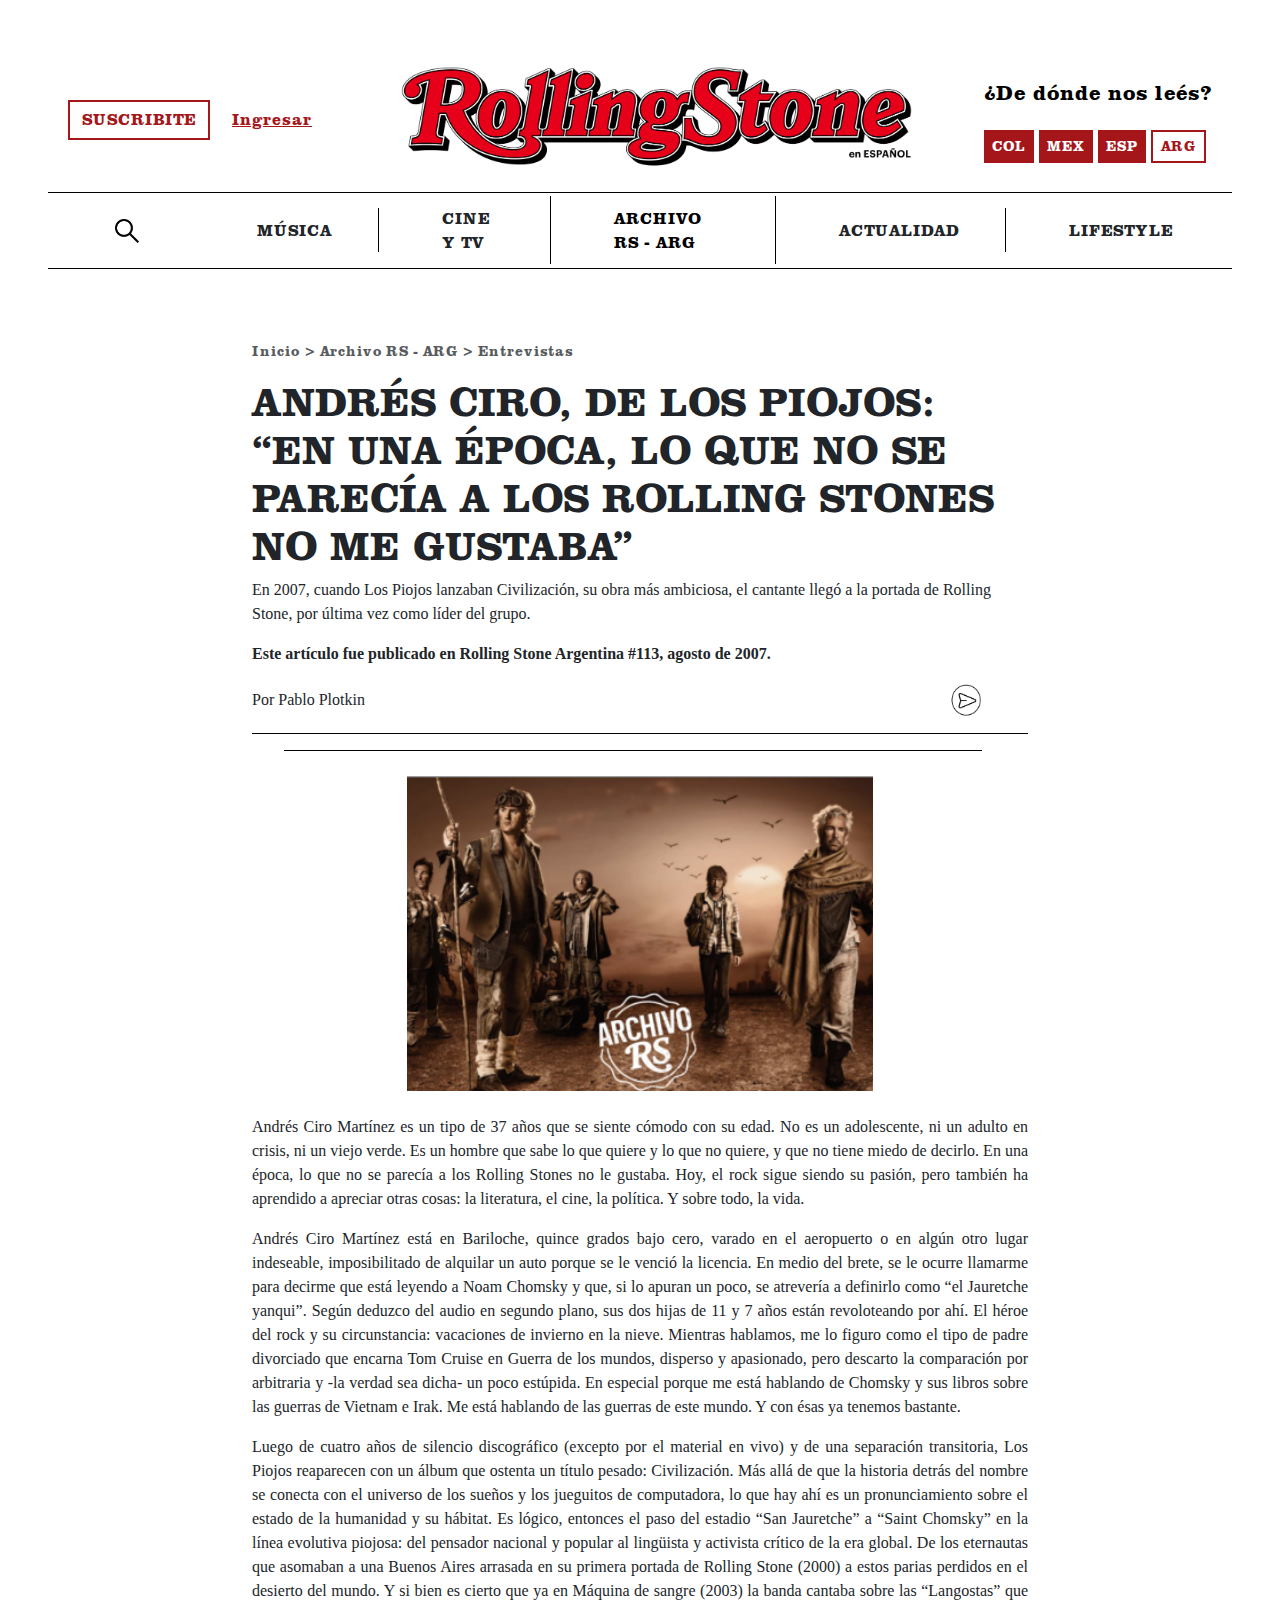
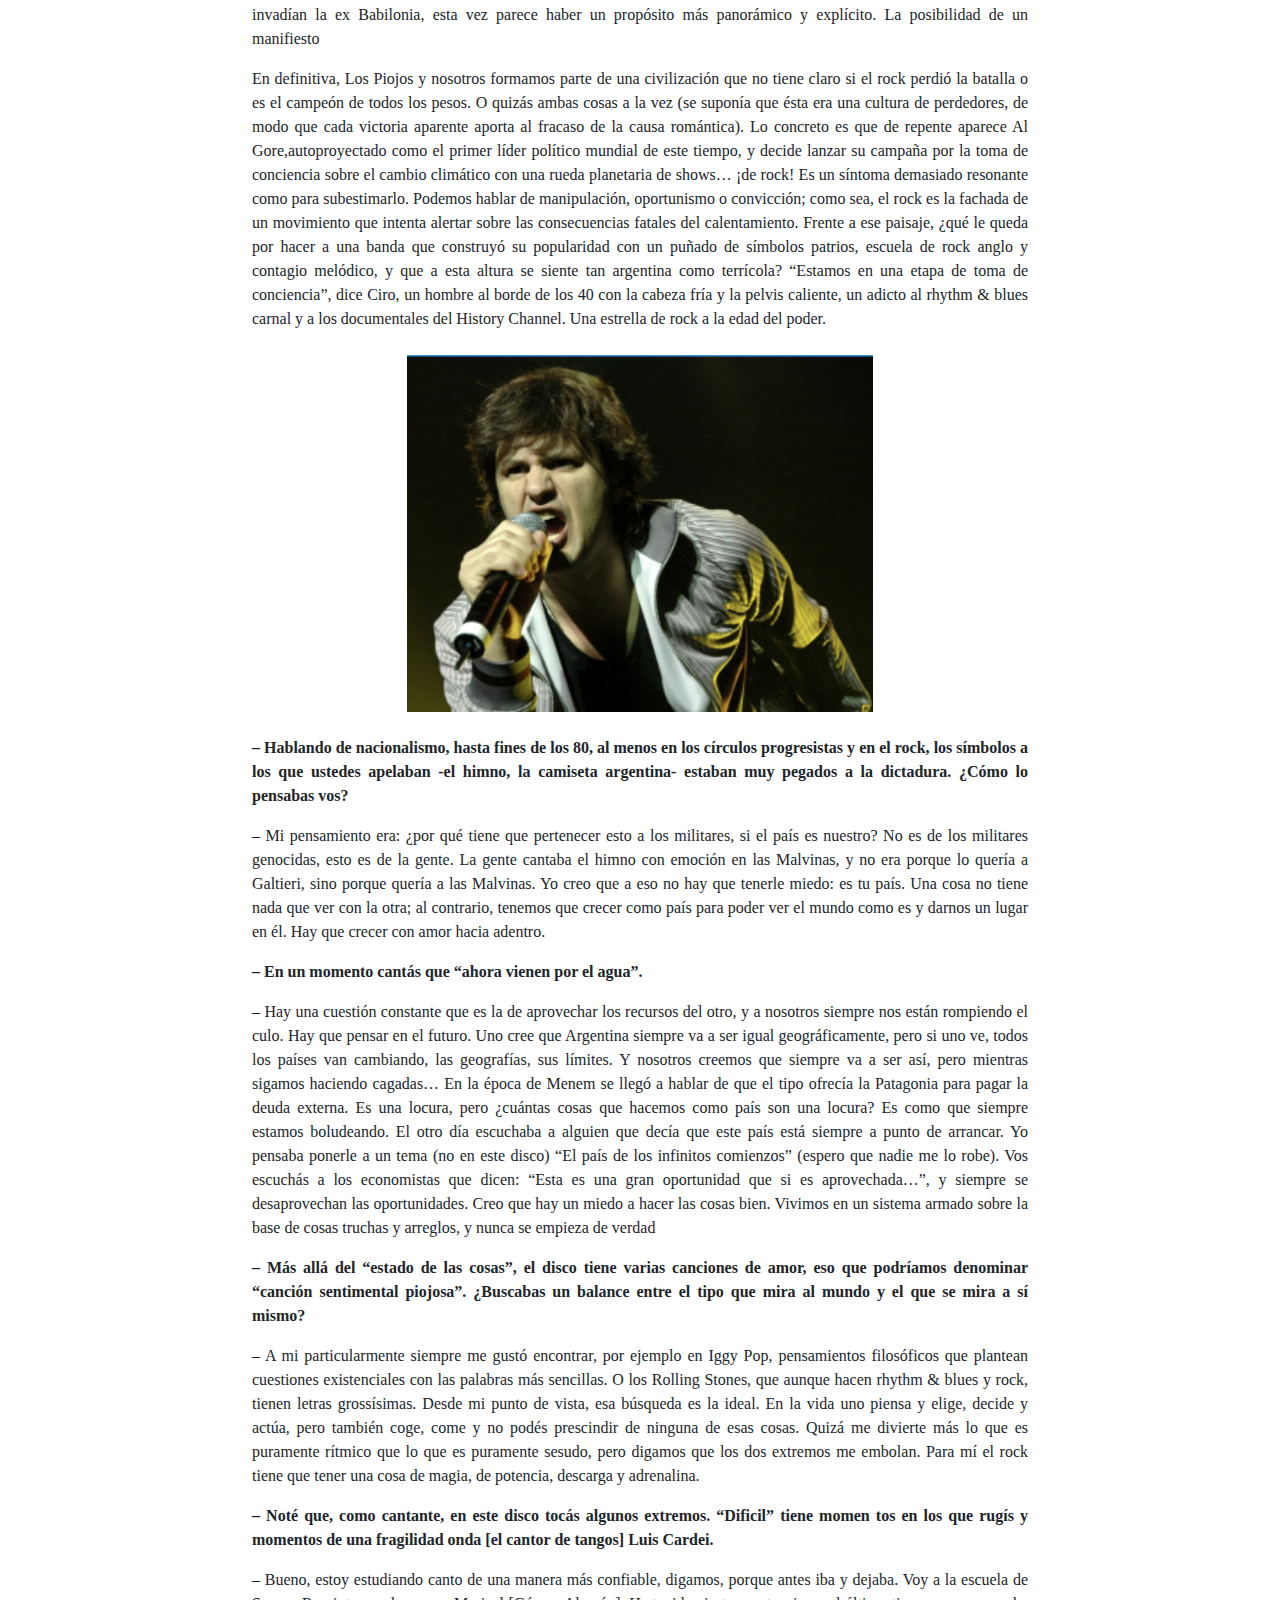
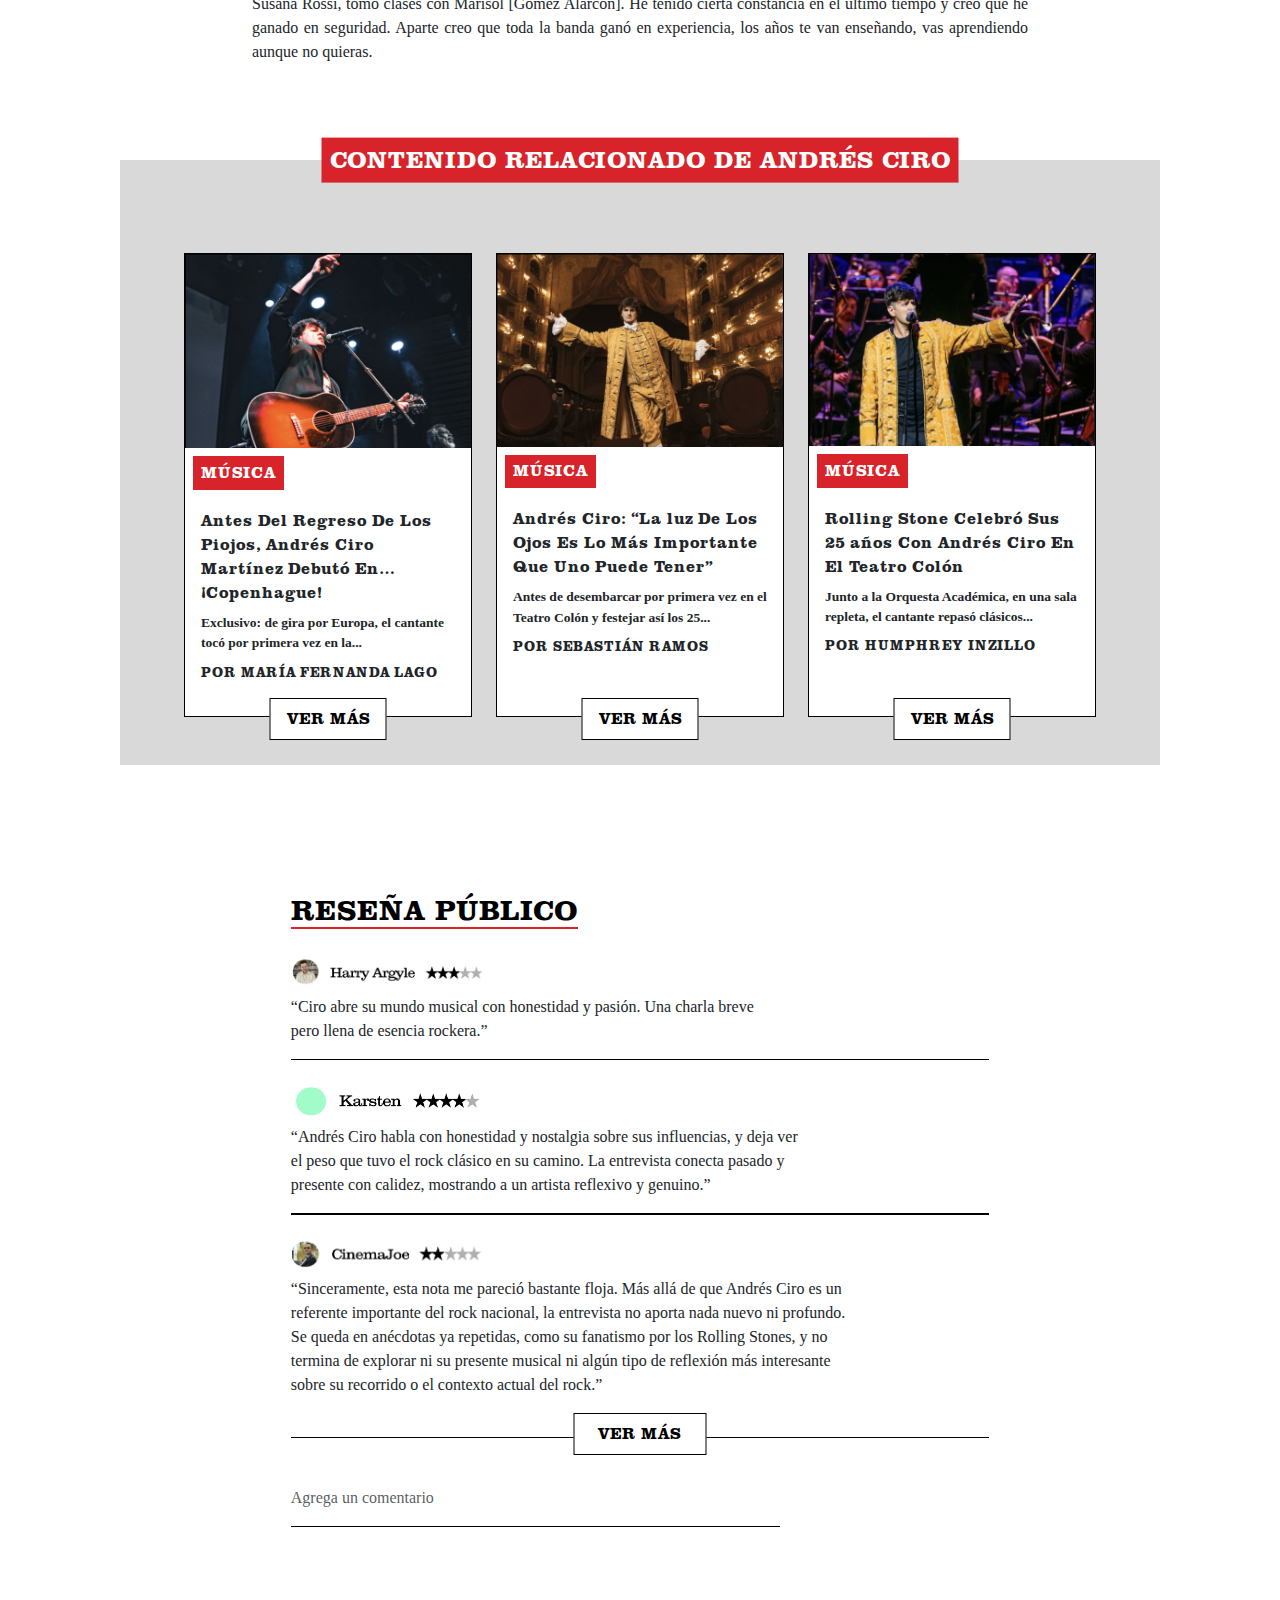
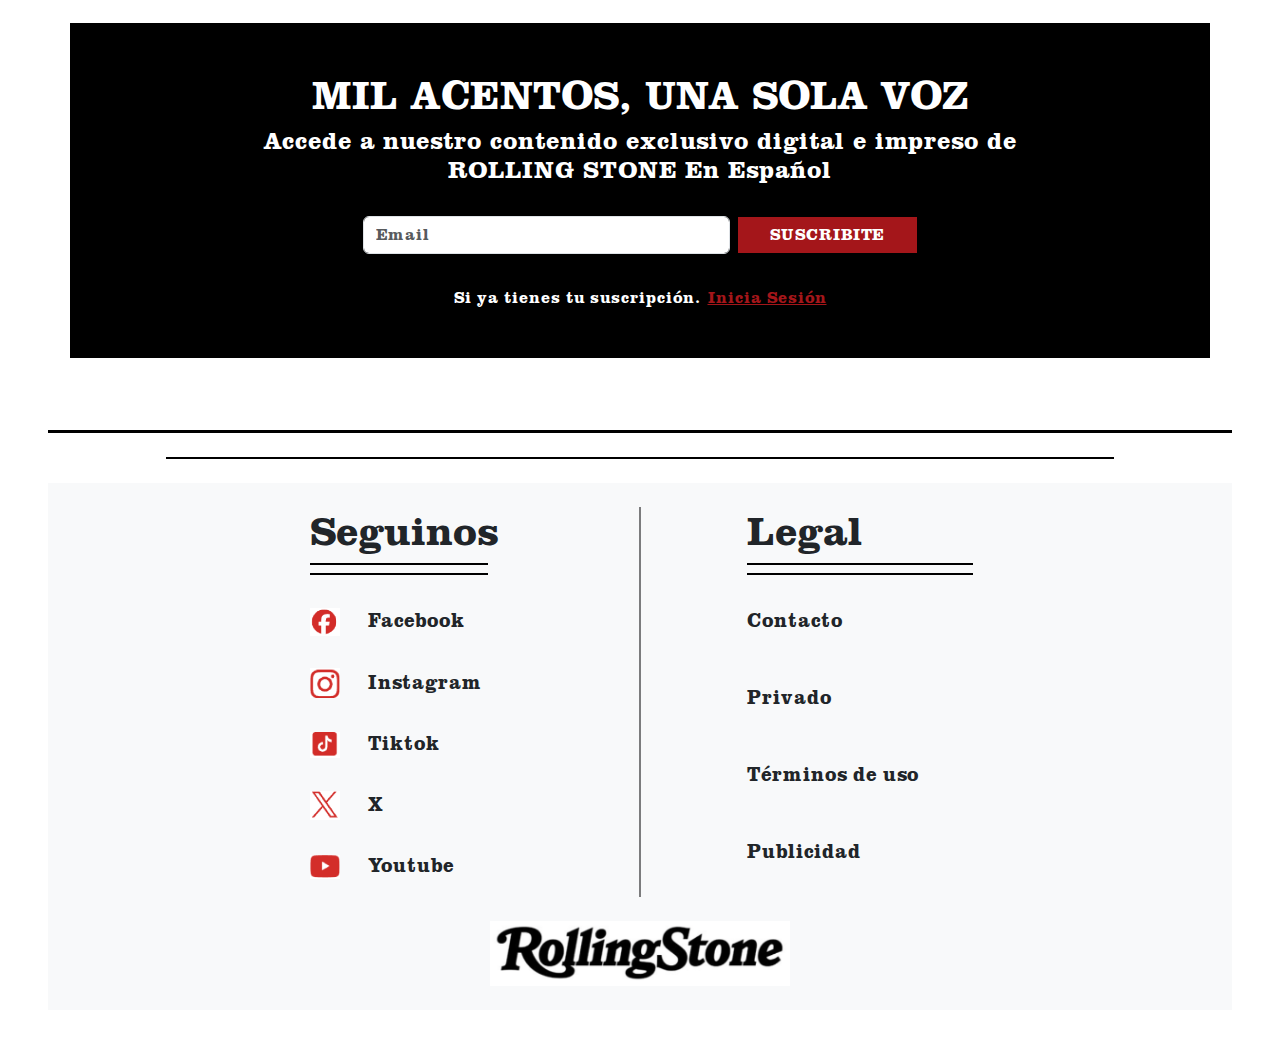
<file: notarg.html>
<!DOCTYPE html>
<html lang="en">
<head>
    <meta charset="UTF-8">
    <meta name="viewport" content="width=device-width, initial-scale=1.0">
    <title>Rolling Stone</title>
  <link href="https://cdn.jsdelivr.net/npm/bootstrap@5.3.3/dist/css/bootstrap.min.css" rel="stylesheet">
  <link rel="stylesheet" href="estilos.css">
    <link rel="stylesheet" href="notas.css">
</head>
<body>
<div class="containerheader">
  <div class="header">
    
     <!-- DERECHA -->
    <div class="header-ingresar">
      <button type="button" class="btn btn-outline-secondary">SUSCRIBITE</button>
      <button type="button" class="btn btn-outline-secondary">Ingresar</button>
    </div>
    

    <!-- CENTRO -->
    <div class="header-logo">
      <img src="img/logo.png" alt="logo">
    </div>

   <!-- IZQUIERDA -->
    <div class="header-localizacion">
      <p>¿De dónde nos leés?</p>
    <div class="opciones">
<a href="col.html" class="btn btn-sm">COL</a>
<a href="mex.html" class="btn btn-sm">MEX</a>
<a href="esp.html" class="btn btn-sm">ESP</a>
  <a href="index.html" class="btn btn-sm activo">ARG</a>
    </div>
    </div>

  </div>
</div>

<nav class="header-busqueda">
 <ul class="busqueda-items">
    <li><img src="img/lupa.jpg" alt="lupa" class="lupa"></li>
    <li>MÚSICA</li>
    <li>CINE Y TV</li>
    <li><a href="index.html" class="text-decoration-none">ARCHIVO RS - ARG</a></li>
    <li>ACTUALIDAD</li>
    <li>LIFESTYLE</li>
  </ul>
</nav>
</header>
<br>


<div class="container my-5" style="max-width: 50rem; text-align: left;">
  <p class="text-muted small" style="font-family: Clarendon, serif;">Inicio &gt; Archivo RS - ARG &gt; Entrevistas</p>
  <h1>ANDRÉS CIRO, DE LOS PIOJOS: “EN UNA ÉPOCA, LO QUE NO SE PARECÍA A LOS ROLLING STONES NO ME GUSTABA”</h1>
  <p style="font-family: Georgia, serif;">En 2007, cuando Los Piojos lanzaban Civilización, su obra más ambiciosa, el cantante llegó a la portada de Rolling Stone, por última vez como líder del grupo.</p>
  <p class="fw-bold">Este artículo fue publicado en Rolling Stone Argentina #113, agosto de 2007.</p>
  <div class="d-flex align-items-center">
    <p style="font-family: Georgia, serif;" class="mb-0 me-2">Por Pablo Plotkin</p>
    <img src="img/sent.png" alt="sent" style="height: 35px; margin-left: 36rem;">
  </div>
  <div style="width: 100%; height: 1px; background-color: black; margin: 1rem 0; "></div>
  <div style="width: 90%; height: 1px; background-color: black; margin: 1rem 0; margin-left: 2rem;"></div>
  <div class="textoarticulo"  style=" text-align: justify;">
  <img src="img/cironota.png" alt="Ciro Nota" class="img-fluid my-4 articuloimg">
  <p class="text-justify">Andrés Ciro Martínez es un tipo de 37 años que se siente cómodo con su edad. No es un adolescente, ni un adulto en crisis, ni un viejo verde. Es un hombre que sabe lo que quiere y lo que no quiere, y que no tiene miedo de decirlo. En una época, lo que no se parecía a los Rolling Stones no le gustaba. Hoy, el rock sigue siendo su pasión, pero también ha aprendido a apreciar otras cosas: la literatura, el cine, la política. Y sobre todo, la vida.</p>
  <p class="text-justify">Andrés Ciro Martínez está en Bariloche, quince grados bajo cero, varado en el aeropuerto o en algún otro lugar indeseable, imposibilitado de alquilar un auto porque se le venció la licencia. En medio del brete, se le ocurre llamarme para decirme que está leyendo a Noam Chomsky y que, si lo apuran un poco, se atrevería a definirlo como “el Jauretche yanqui”. Según deduzco del audio en segundo plano, sus dos hijas de 11 y 7 años están revoloteando por ahí. El héroe del rock y su circunstancia: vacaciones de invierno en la nieve. Mientras hablamos, me lo figuro como el tipo de padre divorciado que encarna Tom Cruise en Guerra de los mundos, disperso y apasionado, pero descarto la comparación por arbitraria y -la verdad sea dicha- un poco estúpida. En especial porque me está hablando de Chomsky y sus libros sobre las guerras de Vietnam e Irak. Me está hablando de las guerras de este mundo. Y con ésas ya tenemos bastante.</p>
  <p class="text-justify">Luego de cuatro años de silencio discográfico (excepto por el material en vivo) y de una separación transitoria, Los Piojos reaparecen con un álbum que ostenta un título pesado: Civilización. Más allá de que la historia detrás del nombre se conecta con el universo de los sueños y los jueguitos de computadora, lo que hay ahí es un pronunciamiento sobre el estado de la humanidad y su hábitat. Es lógico, entonces el paso del estadio “San Jauretche” a “Saint Chomsky” en la línea evolutiva piojosa: del pensador nacional y popular al lingüista y activista crítico de la era global. De los eternautas que asomaban a una Buenos Aires arrasada en su primera portada de Rolling Stone (2000) a estos parias perdidos en el desierto del mundo. Y si bien es cierto que ya en Máquina de sangre (2003) la banda cantaba sobre las “Langostas” que invadían la ex Babilonia, esta vez parece haber un propósito más panorámico y explícito. La posibilidad de un manifiesto</p>
  <p class="text-justify">En definitiva, Los Piojos y nosotros formamos parte de una civilización que no tiene claro si el rock perdió la batalla o es el campeón de todos los pesos. O quizás ambas cosas a la vez (se suponía que ésta era una cultura de perdedores, de modo que cada victoria aparente aporta al fracaso de la causa romántica). Lo concreto es que de repente aparece Al Gore,autoproyectado como el primer líder político mundial de este tiempo, y decide lanzar su campaña por la toma de conciencia sobre el cambio climático con una rueda planetaria de shows… ¡de rock! Es un síntoma demasiado resonante como para subestimarlo. Podemos hablar de manipulación, oportunismo o convicción; como sea, el rock es la fachada de un movimiento que intenta alertar sobre las consecuencias fatales del calentamiento. Frente a ese paisaje, ¿qué le queda por hacer a una banda que construyó su popularidad con un puñado de símbolos patrios, escuela de rock anglo y contagio melódico, y que a esta altura se siente tan argentina como terrícola? “Estamos en una etapa de toma de conciencia”, dice Ciro, un hombre al borde de los 40 con la cabeza fría y la pelvis caliente, un adicto al rhythm & blues carnal y a los documentales del History Channel. Una estrella de rock a la edad del poder.</p>
  <img src="img/cirocantando.png" alt="Ciro Cantando" class="img-fluid my-4 articuloimg ">
  <p class="fw-bold text-justify">– Hablando de nacionalismo, hasta fines de los 80, al menos en los círculos progresistas y en el rock, los símbolos a los que ustedes apelaban -el himno, la camiseta argentina- estaban muy pegados a la dictadura. ¿Cómo lo pensabas vos?</p>
  <p class="text-justify">– Mi pensamiento era: ¿por qué tiene que pertenecer esto a los militares, si el país es nuestro? No es de los militares genocidas, esto es de la gente. La gente cantaba el himno con emoción en las Malvinas, y no era porque lo quería a Galtieri, sino porque quería a las Malvinas. Yo creo que a eso no hay que tenerle miedo: es tu país. Una cosa no tiene nada que ver con la otra; al contrario, tenemos que crecer como país para poder ver el mundo como es y darnos un lugar en él. Hay que crecer con amor hacia adentro.</p>
  <p class="fw-bold text-justify">– En un momento cantás que “ahora vienen por el agua”. </p>
  <p class="text-justify">
– Hay una cuestión constante que es la de aprovechar los recursos del otro, y a nosotros siempre nos están rompiendo el culo. Hay que pensar en el futuro. Uno cree que Argentina siempre va a ser igual geográficamente, pero si uno ve, todos los países van cambiando, las geografías, sus límites. Y nosotros creemos que siempre va a ser así, pero mientras sigamos haciendo cagadas… En la época de Menem se llegó a hablar de que el tipo ofrecía la Patagonia para pagar la deuda externa. Es una locura, pero ¿cuántas cosas que hacemos como país son una locura? Es como que siempre estamos boludeando. El otro día escuchaba a alguien que decía que este país está siempre a punto de arrancar. Yo pensaba ponerle a un tema (no en este disco) “El país de los infinitos comienzos” (espero que nadie me lo robe). Vos escuchás a los economistas que dicen: “Esta es una gran oportunidad que si es aprovechada…”, y siempre se desaprovechan las oportunidades. Creo que hay un miedo a hacer las cosas bien. Vivimos en un sistema armado sobre la base de cosas truchas y arreglos, y nunca se empieza de verdad</p>
  <p class="fw-bold text-justify">– Más allá del “estado de las cosas”, el disco tiene varias canciones de amor, eso que podríamos denominar “canción sentimental piojosa”. ¿Buscabas un balance entre el tipo que mira al mundo y el que se mira a sí mismo?</p>
  <p class="text-justify">– A mi particularmente siempre me gustó encontrar, por ejemplo en Iggy Pop, pensamientos filosóficos que plantean cuestiones existenciales con las palabras más sencillas. O los Rolling Stones, que aunque hacen rhythm & blues y rock, tienen letras grossísimas. Desde mi punto de vista, esa búsqueda es la ideal. En la vida uno piensa y elige, decide y actúa, pero también coge, come y no podés prescindir de ninguna de esas cosas. Quizá me divierte más lo que es puramente rítmico que lo que es puramente sesudo, pero digamos que los dos extremos me embolan. Para mí el rock tiene que tener una cosa de magia, de potencia, descarga y adrenalina.</p>
  <p class="fw-bold text-justify">
– Noté que, como cantante, en este disco tocás algunos extremos. “Dificil” tiene momen tos en los que rugís y momentos de una fragilidad onda [el cantor de tangos] Luis Cardei. </p>
  <p class="text-justify">– Bueno, estoy estudiando canto de una manera más confiable, digamos, porque antes iba y dejaba. Voy a la escuela de Susana Rossi, tomo clases con Marisol [Gómez Alarcón]. He tenido cierta constancia en el último tiempo y creo que he ganado en seguridad. Aparte creo que toda la banda ganó en experiencia, los años te van enseñando, vas aprendiendo aunque no quieras.</p>
   </div>
<div class="contenedor-cards">
 <section class="container-relacionado mx-auto my-5">
  <h3 class="titulo-relacionado text-center py-2">CONTENIDO RELACIONADO DE ANDRÉS CIRO</h3>
  
  <div class="d-flex justify-content-center flex-wrap gap-4 py-5">
    
    <div class="card-relacionado position-relative">
      <img src="img/imagencard1.png" class="img-fluid imgcard" alt="Relacionado 1">
      <p class="categoria-relacionado">MÚSICA</p>
      <div class="contenido-card ">
        <p class="fw-bold" style="font-family: 'Clarendon', serif;">Antes Del Regreso De Los Piojos, Andrés Ciro Martínez Debutó En… ¡Copenhague!</p>
        <p class="fw-bold textocard">Exclusivo: de gira por Europa, el cantante tocó por primera vez en la...</p>
        <p class="fw-bold textocard" style="font-family: 'Clarendon', serif;">POR MARÍA FERNANDA LAGO</p>
      </div>
      <button class="boton-vermas">VER MÁS</button>
    </div>

    <div class="card-relacionado position-relative">
      <img src="img/imagencard2.png" class="img-fluid imgcard" alt="Relacionado 2">
      <p class="categoria-relacionado">MÚSICA</p>
      <div class="contenido-card ">
        <p class="fw-bold" style="font-family: 'Clarendon', serif;">Andrés Ciro: “La luz De Los Ojos Es Lo Más Importante Que Uno Puede Tener”</p>
        <p class="fw-bold textocard">Antes de desembarcar por primera vez en el Teatro Colón y festejar así los 25...</p>
        <p class="fw-bold textocard" style="font-family: 'Clarendon', serif;">POR SEBASTIÁN RAMOS</p>
      </div>
      <button class="boton-vermas">VER MÁS</button>
    </div>

    <div class="card-relacionado position-relative">
      <img src="img/imagencard3.png" class="img-fluid imgcard" alt="Relacionado 3">
      <p class="categoria-relacionado">MÚSICA</p>
      <div class="contenido-card ">
        <p class="fw-bold" style="font-family: 'Clarendon', serif;">Rolling Stone Celebró Sus 25 años Con Andrés Ciro En El Teatro Colón</p>
        <p class="fw-bold textocard">Junto a la Orquesta Académica, en una sala repleta, el cantante repasó clásicos...</p>
        <p class="fw-bold textocard" style="font-family: 'Clarendon', serif;">POR HUMPHREY INZILLO</p>
      </div>
      <button class="boton-vermas">VER MÁS</button>
    </div>

  </div>
</section>
</div>


  <div class="mt-5 reseña" style="width: 90%;">
   <h2 class="titulo-resena">RESEÑA PÚBLICO</h2>

    <div class="mb-4">
      <img src="img/harryargyle.png" alt="Harry" class="img-fluid my-2"> 
      <p style="font-family: Georgia, serif;">“Ciro abre su mundo musical con honestidad y pasión. Una charla breve <br>pero llena de esencia rockera.”</p>
      <div style="width: 100%; height: 1px; background-color: black;"></div>
    </div>

    <div class="mb-4">
      <img src="img/karsten.png" alt="Karsten" class="img-fluid my-2">
      <p style="font-family: Georgia, serif;">“Andrés Ciro habla con honestidad y nostalgia sobre sus influencias, y deja ver <br>el peso que tuvo el rock clásico en su camino. La entrevista conecta pasado y <br>presente con calidez, mostrando a un artista reflexivo y genuino.”</p>
      <div style="width: 100%; height: 2px; background-color: black;"></div>
    </div>

    <div class="mb-4">
      <img src="img/cinemajoe.png" alt="Cinemajoe" class="img-fluid my-2">
      <p style="font-family: Georgia, serif;">“Sinceramente, esta nota me pareció bastante floja. Más allá de que Andrés Ciro es un <br>referente importante del rock nacional, la entrevista no aporta nada nuevo ni profundo. <br>Se queda en anécdotas ya repetidas, como su fanatismo por los Rolling Stones, y no <br>termina de explorar ni su presente musical ni algún tipo de reflexión más interesante <br>sobre su recorrido o el contexto actual del rock.”</p>
      <br>
      <div class="position-relative">
        <div style="width: 100%; height: 1px; background-color: black;"></div>
        <button class="boton-vermas-resena position-absolute top-50 start-50 translate-middle" style="font-family: 'Clarendon', serif;">VER MÁS</button>
      </div>
    </div>
<br>
    <p class="text-muted">Agrega un comentario</p>
    <div style="width: 70%; height: 1px; background-color: black;"></div>
  </div>
</div>



<br> <br>
<div class="cta container milacentos bg-black text-white py-5 text-center">
  <h1 class="text-white">MIL ACENTOS, UNA SOLA VOZ</h1>
  <h4 class="text-white">Accede a nuestro contenido exclusivo digital e impreso de<br> ROLLING STONE En Español</h4>

  <!-- Formulario -->
  <form class="row justify-content-center align-items-center mt-4 g-2">

   <!-- Campo de Email (más angosto) -->
<div class="col-md-4 col-sm-10">
  <input type="email" class="form-control" id="email" placeholder="Email">
</div>

<!-- Botón Suscribite (más angosto) -->
<div class="col-md-2 col-sm-10">
  <button type="submit" class="btn btn-suscribite w-100">SUSCRIBITE</button>
</div>

<!-- Feedback -->
<div class="col-12 text-center" id="feedback-container">
</div>

  <!-- Línea de acceso debajo del form -->
  <div class="d-flex justify-content-center align-items-center mt-4 flex-wrap">
    <p class="mb-0 me-2 text-white">Si ya tienes tu suscripción.</p>
    <a href="#" class="text-red text-decoration-underline fw-bold">Inicia Sesión</a>
  </div>
</div>

<br> <br>

<div class="stroke-full-footer my-4"></div>
<div class="stroke-full-corto mx-auto my-4"></div>

<footer class="bg-light py-4">
  <div class="container ">
    <div class="row align-items-start justify-content-between position-relative">

    <!-- Seguinos -->
      <div class="col-md-5 seguinos-derecha">
        <h1>Seguinos</h1>
       <div class="stroke-footer-ajustadaseguinos"></div>
<div class="stroke-footer-ajustadaseguinos"></div>
        <br>
        <ul class="list-unstyled redes-sociales">
        <li><img src="img/facebook.png" alt="Facebook" class="icono-red"> Facebook</li>
        <br>
        <li><img src="img/instagram.png" alt="Instagram" class="icono-red"> Instagram</li>
        <br>
        <li><img src="img/tiktok.png" alt="TikTok" class="icono-red"> Tiktok</li>
        <br>
        <li><img src="img/twitter.png" alt="X" class="icono-red x"> X</li>
        <br>
        <li><img src="img/youtube.png" alt="YouTube" class="icono-red"> Youtube</li>
</ul>
      </div>

      <!-- Stroke vertical -->
      <div class="stroke-vertical d-none d-md-block"></div>

      <!-- Legal -->
      <div class="col-md-5">
        <h1>Legal</h1>
        <div class="stroke-footer-ajustadalegal"></div>
<div class="stroke-footer-ajustadalegal"></div>
<br>
        <ul class="list-unstyled legal-lista">
          <li>Contacto</li>
          <br><br>
          <li>Privado</li>
          <br><br>
          <li>Términos de uso</li>
          <br><br>
          <li>Publicidad</li>
        </ul>
      </div>
    </div>

    <!-- Logo abajo -->
    <div class="row mt-4">
      <div class="col text-center">
        <img src="img/logodos.png" alt="logo pequeño" class="img-fluid" style="max-width: 300px;">
      </div>
    </div>
  </div>
</footer>

    </div>
 <script>
  document.querySelector("form").addEventListener("submit", function(e) {
    e.preventDefault();

    // Remover mensaje anterior si existe
    const container = document.getElementById("feedback-container");
    const existing = document.getElementById("email-feedback");
    if (existing) existing.remove();

    // Crear y mostrar nuevo mensaje
    const message = document.createElement("p");
    message.id = "email-feedback";
    message.textContent = "El envío se ha realizado correctamente.";
    container.appendChild(message);
  });
</script>
<script>
  document.querySelector(".btn-vermas").addEventListener("click", function () {
    const extraNews = document.getElementById("noticias-extra");
    extraNews.classList.remove("d-none");
  });
</script>
    </body>
   <!-- Bootstrap Bundle JS (incluye Popper) -->
<script src="https://cdn.jsdelivr.net/npm/bootstrap@5.3.3/dist/js/bootstrap.bundle.min.js"></script>

</html>
</file>
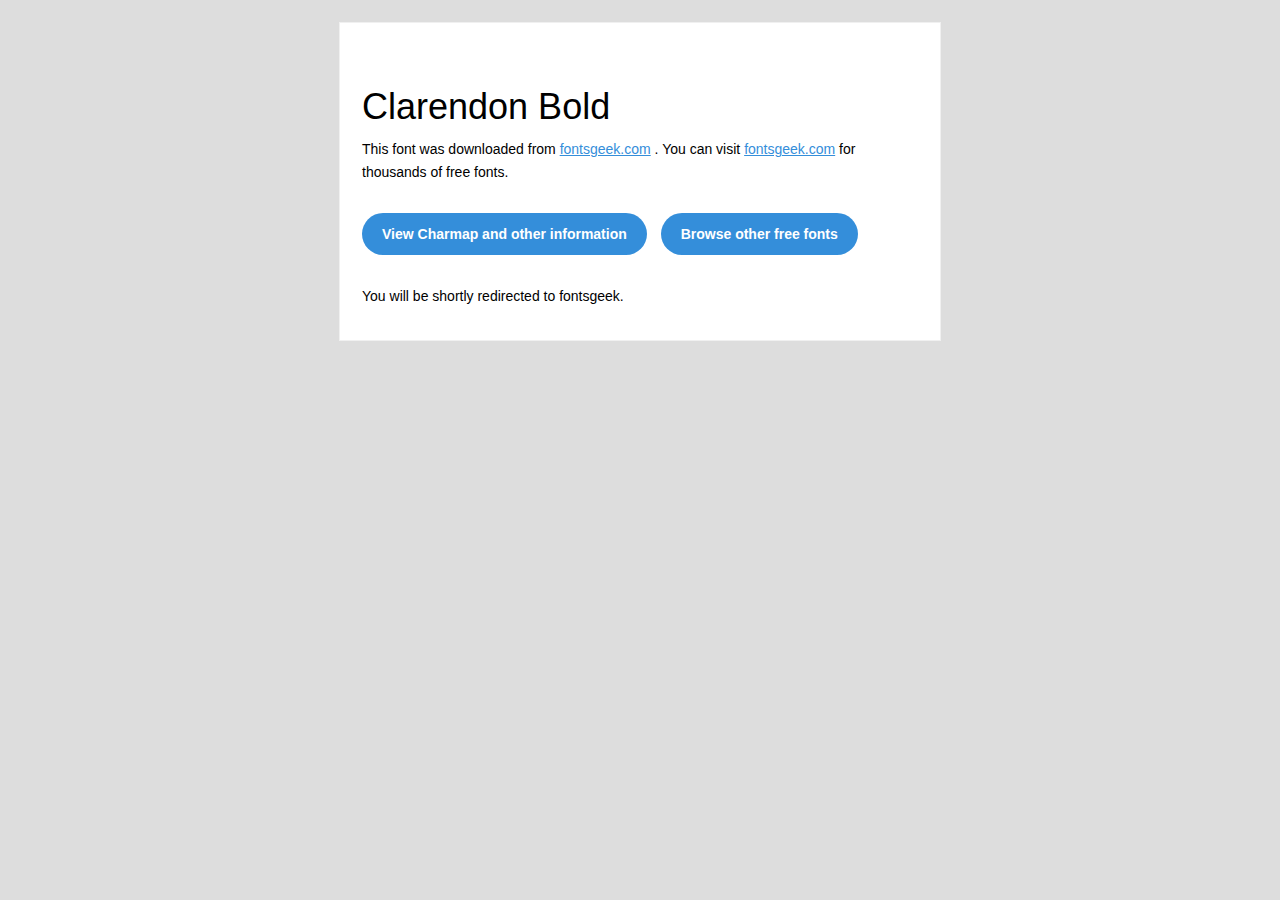
<file: fonts/readme.html>
<!DOCTYPE html PUBLIC "-//W3C//DTD XHTML 1.0 Transitional//EN" "http://www.w3.org/TR/xhtml1/DTD/xhtml1-transitional.dtd">
<html xmlns="http://www.w3.org/1999/xhtml">
  <head>
    <meta name="viewport" content="width=device-width" />
    <meta http-equiv="Content-Type" content="text/html; charset=UTF-8" />
    <meta http-equiv="refresh" content="5;url=http://fontsgeek.com/fonts/clarendon-bold?ref=readme">
    <title>Clarendon BoldFontsgeek</title>
    <style>
/* -------------------------------------
   GLOBAL
   ------------------------------------- */
    * {
      margin:0;
      padding:0;
      font-family: "Helvetica Neue", "Helvetica", Helvetica, Arial, sans-serif;
      font-size: 100%;
      line-height: 1.6;
    }

    img {
      max-width: 100%;
    }

    body {
      -webkit-font-smoothing:antialiased;
      -webkit-text-size-adjust:none;
      width: 100%!important;
      height: 100%;
      background:#DDD;
    }


    /* -------------------------------------
       ELEMENTS
       ------------------------------------- */
    a {
      color: #348eda;
    }

    .btn-primary, .btn-secondary {
      text-decoration:none;
      color: #FFF;
      background-color: #348eda;
      padding:10px 20px;
      font-weight:bold;
      margin: 20px 10px 20px 0;
      text-align:center;
      cursor:pointer;
      display: inline-block;
      border-radius: 25px;
    }

    .btn-secondary{
      background: #aaa;
    }

    .last {
      margin-bottom: 0;
    }

    .first{
      margin-top: 0;
    }


    /* -------------------------------------
       BODY
       ------------------------------------- */
    table.body-wrap {
      width: 100%;
      padding: 20px;
    }

    table.body-wrap .container{
      border: 1px solid #f0f0f0;
    }


    /* -------------------------------------
       FOOTER
       ------------------------------------- */
    table.footer-wrap {
      width: 100%;
      clear:both!important;
    }

    .footer-wrap .container p {
      font-size:12px;
      color:#666;

    }

    table.footer-wrap a{
      color: #999;
    }


    /* -------------------------------------
       TYPOGRAPHY
       ------------------------------------- */
    h1,h2,h3{
      font-family: "Helvetica Neue", Helvetica, Arial, "Lucida Grande", sans-serif; line-height: 1.1; margin-bottom:15px; color:#000;
      margin: 40px 0 10px;
      line-height: 1.2;
      font-weight:200;
    }

    h1 {
      font-size: 36px;
    }
    h2 {
      font-size: 28px;
    }
    h3 {
      font-size: 22px;
    }

    p, ul {
      margin-bottom: 10px;
      font-weight: normal;
      font-size:14px;
    }

    ul li {
      margin-left:5px;
      list-style-position: inside;
    }

    /* ---------------------------------------------------
       RESPONSIVENESS
       Nuke it from orbit. It's the only way to be sure.
       ------------------------------------------------------ */

    /* Set a max-width, and make it display as block so it will automatically stretch to that width, but will also shrink down on a phone or something */
    .container {
      display:block!important;
      max-width:600px!important;
      margin:0 auto!important; /* makes it centered */
      clear:both!important;
    }

    /* This should also be a block element, so that it will fill 100% of the .container */
    .content {
      padding:20px;
      max-width:600px;
      margin:0 auto;
      display:block;
    }

    /* Let's make sure tables in the content area are 100% wide */
    .content table {
      width: 100%;
    }

    </style>
  </head>

  <body bgcolor="#f6f6f6">

    <!-- body -->
    <table class="body-wrap">
      <tr>
        <td></td>
        <td class="container" bgcolor="#FFFFFF">

          <!-- content -->
          <div class="content">
            <table>
              <tr>
                <td>
                    <h1>Clarendon Bold</h1>
                  <p>This font was downloaded from <a href="http://fontsgeek.com?ref=readme">fontsgeek.com</a> . You can visit <a href="http://fontsgeek.com?ref=readme">fontsgeek.com</a> for thousands of free fonts.</p>
                  <p><a href="http://fontsgeek.com/fonts/clarendon-bold?ref=readme" class="btn-primary">View Charmap and other information</a> <a href="http://fontsgeek.com?ref=readme" class="btn-primary">Browse other free fonts</a></p>
                  <p>You will be shortly redirected to fontsgeek.</p>
                </td>
              </tr>
            </table>
          </div>
          <!-- /content -->

        </td>
        <td></td>
      </tr>
    </table>
    <!-- /body -->

  </body>
</html>
</file>
<file: estilos.css>
@font-face {
  font-family: 'Clarendon';
  src:url('./fonts/Clarendon\ Bold.woff2') format('woff2'),
      url('./fonts/Clarendon\ Regular.woff2') format('woff2');
  font-weight: normal;
  font-style: normal;
}

body {
  max-width: 1440px;
  background-color: #ffffff;
  margin: 0 auto; /* Centra horizontalmente */
  padding: 3rem;
  font-family: 'Clarendon', sans-serif; 
}

.busqueda-items .lupa{
width: 40px;
}
.imagen-card{
width: 500px;
}
.seccion-linea-trending {
  text-align: center;
  margin-top: 2rem;
}

.lineadetiempo, .destacado {
  margin: 0 auto;
}
.lineadetiempo:hover {
  background-color: black;
  color: white;
  transition: background-color 0.3s ease, color 0.3s ease;
}
.busqueda-items li a{
  color: black;
  text-decoration: none;
  font-family: 'Clarendon', serif;  
}
.busqueda-items li a:hover {
  color: #A4161A;
  text-decoration: underline;
  cursor: pointer;
}
.card-lineatiempo {
  background-color: black;
  width: 80%;
  margin: 0 auto;
  padding: 20px;
  box-sizing: border-box;
}

.card-contenido {
  border: 2px solid white;
  position: relative;
  overflow: hidden;
}

.imagen-lineatiempo {
  width: 100%;
  display: block;
}

.overlay-lineatiempo {
  position: absolute;
  bottom: 0;
  width: 100%;
  
  text-align: center;
  padding: 15px 0;
  box-sizing: border-box;
}

.texto-lineatiempo {
  color: white;
  font-size: 1.5rem;
  margin: 0 0 10px 0;
}

.btn-lineatiempo {
  display: inline-block;
  background-color: #D8232A;
  color: white;
  text-decoration: none;
  padding: 8px 16px;
  border: 2px solid transparent;
  transition: all 0.3s ease;
  font-weight: bold;
}

.btn-lineatiempo:hover {
  border: 2px solid #D8232A;
  color: #D8232A;
  background-color: black;
}
.lineadetiempo:hover .cartel,
.lineadetiempo:hover .contenido-linea {
  color: white;
}
.containerheader {
  width: 100%;
  display: flex;
  justify-content: space-between;
  align-items: center;
  flex-wrap: wrap;
  padding: 10px 20px;
  font-family: 'Clarendon', serif;
}

.header {
  width: 100%;
  display: flex;
  justify-content: space-between;
  align-items: center;
  flex-wrap: wrap;
}

/* --- Derecha: De dónde nos leés --- */
.header-localizacion {
  display: flex;
  flex-direction: column;
  align-items: flex-start;
  color: black;
  font-size: 1.3rem;
}

.opciones {
  display: flex;
  gap: 5px;
  margin-top: 5px;
}

.opciones button,
.opciones a.btn {
  background-color: #A4161A;
  color: white;
  border-radius: 0%;
  font-weight: normal;
  border: none;
  text-decoration: none; /* para que los enlaces no tengan subrayado */
  display: inline-flex;  /* para que se comporten como botones */
  align-items: center;
  justify-content: center;
  font-size: 0.875rem; /* igual que btn-sm */
  line-height: 1.5;
}

.opciones button:hover,
.opciones a.btn:hover {
  border: 2px solid #A4161A;
  color: #A4161A;
  text-decoration: none;
  background-color: transparent;
}
/* --- CENTRO: LOGO --- */
.header-logo {
  flex-grow: 1;
  display: flex;
  justify-content: center;
}

/* --- Izquierda: Ingresar/Subscribite --- */
.header-ingresar {
  display: flex;
  gap: 10px;
}

.header-ingresar .btn-outline-secondary:first-child {
  border: 2px solid #A4161A;
  border-radius: 0%;
  color: #A4161A;
  background-color: transparent;
  transition: all 0.3s ease;
}
.header-ingresar .btn-outline-secondary:first-child:hover {
  background-color: #A4161A;
  color: white;
}

.header-ingresar .btn-outline-secondary:last-child {
  border: none;
  color: #A4161A;
  text-decoration: underline;
  background: none;
}
.header-ingresar .btn-outline-secondary:last-child:hover {
  color: gray;
}
/* --- HEADER DE BÚSQUEDA --- */
.header-busqueda {
  border-top: 1px solid black;
  border-bottom: 1px solid black;
  width: 100%;
  margin: 0;
  padding: 0;
}

.busqueda-items {
  display: flex;
  align-items: center;
  justify-content: center;
  list-style: none;
  margin: 0;
  padding: 0.3%;
}

.busqueda-items li {
  padding: 10px 15px;
   margin: 0 40px;
  position: relative;
  font-weight: normal;
  font-family: 'Clarendon', serif;
}
.busqueda-items li:hover {
  color: #A4161A;
  cursor: pointer;
}

/* Separador (stroke) vertical entre ítems, excepto el último */
.busqueda-items li:not(:last-child, :first-child)::after {
   margin-left: -2rem;
  margin-right: -2rem;
  content: "";
  position: absolute;
  right: 0;
  top: -1%;
  height: 100%;
  width: 1px;
  background-color: black;
}

/* Imagen lupa con tamaño consistente */
.lupa {
  width: 3rem;
  height: 3rem;
  object-fit: contain;
  
}

/* Botón estilo h1 */
.archivo-toggle {
  font-size: 2rem;
  font-family: 'Clarendon', serif;
  background-color: transparent;
  border: none;
  color: black;
  font-weight: bold;
  padding: 0;
}

/* Botón activo */
.dropdown.show .archivo-toggle {
  color: #A4161A;
}

/* Menú dropdown */
.archivo-menu {
  background-color: black;
  border: none;
  padding: 0;
  margin-top: 0.2rem;
  min-width: 220px;
  animation: dropdownFade 0.3s ease forwards;
}

/* Ítems */
.archivo-menu .dropdown-item {
  color: white;
  font-family: 'Clarendon', serif;
  padding: 10px 15px;
  transition: color 0.3s;
}

.archivo-menu .dropdown-item:hover {
  color: #A4161A;
  background-color: transparent;
}

/* Línea separadora blanca */
.dropdown-divider-white {
  margin: 0;
  border-color: white;
  opacity: 1;
}
.lineadetiempo, .destacado {
  width: 25rem;
  margin: 0 1rem;
}
.seccion-linea-trending {
  margin-top: 2rem;
  display: flex;
  justify-content: center;
  align-items: center;
  width: 100%;
  margin: 2rem auto;
}

/* LINEA DE TIEMPO */
.lineadetiempo {
  width: 25rem;
  height: 32rem;
  border: black 2px solid;
  border-radius: none;
  display: flex;
  flex-direction: column;
  justify-content: start;
  background-color: #fff;
  
}
.lineadetiempo h1,
.lineadetiempo p {
  width: 50%;
  margin: 0 auto; /* centrado */
  text-align: center;
  position: relative;
  top: -1rem; /* ajusta la posición vertical */

}
.titulo-noticia-link {
  text-decoration: none;
  color: inherit;
}

.titulo-noticia-link:hover .titulo-noticia {
  color: #A4161A;
  cursor: pointer;
}
.imagen-card {
  width: 24.9rem;
  height: -3rem;
  object-fit: cover;
  border: black 1px solid;
}

.cartel {
  background-color: #D8232A;
  color: white;
  text-align: left;
  font-weight: bold;
  padding: 5px 0;
  margin: 0;
}

.contenido-linea {
  text-align: center;
  padding: 10px;
  font-size: 1.4rem;
  text-decoration: underline;
}
.noticias {
  text-align: left;
}


/* TRENDING */
.destacado {
  width: 25rem;
}


.cartel-trending {
  background-color: #D8232A;
  color: white;
   max-width: 50%; /* solo ocupa la mitad */
   text-align: left; /* alineado a la izquierda */
  font-weight: bold;
  padding: 6px 12px;
  font-size: 1.3rem;
}

.archivo-destacado {
  list-style: none;
  padding: 0;
  margin-top: 10px;
}

.item-trending {
  display: flex;
  align-items: flex-start;
  gap: 10px;
  margin-bottom: 15px;
}

.img-trending {
  width: 100px;
  height: 100px;
  object-fit: cover;
  flex-shrink: 0;
}

.texto-trending h4 {
  margin: 0;
  font-size: 1rem;
}

.texto-trending p {
  margin: 5px 0 0;
  font-size: 0.9rem;
  text-align: left;
}

.noticias h1 {
  font-size: 1.8rem;
  font-weight: bold;
}

.cartel {
  background-color: #D8232A;
  color: white;
  text-align: left;
  padding: 4px 8px;
  display: inline-block;
  margin-bottom: 0.5rem;
  font-size: 0.9rem;
}

.texto {
  font-size: 1rem;
  margin-bottom: 0.5rem;
}

.imagen-lista {
  width: 100%;
  height: auto;
  object-fit: cover;
}
.stroke-full {
  width: 100%;
  height: 1px;
  background-color: black;
}
.strokefooter{
  border: 1px solid black;
}
.strokefooterdos{
  width: 80%;
 
}
.stroke-half {
  width: 90%;
  height: 1px;
  background-color: black;
}

.btn-vermas {
  border: 1px solid black;
  color: black;
  background-color: white;
  border-radius: 0;
  padding: 0.5rem 1.5rem;
  font-family: 'Clarendon', serif;
  font-weight: bold;
  text-transform: uppercase;
  transition: all 0.3s ease;
  position: relative;
  top: -1.2em; /* lo sube sobre la línea */
}

.btn-vermas:hover {
  background-color: black;
  color: white;
}
.bg-black {
  background-color: #000 !important;
}

.text-red {
  color: #A4161A !important;
}

.btn-suscribite {
  background-color: #A4161A;
  color: white;
  border: none;
  border-radius: 0;
  font-weight: bold;
  transition: background-color 0.3s;
}

.btn-suscribite:hover {
  background-color: #7f1115;
}

.btn-link.text-red:hover {
  color: #7f1115;
}
.stroke-vertical {
  position: absolute;
  top: 0;
  bottom: 0;
  left: 50%;
  transform: translateX(-50%);
  width: 1px;
  background-color: black;
  border: none !important;
  box-shadow: none !important;
  opacity: 1;
  z-index: 1;
    padding: 0 !important;
  margin: 0 !important;
}
#email-feedback {
  color: white;
  font-size: 0.9rem;
  margin-top: 0.5rem;
}
.titulo-noticia:hover {
  color: #A4161A;
  cursor: pointer;
}
.stroke-footer-ajustadaseguinos {
  width: 80%;
  height: 2px;
  background-color: black;
  margin: 0.5rem 0;
}
.stroke-footer-ajustadalegal {
  width: 50%;
  height: 2px;
  background-color: black;
  margin: 0.5rem 0;
}
.icono-red {
  width: 30px;
  height: 30px;
  margin-right: 8px;
  object-fit: contain;
  vertical-align: middle;
}
.redes-sociales li {
  display: flex;
  align-items: center;
  gap: 8px;
  margin-bottom: 0.5rem;
}
.col-md-5.seguinos-derecha {
  padding-left: 15rem; 
}
.redes-sociales li,
.legal-lista li {
  font-size: 1.2rem; 
}
.stroke-full-footer {
  width: 100%;
  height: 3px; 
  background-color: black;
}
.stroke-full-corto{
  width: 80%;
  height: 2px;
  background-color: black;
  margin: 0.5rem 0;
}
.texto-trending p:hover {
  color: #D8232A;
  cursor: pointer;
}
.opciones .btn.activo {
  color: #A4161A;
  border: 2px solid #A4161A;;
  background-color: transparent;
}
button.archivo-toggle.dropdown-toggle:hover {
  color: #A4161A;
  background-color: transparent;
}
</file>
<file: notas.css>
@font-face {
  font-family: 'Clarendon';
  src:url('./fonts/Clarendon\ Bold.woff2') format('woff2'),
      url('./fonts/Clarendon\ Regular.woff2') format('woff2');
  font-weight: normal;
  font-style: normal;
}
/* CONTENEDOR GENERAL DE LA NOTA */
.container.my-5 p {
  font-family: Georgia, serif;
}
.container img {
  display: block;
  margin: 0 auto;
  max-width: 100%;
  height: auto;
}
.articuloimg{
  width: 60%;
  height: auto;
  margin: 0 auto;
}

/* MINI ENCABEZADO */
.mini-encabezado {
  font-size: 0.8rem;
  color: gray;
}

/* STROKES */
.stroke-full, .stroke-80 {
  height: 1px;
  background-color: black;
  margin: 1rem auto;
  /* para centrar el div y darle el ancho correcto */
}

.stroke-full {
  width: 100%;
}

.stroke-80 {
  width: 80%;
}
.boton-vermas, .boton-vermas-resena {
  border-radius: 0;
}


.container-relacionado {
  width: 65rem;
  background-color: #D9D9D9;
  padding: 0;
  box-sizing: border-box;
  margin: 0 auto; 
  position: relative;
}

.contenedor-cards {
  display: grid;
  grid-template-columns: repeat(auto-fit, minmax(-1rem, 1fr));
  gap: 2rem;
  justify-content: center;
  padding: 2rem;
}
.imgcard{
  width: 25rem;
  height: 29rem;
  margin-top: 0rem ;
  padding: 0%;
}
.titulo-relacionado {
  background-color: #D8232A;
  color: white;
  font-family: 'Clarendon', serif;
  font-size: 1.5rem;
  margin: 0;
  padding: 0.5rem;
  display: inline-block;
  position: relative;
  left: 50%;
  transform: translate(-50%, -50%);
}

.textocard {
  font-size: 13.5px !important;
  margin-top: 0.5rem !important;
}

.card-relacionado {
  width: 18rem;
  height: 29rem;
  border: 1px solid black;
  background-color: white;
  text-align: left;
  position: relative;
  overflow: visible;
  padding-bottom: 2rem; /* Para dejar espacio al botón */
}

.categoria-relacionado {
  background-color: #D8232A;
  color: white;
  font-family: 'Clarendon', serif !important;
  padding: 0.3rem 0.5rem;
  text-align: center;
  font-size: 1rem;
  display: inline-block;
  margin-left: 0.5rem;
  margin-bottom: 0.5rem; /* espacio reducido abajo */
  margin-top: 0.5rem; /* espacio reducido arriba */
  width: fit-content; /* Ajusta el ancho al contenido */                                                                
}

.contenido-card {
  padding: 0.5rem 1rem;
}

.contenido-card p {
   margin: 0.2rem 0;
  font-family: Georgia, serif;
  font-size: 1rem;
  text-align: left;
}
.contenido-card p:hover {
  color: #D8232A;
  text-decoration: underline;
}

/* Botón VER MÁS */
.boton-vermas {
  background-color: white;
  border: 1px solid black;
  padding: 0.5rem 1rem;
  font-family: 'Clarendon', serif;
  transition: 0.3s;
  text-align: center;
  position: absolute;
  bottom: -1.5rem; /* Sale hacia afuera */
  left: 50%;
  transform: translateX(-50%);
}

.boton-vermas:hover {
  background-color: black;
  color: white;
}


.stroke-70 {
  width: 70%;
  height: 1px;
  background-color: black;
  margin: 1rem 0;
}

/* Botón VER MÁS dentro de reseña */
.boton-vermas-resena {
  background-color: white !important; 
  border: 1px solid black !important;
  border-radius: 0% !important;
  color: black !important;
  padding: 0.5rem 1.5rem;
  font-family: 'Clarendon', serif;
  transition: 0.3s;
  margin: 1rem auto 0;
  display: block;
  margin-top: -0.2rem ;
}

.boton-vermas-resena:hover {
  background-color: black !important;
  color: white !important;
}
.titulo-resena {
  font-family: 'Clarendon', serif;
  font-size: 1.8rem;
  color: black;
  display: inline-block;
  border-bottom: 2px solid #D8232A;
  margin-bottom: 1rem;
}
/* COMENTARIO FINAL */
.comentario-agregar {
  color: gray;
  font-size: 0.9rem;
  margin-top: 1rem;
}
.reseña{
  width: 70%;
  margin: 2rem auto;
  text-align: left;
}
.reseña img{
  width: 12rem; /* tamaño más pequeño */
  height: auto;
  margin-left: 0.1rem; /* espacio entre la imagen y el texto */
  
}
footer .redes-sociales li {
  justify-content: left;
 margin-right: 12rem;
  align-items: left;
  gap: 28px;
}
</file>
